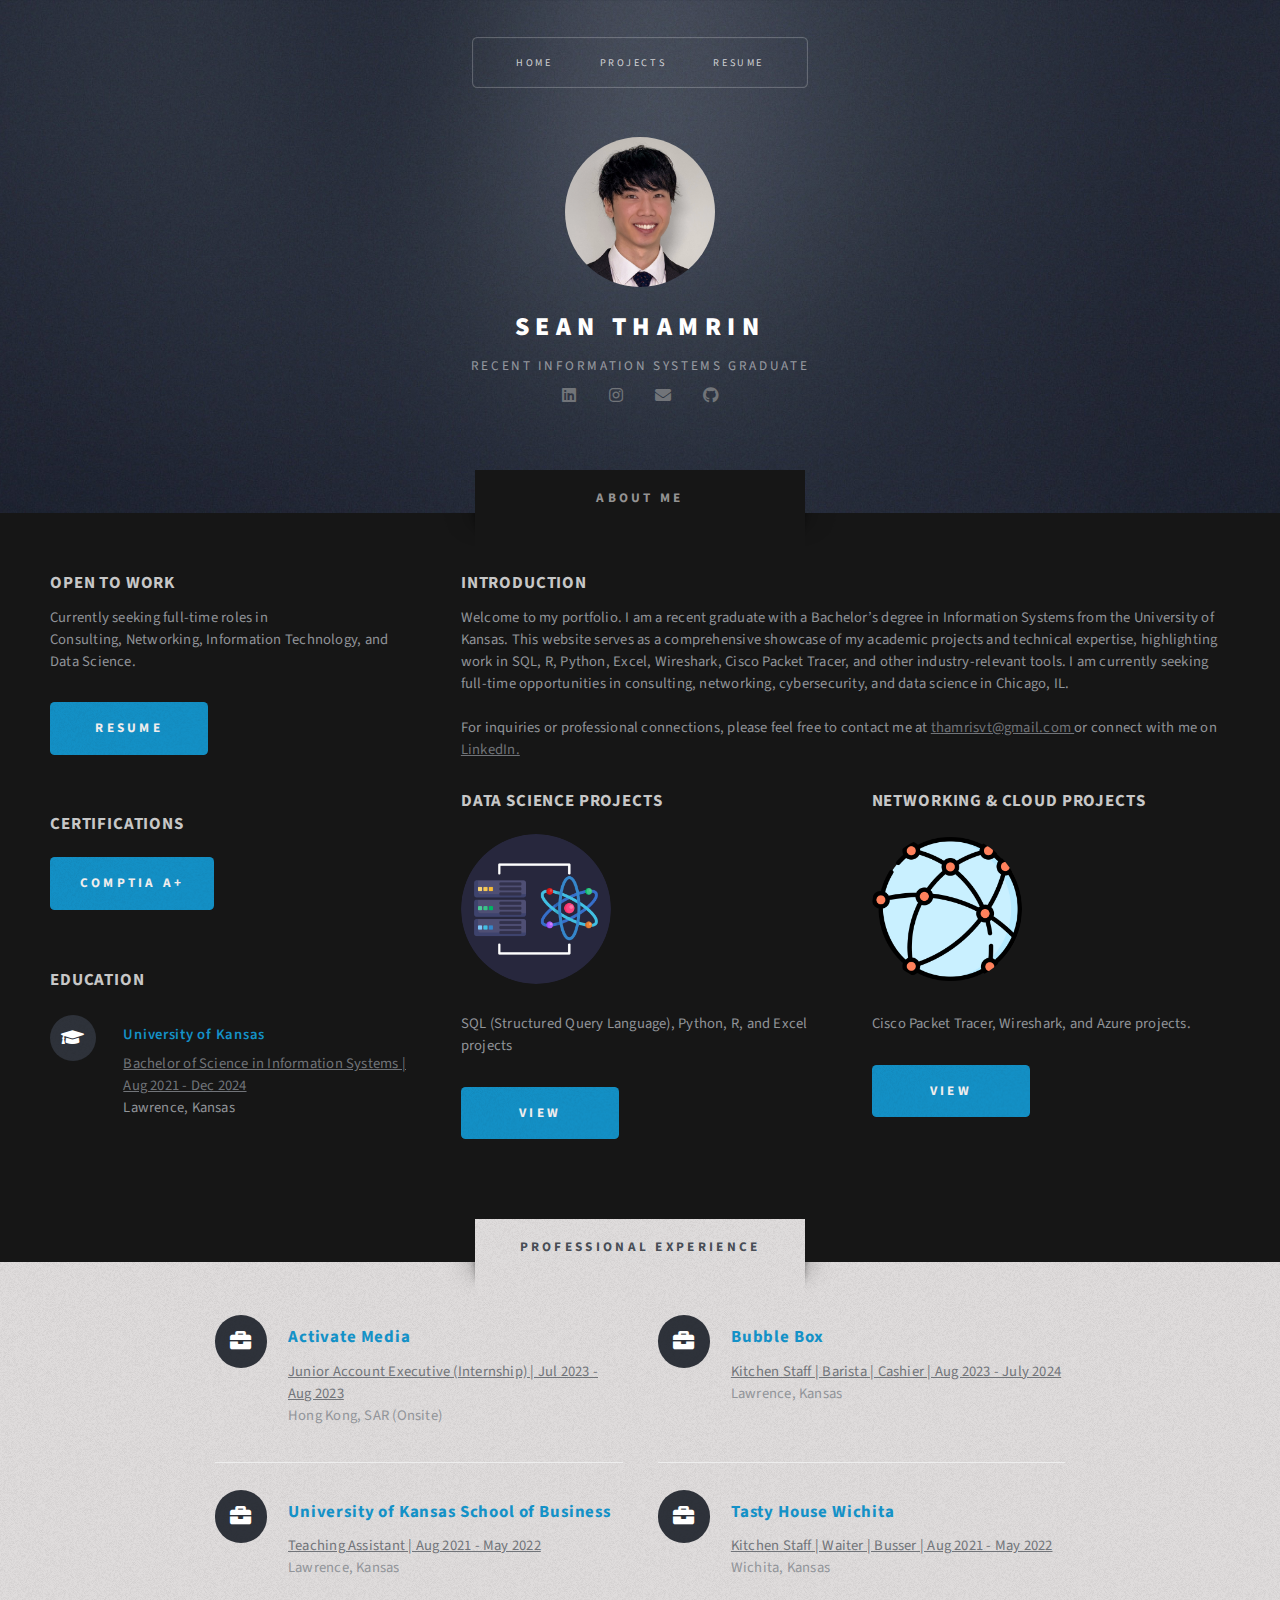
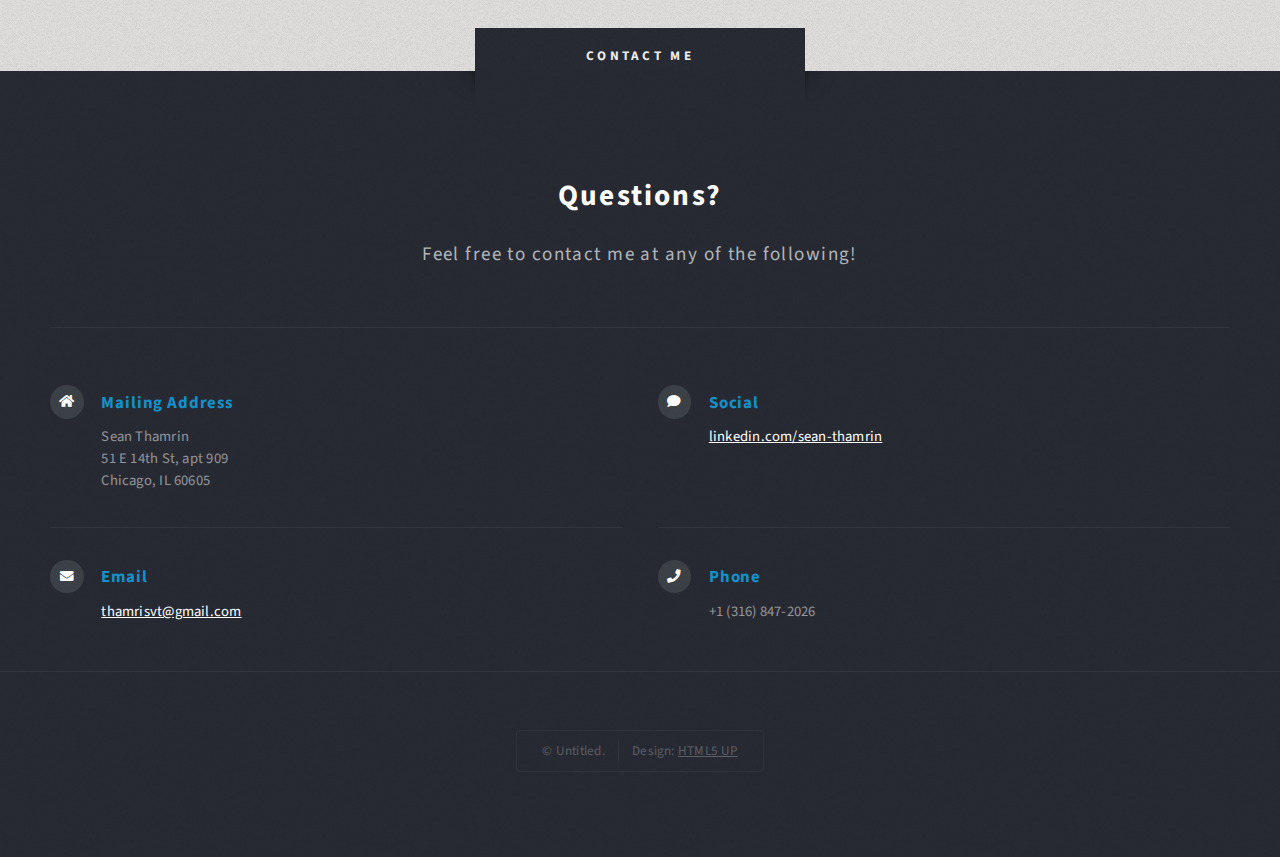
<file: index.html>
<!DOCTYPE HTML>
<!--
	Escape Velocity by HTML5 UP
	html5up.net | @ajlkn
	Free for personal and commercial use under the CCA 3.0 license (html5up.net/license)
-->
<html>
	<head>
		<title>Sean Thamrin</title>
		<meta charset="utf-8" />
		<meta name="viewport" content="width=device-width, initial-scale=1, user-scalable=no" />
		<link rel="stylesheet" href="assets/css/main.css" />
	</head>
	<body class="homepage is-preload">
		<div id="page-wrapper">

			<!-- Header -->
				<section id="header" class="wrapper">

					<!-- Logo -->
						<div id="logo">
							<a href="#" class="aln-center"> <img src="images/Headshot 2025 Closeup.jpeg" style=" width: 150px; height: 150px; border-radius: 100%;" alt="" /> </a>
							<br></br>
							<h1><a href="index.html">Sean Thamrin</a></h1>
							<p>Recent Information Systems Graduate</p>
				
							<section>
								<ul class="icons alt">
									<li><a target="_blank" href="https://www.linkedin.com/in/sean-thamrin/" class="icon brands alt fa-linkedin"><span class="label">Facebook</span></a></li>
									<li><a target="_blank" href="https://www.instagram.com/sean.v.thamrin/" class="icon brands alt fa-instagram"><span class="label">Instagram</span></a></li>
									<li><a target="_blank" href="mailto:thamrisvt@gmail.com" class="icon solid fa-envelope"></a><span class ="label"></span></a></li>
									<li><a target="_blank" href="https://github.com/thamrisv" class="icon brands alt fa-github"><span class="label">GitHub</span></a></li>
								</ul>
							</section>
						</div>

					<!-- Nav -->
						<nav id="nav">
							<ul>
								<li class="current"><a href="index.html">Home</a></li>
								<li>
									<a href="Projects.html">Projects</a>
									<ul>		
										<li>
												<a href="Data Science Projects.html">Data Science Projects </a>
											<ul>
											<li><a target="_blank" href="SQL Projects.html">SQL Projects</a><ul><li>Opens in a new tab</li></ul></li>
											<li><a target="_blank" href="R Projects.html">R Projects</a><ul><li>Opens in a new tab</li></ul></li>
											<li><a target="_blank" href="Excel Projects.html">Excel Projects</a><ul><li>Opens in a new tab</li></ul></li>
											</ul>
											</li>
										<li>
											<a href="Networking Projects.html">Networking Projects</a>
											<ul>
												<li><a target="_blank" href="Wireshark Projects.html">Wireshark Projects</a><ul><li>Opens in a new tab</li></ul></li>
												<li><a target="_blank" href="Cisco Packet Tracer Projects.html">Cisco Packet Tracer Projects</a><ul><li>Opens in a new tab</li></ul></li>
												<li><a target="_blank" href="Python Projects.html">Python Projects</a><ul><li>Opens in a new tab</li></ul></li>
												<li><a target="_blank" href="Azure Projects.html">Azure</a><ul><li>Opens in a new tab</li></ul></li>
											</ul> 	
										</li>
									</ul>
								</li>
								
								<!-- <li>
									<a href="#">About Me</a>
									<ul>
										<li><a href="index.html">Left Sidebar</a></li>
										<li><a href="#">Magna veroeros</a></li>
										Hover Nested in Hover 
										<li><a href="#">Etiam nisl</a></li>
										<li>
											<a href="#">Sed consequat</a>
											<ul>
												<li><a href="#">Lorem dolor</a></li>
												<li><a href="#">Amet consequat</a></li>
												<li><a href="#">Magna phasellus</a></li>
												<li><a href="#">Etiam nisl</a></li>
												<li><a href="#">Sed feugiat</a></li>
											</ul>
										</li>
									
										<li><a href="#">Nisl tempus</a></li>
									</ul>
								</li>-->
								<!-- <li><a href="left-sidebar.html">About Me</a></li> -->
								<li><a href="Resume.html">Resume</a></li>
								<!-- <li><a href="no-sidebar.html">Interests</a></li> -->
							</ul>
						</nav>

				</section>

			<!-- Main -->
				<section id="main" class="wrapper style2">
					<div class="title">About me</div>
					<div class="container">
						<div class="row gtr-150">
							<div class="col-4 col-12-medium">

								<!-- Sidebar -->
									<div id="sidebar">
										<section class="box">
											<header>
												<h2>OPEN TO WORK</h2>
												<p>Currently seeking full-time roles in <br> Consulting, Networking, Information Technology, and Data Science.</p>
											<a target=_blank href="Resume.html" class="button style1">Resume</a>
											</header>
											
										</section>
										<section class="box">
											<header>
												
												<h2>CERTIFICATIONS</h2>
											</header>
									
											<a target="_blank" href="https://drive.google.com/file/d/1q3nRRD6HvMtiEDX8z1vn4t_CSHFFZVYH/view" class="button style1">Comptia A+</a>
										</section>
										<section class="box">
											<!--
											<header>
												<h2>DATA SCIENCE PROJECTS</h2>
											</header>
											<ul class="style2">
												<li>
													<article class="box post-excerpt">
														<a href="#" class="image left"><img src="images/pic08.jpg" alt="" /></a>
														<h3><a target="_blank" href="https://www.notion.so/seanthamrin/SQL-Structured-Query-Language-1467ccc06ee9804ab4eaec6fa4f78d8e?pvs=4">SQL Projects</a></h3>
														<p>View all the projects that I have completed within SQL.</p>
													</article>
												</li>
												<li>
													<article class="box post-excerpt">
														<a href="#" class="image left"><img src="images/pic09.jpg" alt="" /></a>
														<h3><a target="_blank" href="https://www.notion.so/seanthamrin/R-1467ccc06ee980408003c80522b68ba4?pvs=4">R Projects</a></h3>
														<p>View all the projects that I have completed within R.</p>
													</article>
												</li>
												<li>
													<article class="box post-excerpt">
														<a href="#" class="image left"><img src="images/pic10.jpg" alt="" /></a>
														<h3><a target="_blank" href="https://www.notion.so/seanthamrin/Excel-1857ccc06ee9800b92bace32f6e788ff?pvs=4">Excel Projects</a></h3>
														<p>View all the projects that I have completed within Excel.</p>
													</article>
												</li>
											</ul>
											<header>
												<h2>CLOUD & NETWORKING PROJECTS/LABS</h2>
											</header>
											<ul class="style2">
												<li>
													<article class="box post-excerpt">
														<a href="#" class="image left"><img src="images/pic08.jpg" alt="" /></a>
														<h3><a target="_blank" href="https://www.notion.so/seanthamrin/CISCO-PACKET-TRACER-PROJECTS-1427ccc06ee9817ba1faee2de510c37f?pvs=4">Cisco Packet Tracer</a></h3>
														<p>View all the projects that I have completed within Cisco Packet Tracer.</p>
													</article>
												</li>
												<li>
													<article class="box post-excerpt">
														<a href="#" class="image left"><img src="images/pic09.jpg" alt="" /></a>
														<h3><a target="_blank" href="https://www.notion.so/seanthamrin/WIRESHARK-PROJECTS-1427ccc06ee98105bcd3d96b70a17a98?pvs=4">Wireshark</a></h3>
														<p>View all the projects that I have completed within Wireshark. </p>
													</article>
												</li>
												<li>
													<article class="box post-excerpt">
														<a href="#" class="image left"><img src="images/pic10.jpg" alt="" /></a>
														<h3><a target="_blank" href="https://www.notion.so/seanthamrin/Azure-1857ccc06ee9807ea307f6a3f87164a9?pvs=4">Azure</a></h3>
														<p>View all the projects that I have completed within Azure</p>
													</article>
												</li>
											</ul>
											
											<a target="_blank" href="https://www.notion.so/seanthamrin/1427ccc06ee981208156f6e5b492b71d?v=1427ccc06ee981dab121000ca6695b06&pvs=4" class="button style1">View all projects</a>
										-->
											<header class="style2">
												<h2>EDUCATION</h2>
											</header>
											<div class="feature-list">
												<div class="row">
													<div class = "col-6 col-12 medium">
														<section>
															<h3 class="icon solid fa-graduation-cap">University of Kansas</h3>
															<a href="https://www.ku.edu/" > Bachelor of Science in Information Systems | Aug 2021 - Dec 2024 </a>
															<p> Lawrence, Kansas</p>
															<br>
														</section>
													</div>
												</div>
											</div>


										</section>
										
										<!--
										<section class="box">
											<header>
												<h2>Magna diam vehicula</h2>
											</header>
											<ul class="style3">
												<li><a href="#">Nulla iaculis egestas varius</a></li>
												<li><a href="#">Augue massa feugiat quam pretium</a></li>
												<li><a href="#">Orci sem vel libero cras nisi odio</a></li>
												<li><a href="#">Sed hendrerit massa nam mattis</a></li>
												<li><a href="#">Turpis vel leo accumsan aliquet</a></li>
												<li><a href="#">Dapibus mi fermentum fusce non</a></li>
												<li><a href="#">Arcu laoreet sapien tempus</a></li>
												<li><a href="#">Nulla iaculis egestas varius</a></li>
												<li><a href="#">Augue massa feugiat quam pretium</a></li>
												<li><a href="#">Orci sem vel libero cras nisi odio</a></li>
												<li><a href="#">Sed hendrerit massa nam mattis</a></li>
											</ul>
										
										</section>
										-->
									</div>

							</div>
							<div class="col-8 col-12-medium imp-medium">

								<!-- Introduction, Education, & Projects -->
									<div id="content">
										<article class="box post">
											<header class="style2">
												<h2>INTRODUCTION</h2>
													<p>
														Welcome to my portfolio. I am a recent graduate with a Bachelor’s degree in Information Systems from the University of Kansas. This website serves as a comprehensive showcase of my academic projects and technical expertise, highlighting work in SQL, R, Python, Excel, Wireshark, Cisco Packet Tracer, and other industry-relevant tools.

I am currently seeking full-time opportunities in consulting, networking, cybersecurity, and data science in Chicago, IL.


														<br> <br> For inquiries or professional connections, please feel free to contact me at <a href="mailto:thamrisvt@gmail.com"> thamrisvt@gmail.com 
														</a> or connect with me on <a href="https://www.linkedin.com/in/sean-thamrin/"> LinkedIn. </a> </br> 
													</p>
											</header>
											
											<!--
											<header class="style2">
												<h2>EDUCATION</h2>
											</header>
											<div class="feature-list">
												<div class="row">
													<div class = "col-6 col-12 medium">
														<section>
															<h3 class="icon solid fa-graduation-cap">University of Kansas</h3>
															<a href="https://www.ku.edu/" > Bachelor of Science in Information Systems | 2021-2024 </a>
															<p> Lawrence, Kansas</p>
															<br>
														</section>
													</div>
												</div>
											</div>
										-->

											
											<!-- <br>
											<div class="feature-list">
												<div class="row">
													<div>
														<section>
															<h3 class="icon solid fa-graduation-cap">Andover High School</h3>
															<a href="https://ahs.usd385.org/" > 2019-2021 </a>
															<p>Andover, Kansas</p>
														</section>
													</div>
												</div>
											</div>
											<br>
											-->	
											<!-- <a href="#" class="image featured">
												<img src="images/pic01.jpg" alt="" />
											</a> -->
											
											
										
										<div class="row gtr-150">
											<div class="col-6 col-12-small">
												<section class="box">
													<header>
														<h2>DATA SCIENCE PROJECTS</h2>
													</header>
													<a href="Data Science Projects.html" class="image featured"><img src="images/datascienceicon.png" alt="" style=" width: 150px; height: 150px; border-radius: 100%;" /></a>
													<p>SQL (Structured Query Language), Python, R, and Excel projects
											
													</p>
													<a href="Data Science Projects.html" class="button style1">View</a>
												</section>
											</div>
											<div class="col-6 col-12-small">
												<section class="box">
													<header>
														<h2>NETWORKING & CLOUD PROJECTS</h2>
													</header>
													<a href="Networking Projects.html" class="image featured"><img src="images/global-network.png" alt="" style=" width: 150px; height: 150px; border-radius: 100%;"/></a>
													<p>Cisco Packet Tracer, Wireshark, and Azure projects.
													
													</p>
													<a href="Networking Projects.html" class="button style1">View</a>
												</section>
											
												</div>
											
										</div>
										
										
										
										<!--
										<div class="row gtr-150">
											<div class="col-4 col-12-medium">
												<section class="highlight">
													<a href="#" class="image featured"><img src="images/pic02.jpg" alt="" /></a>
													<h3><a href="#"></a></h3>
													
													<ul class="actions">
														<li><a href="#" class="button style1">Computers</a></li>
													</ul>
												</section>
											</div>
											<div class="col-4 col-12-medium">
												<section class="highlight">
													<a href="#" class="image featured"><img src="images/pic02.jpg" alt="" /></a>
													<h3><a href="#"> </a></h3>
													<ul class="actions">
														<li><a href="#" class="button style1">Photography</a></li>
													</ul>
												</section>
											</div>
											<div class="col-4 col-12-medium">
												<section class="highlight">
													<a href="#" class="image featured"><img src="images/pic02.jpg" alt="" /></a>
													<h3><a href="#"></a></h3>
													
													<ul class="actions">
														<li><a href="#" class="button style1">Books</a></li>
													</ul>
												</section>
											</div>

										</div>
											-->
										</article>
										
									</div>

							</div>
							
						</div>
						
					</div>
				</section>

			
				<section id="highlights" class="wrapper style3">
					<div class="title"> Professional Experience</div>
					<div class="container">
						<!--
						<div class="row aln-center">
							<div class="col-4 col-12-medium">
								<section class="highlight">
									<a href="#" class="image featured"><img src="images/pic02.jpg" alt="" /></a>
									<h3><a href="#">Aliquam diam consequat</a></h3>
									<p>Eget mattis at, laoreet vel amet sed velit aliquam diam ante, dolor aliquet sit amet vulputate mattis amet laoreet lorem.</p>
									<ul class="actions">
										<li><a href="#" class="button style1">Learn More</a></li>
									</ul>
								</section>
							</div>
							<div class="col-4 col-12-medium">
								<section class="highlight">
									<a href="#" class="image featured"><img src="images/pic03.jpg" alt="" /></a>
									<h3><a href="#">Nisl adipiscing sed lorem</a></h3>
									<p>Eget mattis at, laoreet vel amet sed velit aliquam diam ante, dolor aliquet sit amet vulputate mattis amet laoreet lorem.</p>
									<ul class="actions">
										<li><a href="#" class="button style1">Learn More</a></li>
									</ul>
								</section>
							</div>
							<div class="col-4 col-12-medium">
								<section class="highlight">
									<a href="#" class="image featured"><img src="images/pic04.jpg" alt="" /></a>
									<h3><a href="#">Mattis tempus lorem</a></h3>
									<p>Eget mattis at, laoreet vel amet sed velit aliquam diam ante, dolor aliquet sit amet vulputate mattis amet laoreet lorem.</p>
									<ul class="actions">
										<li><a href="#" class="button style1">Learn More</a></li>
									</ul>
								</section>
							</div>
						</div>
						-->
						<div class="feature-list">
							<div class="row">
								<div class="col-6 col-12-medium">
									<section>
										<h3 class="icon solid fa-briefcase"><a href="#">Activate Media</a></h3>
																<a href="#" > Junior Account Executive (Internship) | Jul 2023 - Aug 2023 </a>
																<p>Hong Kong, SAR (Onsite)</p>
										
									</section>
								</div>
								<div class="col-6 col-12-medium">
									<section>
										<h3 class="icon solid fa-briefcase"><a href="#">Bubble Box</a></h3>
																<a href="#" > Kitchen Staff | Barista | Cashier | Aug 2023 - July 2024</a>
																<p>Lawrence, Kansas</p>
									</section>
								</div>
								<div class="col-6 col-12-medium">
									<section>
										<h3 class="icon solid fa-briefcase">University of Kansas School of Business</h3>
																<a href="https://ku.edu" > Teaching Assistant | Aug 2021 - May 2022 </a>
																<p> Lawrence, Kansas</p>
									</section>
								</div>
								<div class="col-6 col-12-medium">
									<section>
										<h3 class="icon solid fa-briefcase">Tasty House Wichita</h3>
																<a href="#" > Kitchen Staff | Waiter | Busser | Aug 2021 - May 2022 </a>
																<p> Wichita, Kansas </p>
									</section>
								</div>
								
					</div>
				</section>
			
			<!-- Footer -->
			<section id="footer" class="wrapper">
				<div class="title">Contact Me</div>
				<!---->
				<div class="container">
					<header class="style1">
						<h2>Questions?</h2>
						<p>
							Feel free to contact me at any of the following!
						</p>
					</header>
					<!-- <div class="row">
						<div class="col-6 col-12-medium">

							    Contact Form
								<section>
									<form method="post" action="mailto:thamrisvt+websitemessages@gmail.com">
										<div class="row gtr-50">
											<div class="col-6 col-12-small">
												<input type="text" name="name" id="contact-name" placeholder="Name" />
											</div>
											<div class="col-6 col-12-small">
												<input type="text" name="email" id="contact-email" placeholder="Email" />
											</div>
											<div class="col-12">
												<textarea name="message" id="contact-message" placeholder="Message" rows="4"></textarea>
											</div>
											<div class="col-12">
												<ul class="actions">
													<li><input type="submit" class="style1" value="Send" /></li>
													<li><input type="reset" class="style2" value="Reset" /></li>
												</ul>
											</div>
										</div>
									</form>
								</section>
							

						</div> -->
						<div class="col-6 col-12-medium">

								<!-- Contact -->
								<section class="feature-list small">
									<div class="row">
										<div class="col-6 col-12-small">
											<section>
												<h3 class="icon solid fa-home">Mailing Address</h3>
												<p>
													Sean Thamrin<br />
													51 E 14th St, apt 909<br />
													Chicago, IL 60605
												</p>
											</section>
										</div>
										<div class="col-6 col-12-small">
											<section>
												<h3 class="icon solid fa-comment">Social</h3>
												<p>
													
													<a href="https://www.linkedin.com/in/sean-thamrin/">linkedin.com/sean-thamrin</a><br />
												</p>
											</section>
										</div>
										<div class="col-6 col-12-small">
											<section>
												<h3 class="icon solid fa-envelope">Email</h3>
												<p>
													<a href="mailto:thamrisvt@gmail.com">thamrisvt@gmail.com</a>
												</p>
											</section>
										</div>
										<div class="col-6 col-12-small">
											<section>
												<h3 class="icon solid fa-phone">Phone</h3>
												<p>
													+1 (316) 847-2026
												</p>
											</section>
										</div>
									</div>
								</section>

							</div>
						</div>
						<div id="copyright">
							<ul>
								<li>&copy; Untitled.</li><li>Design: <a href="http://html5up.net">HTML5 UP</a></li>
							</ul>
						</div>
					</div>
				</section>

		</div>

		<!-- Scripts -->
			<script src="assets/js/jquery.min.js"></script>
			<script src="assets/js/jquery.dropotron.min.js"></script>
			<script src="assets/js/browser.min.js"></script>
			<script src="assets/js/breakpoints.min.js"></script>
			<script src="assets/js/util.js"></script>
			<script src="assets/js/main.js"></script>

	</body>
</html>
</file>
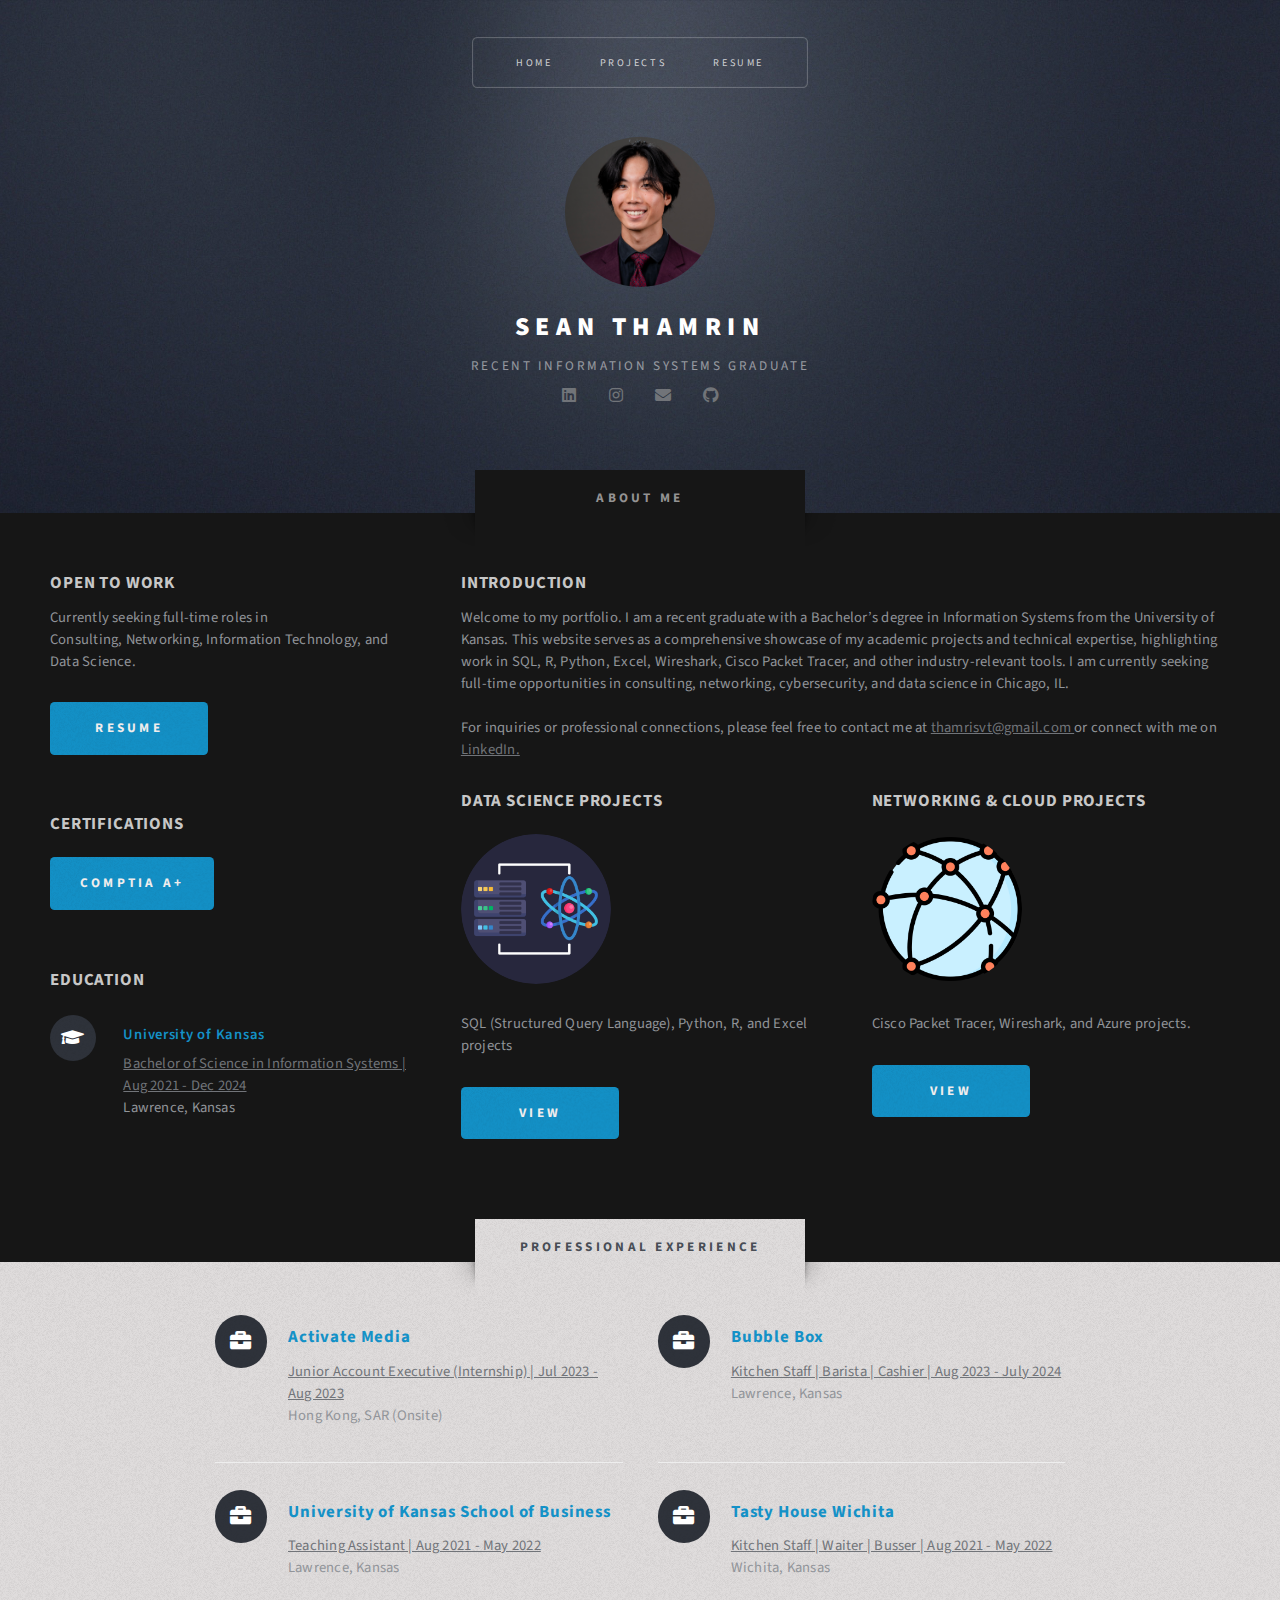
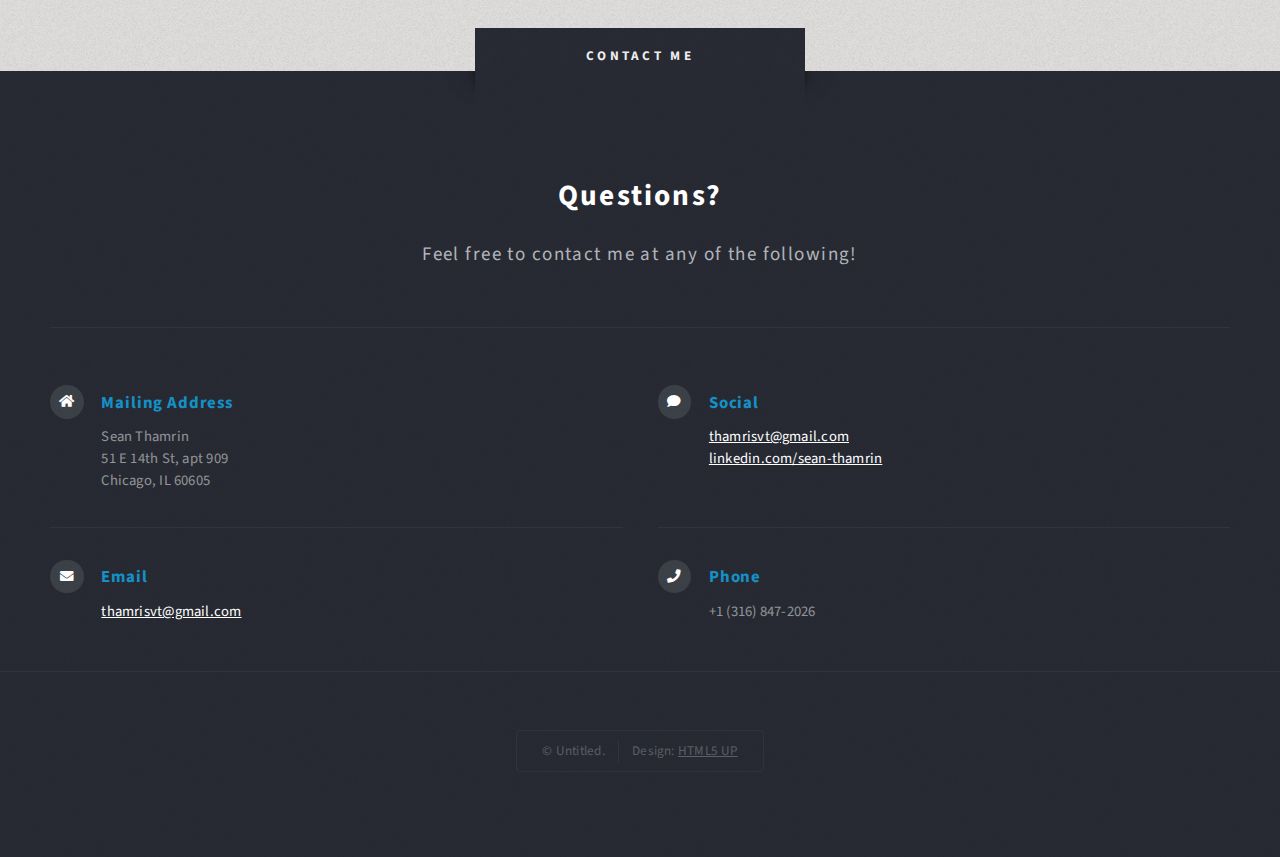
<file: website/index.html>
<!DOCTYPE HTML>
<!--
	Escape Velocity by HTML5 UP
	html5up.net | @ajlkn
	Free for personal and commercial use under the CCA 3.0 license (html5up.net/license)
-->
<html>
	<head>
		<title>Sean Thamrin</title>
		<meta charset="utf-8" />
		<meta name="viewport" content="width=device-width, initial-scale=1, user-scalable=no" />
		<link rel="stylesheet" href="assets/css/main.css" />
	</head>
	<body class="homepage is-preload">
		<div id="page-wrapper">

			<!-- Header -->
				<section id="header" class="wrapper">

					<!-- Logo -->
						<div id="logo">
							<a href="#" class="aln-center"> <img src="images/Headshot.JPG" style=" width: 150px; height: 150px; border-radius: 100%;" alt="" /> </a>
							<br></br>
							<h1><a href="index.html">Sean Thamrin</a></h1>
							<p>Recent Information Systems Graduate</p>
				
							<section>
								<ul class="icons alt">
									<li><a target="_blank" href="https://www.linkedin.com/in/sean-thamrin/" class="icon brands alt fa-linkedin"><span class="label">Facebook</span></a></li>
									<li><a target="_blank" href="https://www.instagram.com/sean.v.thamrin/" class="icon brands alt fa-instagram"><span class="label">Instagram</span></a></li>
									<li><a target="_blank" href="mailto:thamrisvt@gmail.com" class="icon solid fa-envelope"></a><span class ="label"></span></a></li>
									<li><a target="_blank" href="https://github.com/thamrisv" class="icon brands alt fa-github"><span class="label">GitHub</span></a></li>
								</ul>
							</section>
						</div>

					<!-- Nav -->
						<nav id="nav">
							<ul>
								<li class="current"><a href="index.html">Home</a></li>
								<li>
									<a href="Projects.html">Projects</a>
									<ul>		
										<li>
												<a href="Data Science Projects.html">Data Science Projects </a>
											<ul>
											<li><a target="_blank" href="SQL Projects.html">SQL Projects</a><ul><li>Opens in a new tab</li></ul></li>
											<li><a target="_blank" href="R Projects.html">R Projects</a><ul><li>Opens in a new tab</li></ul></li>
											<li><a target="_blank" href="Excel Projects.html">Excel Projects</a><ul><li>Opens in a new tab</li></ul></li>
											</ul>
											</li>
										<li>
											<a href="Networking Projects.html">Networking Projects</a>
											<ul>
												<li><a target="_blank" href="Wireshark Projects.html">Wireshark Projects</a><ul><li>Opens in a new tab</li></ul></li>
												<li><a target="_blank" href="Cisco Packet Tracer Projects.html">Cisco Packet Tracer Projects</a><ul><li>Opens in a new tab</li></ul></li>
												<li><a target="_blank" href="Python Projects.html">Python Projects</a><ul><li>Opens in a new tab</li></ul></li>
												<li><a target="_blank" href="Azure Projects.html">Azure</a><ul><li>Opens in a new tab</li></ul></li>
											</ul> 	
										</li>
									</ul>
								</li>
								
								<!-- <li>
									<a href="#">About Me</a>
									<ul>
										<li><a href="index.html">Left Sidebar</a></li>
										<li><a href="#">Magna veroeros</a></li>
										Hover Nested in Hover 
										<li><a href="#">Etiam nisl</a></li>
										<li>
											<a href="#">Sed consequat</a>
											<ul>
												<li><a href="#">Lorem dolor</a></li>
												<li><a href="#">Amet consequat</a></li>
												<li><a href="#">Magna phasellus</a></li>
												<li><a href="#">Etiam nisl</a></li>
												<li><a href="#">Sed feugiat</a></li>
											</ul>
										</li>
									
										<li><a href="#">Nisl tempus</a></li>
									</ul>
								</li>-->
								<!-- <li><a href="left-sidebar.html">About Me</a></li> -->
								<li><a href="Resume.html">Resume</a></li>
								<!-- <li><a href="no-sidebar.html">Interests</a></li> -->
							</ul>
						</nav>

				</section>

			<!-- Main -->
				<section id="main" class="wrapper style2">
					<div class="title">About me</div>
					<div class="container">
						<div class="row gtr-150">
							<div class="col-4 col-12-medium">

								<!-- Sidebar -->
									<div id="sidebar">
										<section class="box">
											<header>
												<h2>OPEN TO WORK</h2>
												<p>Currently seeking full-time roles in <br> Consulting, Networking, Information Technology, and Data Science.</p>
											<a target=_blank href="Resume.html" class="button style1">Resume</a>
											</header>
											
										</section>
										<section class="box">
											<header>
												
												<h2>CERTIFICATIONS</h2>
											</header>
									
											<a target="_blank" href="https://drive.google.com/file/d/1q3nRRD6HvMtiEDX8z1vn4t_CSHFFZVYH/view" class="button style1">Comptia A+</a>
										</section>
										<section class="box">
											<!--
											<header>
												<h2>DATA SCIENCE PROJECTS</h2>
											</header>
											<ul class="style2">
												<li>
													<article class="box post-excerpt">
														<a href="#" class="image left"><img src="images/pic08.jpg" alt="" /></a>
														<h3><a target="_blank" href="https://www.notion.so/seanthamrin/SQL-Structured-Query-Language-1467ccc06ee9804ab4eaec6fa4f78d8e?pvs=4">SQL Projects</a></h3>
														<p>View all the projects that I have completed within SQL.</p>
													</article>
												</li>
												<li>
													<article class="box post-excerpt">
														<a href="#" class="image left"><img src="images/pic09.jpg" alt="" /></a>
														<h3><a target="_blank" href="https://www.notion.so/seanthamrin/R-1467ccc06ee980408003c80522b68ba4?pvs=4">R Projects</a></h3>
														<p>View all the projects that I have completed within R.</p>
													</article>
												</li>
												<li>
													<article class="box post-excerpt">
														<a href="#" class="image left"><img src="images/pic10.jpg" alt="" /></a>
														<h3><a target="_blank" href="https://www.notion.so/seanthamrin/Excel-1857ccc06ee9800b92bace32f6e788ff?pvs=4">Excel Projects</a></h3>
														<p>View all the projects that I have completed within Excel.</p>
													</article>
												</li>
											</ul>
											<header>
												<h2>CLOUD & NETWORKING PROJECTS/LABS</h2>
											</header>
											<ul class="style2">
												<li>
													<article class="box post-excerpt">
														<a href="#" class="image left"><img src="images/pic08.jpg" alt="" /></a>
														<h3><a target="_blank" href="https://www.notion.so/seanthamrin/CISCO-PACKET-TRACER-PROJECTS-1427ccc06ee9817ba1faee2de510c37f?pvs=4">Cisco Packet Tracer</a></h3>
														<p>View all the projects that I have completed within Cisco Packet Tracer.</p>
													</article>
												</li>
												<li>
													<article class="box post-excerpt">
														<a href="#" class="image left"><img src="images/pic09.jpg" alt="" /></a>
														<h3><a target="_blank" href="https://www.notion.so/seanthamrin/WIRESHARK-PROJECTS-1427ccc06ee98105bcd3d96b70a17a98?pvs=4">Wireshark</a></h3>
														<p>View all the projects that I have completed within Wireshark. </p>
													</article>
												</li>
												<li>
													<article class="box post-excerpt">
														<a href="#" class="image left"><img src="images/pic10.jpg" alt="" /></a>
														<h3><a target="_blank" href="https://www.notion.so/seanthamrin/Azure-1857ccc06ee9807ea307f6a3f87164a9?pvs=4">Azure</a></h3>
														<p>View all the projects that I have completed within Azure</p>
													</article>
												</li>
											</ul>
											
											<a target="_blank" href="https://www.notion.so/seanthamrin/1427ccc06ee981208156f6e5b492b71d?v=1427ccc06ee981dab121000ca6695b06&pvs=4" class="button style1">View all projects</a>
										-->
											<header class="style2">
												<h2>EDUCATION</h2>
											</header>
											<div class="feature-list">
												<div class="row">
													<div class = "col-6 col-12 medium">
														<section>
															<h3 class="icon solid fa-graduation-cap">University of Kansas</h3>
															<a href="https://www.ku.edu/" > Bachelor of Science in Information Systems | Aug 2021 - Dec 2024 </a>
															<p> Lawrence, Kansas</p>
															<br>
														</section>
													</div>
												</div>
											</div>


										</section>
										
										<!--
										<section class="box">
											<header>
												<h2>Magna diam vehicula</h2>
											</header>
											<ul class="style3">
												<li><a href="#">Nulla iaculis egestas varius</a></li>
												<li><a href="#">Augue massa feugiat quam pretium</a></li>
												<li><a href="#">Orci sem vel libero cras nisi odio</a></li>
												<li><a href="#">Sed hendrerit massa nam mattis</a></li>
												<li><a href="#">Turpis vel leo accumsan aliquet</a></li>
												<li><a href="#">Dapibus mi fermentum fusce non</a></li>
												<li><a href="#">Arcu laoreet sapien tempus</a></li>
												<li><a href="#">Nulla iaculis egestas varius</a></li>
												<li><a href="#">Augue massa feugiat quam pretium</a></li>
												<li><a href="#">Orci sem vel libero cras nisi odio</a></li>
												<li><a href="#">Sed hendrerit massa nam mattis</a></li>
											</ul>
										
										</section>
										-->
									</div>

							</div>
							<div class="col-8 col-12-medium imp-medium">

								<!-- Introduction, Education, & Projects -->
									<div id="content">
										<article class="box post">
											<header class="style2">
												<h2>INTRODUCTION</h2>
													<p>
														Welcome to my portfolio. I am a recent graduate with a Bachelor’s degree in Information Systems from the University of Kansas. This website serves as a comprehensive showcase of my academic projects and technical expertise, highlighting work in SQL, R, Python, Excel, Wireshark, Cisco Packet Tracer, and other industry-relevant tools.

I am currently seeking full-time opportunities in consulting, networking, cybersecurity, and data science in Chicago, IL.


														<br> <br> For inquiries or professional connections, please feel free to contact me at <a href="mailto:thamrisvt@gmail.com"> thamrisvt@gmail.com 
														</a> or connect with me on <a href="https://www.linkedin.com/in/sean-thamrin/"> LinkedIn. </a> </br> 
													</p>
											</header>
											
											<!--
											<header class="style2">
												<h2>EDUCATION</h2>
											</header>
											<div class="feature-list">
												<div class="row">
													<div class = "col-6 col-12 medium">
														<section>
															<h3 class="icon solid fa-graduation-cap">University of Kansas</h3>
															<a href="https://www.ku.edu/" > Bachelor of Science in Information Systems | 2021-2024 </a>
															<p> Lawrence, Kansas</p>
															<br>
														</section>
													</div>
												</div>
											</div>
										-->

											
											<!-- <br>
											<div class="feature-list">
												<div class="row">
													<div>
														<section>
															<h3 class="icon solid fa-graduation-cap">Andover High School</h3>
															<a href="https://ahs.usd385.org/" > 2019-2021 </a>
															<p>Andover, Kansas</p>
														</section>
													</div>
												</div>
											</div>
											<br>
											-->	
											<!-- <a href="#" class="image featured">
												<img src="images/pic01.jpg" alt="" />
											</a> -->
											
											
										
										<div class="row gtr-150">
											<div class="col-6 col-12-small">
												<section class="box">
													<header>
														<h2>DATA SCIENCE PROJECTS</h2>
													</header>
													<a href="Data Science Projects.html" class="image featured"><img src="images/datascienceicon.png" alt="" style=" width: 150px; height: 150px; border-radius: 100%;" /></a>
													<p>SQL (Structured Query Language), Python, R, and Excel projects
											
													</p>
													<a href="Data Science Projects.html" class="button style1">View</a>
												</section>
											</div>
											<div class="col-6 col-12-small">
												<section class="box">
													<header>
														<h2>NETWORKING & CLOUD PROJECTS</h2>
													</header>
													<a href="Networking Projects.html" class="image featured"><img src="images/global-network.png" alt="" style=" width: 150px; height: 150px; border-radius: 100%;"/></a>
													<p>Cisco Packet Tracer, Wireshark, and Azure projects.
													
													</p>
													<a href="Networking Projects.html" class="button style1">View</a>
												</section>
											
												</div>
											
										</div>
										
										
										
										<!--
										<div class="row gtr-150">
											<div class="col-4 col-12-medium">
												<section class="highlight">
													<a href="#" class="image featured"><img src="images/pic02.jpg" alt="" /></a>
													<h3><a href="#"></a></h3>
													
													<ul class="actions">
														<li><a href="#" class="button style1">Computers</a></li>
													</ul>
												</section>
											</div>
											<div class="col-4 col-12-medium">
												<section class="highlight">
													<a href="#" class="image featured"><img src="images/pic02.jpg" alt="" /></a>
													<h3><a href="#"> </a></h3>
													<ul class="actions">
														<li><a href="#" class="button style1">Photography</a></li>
													</ul>
												</section>
											</div>
											<div class="col-4 col-12-medium">
												<section class="highlight">
													<a href="#" class="image featured"><img src="images/pic02.jpg" alt="" /></a>
													<h3><a href="#"></a></h3>
													
													<ul class="actions">
														<li><a href="#" class="button style1">Books</a></li>
													</ul>
												</section>
											</div>

										</div>
											-->
										</article>
										
									</div>

							</div>
							
						</div>
						
					</div>
				</section>

			
				<section id="highlights" class="wrapper style3">
					<div class="title"> Professional Experience</div>
					<div class="container">
						<!--
						<div class="row aln-center">
							<div class="col-4 col-12-medium">
								<section class="highlight">
									<a href="#" class="image featured"><img src="images/pic02.jpg" alt="" /></a>
									<h3><a href="#">Aliquam diam consequat</a></h3>
									<p>Eget mattis at, laoreet vel amet sed velit aliquam diam ante, dolor aliquet sit amet vulputate mattis amet laoreet lorem.</p>
									<ul class="actions">
										<li><a href="#" class="button style1">Learn More</a></li>
									</ul>
								</section>
							</div>
							<div class="col-4 col-12-medium">
								<section class="highlight">
									<a href="#" class="image featured"><img src="images/pic03.jpg" alt="" /></a>
									<h3><a href="#">Nisl adipiscing sed lorem</a></h3>
									<p>Eget mattis at, laoreet vel amet sed velit aliquam diam ante, dolor aliquet sit amet vulputate mattis amet laoreet lorem.</p>
									<ul class="actions">
										<li><a href="#" class="button style1">Learn More</a></li>
									</ul>
								</section>
							</div>
							<div class="col-4 col-12-medium">
								<section class="highlight">
									<a href="#" class="image featured"><img src="images/pic04.jpg" alt="" /></a>
									<h3><a href="#">Mattis tempus lorem</a></h3>
									<p>Eget mattis at, laoreet vel amet sed velit aliquam diam ante, dolor aliquet sit amet vulputate mattis amet laoreet lorem.</p>
									<ul class="actions">
										<li><a href="#" class="button style1">Learn More</a></li>
									</ul>
								</section>
							</div>
						</div>
						-->
						<div class="feature-list">
							<div class="row">
								<div class="col-6 col-12-medium">
									<section>
										<h3 class="icon solid fa-briefcase"><a href="#">Activate Media</a></h3>
																<a href="#" > Junior Account Executive (Internship) | Jul 2023 - Aug 2023 </a>
																<p>Hong Kong, SAR (Onsite)</p>
										
									</section>
								</div>
								<div class="col-6 col-12-medium">
									<section>
										<h3 class="icon solid fa-briefcase"><a href="#">Bubble Box</a></h3>
																<a href="#" > Kitchen Staff | Barista | Cashier | Aug 2023 - July 2024</a>
																<p>Lawrence, Kansas</p>
									</section>
								</div>
								<div class="col-6 col-12-medium">
									<section>
										<h3 class="icon solid fa-briefcase">University of Kansas School of Business</h3>
																<a href="https://ku.edu" > Teaching Assistant | Aug 2021 - May 2022 </a>
																<p> Lawrence, Kansas</p>
									</section>
								</div>
								<div class="col-6 col-12-medium">
									<section>
										<h3 class="icon solid fa-briefcase">Tasty House Wichita</h3>
																<a href="#" > Kitchen Staff | Waiter | Busser | Aug 2021 - May 2022 </a>
																<p> Wichita, Kansas </p>
									</section>
								</div>
								
					</div>
				</section>
			
			<!-- Footer -->
			<section id="footer" class="wrapper">
				<div class="title">Contact Me</div>
				<!---->
				<div class="container">
					<header class="style1">
						<h2>Questions?</h2>
						<p>
							Feel free to contact me at any of the following!
						</p>
					</header>
					<!-- <div class="row">
						<div class="col-6 col-12-medium">

							    Contact Form
								<section>
									<form method="post" action="mailto:thamrisvt+websitemessages@gmail.com">
										<div class="row gtr-50">
											<div class="col-6 col-12-small">
												<input type="text" name="name" id="contact-name" placeholder="Name" />
											</div>
											<div class="col-6 col-12-small">
												<input type="text" name="email" id="contact-email" placeholder="Email" />
											</div>
											<div class="col-12">
												<textarea name="message" id="contact-message" placeholder="Message" rows="4"></textarea>
											</div>
											<div class="col-12">
												<ul class="actions">
													<li><input type="submit" class="style1" value="Send" /></li>
													<li><input type="reset" class="style2" value="Reset" /></li>
												</ul>
											</div>
										</div>
									</form>
								</section>
							

						</div> -->
						<div class="col-6 col-12-medium">

								<!-- Contact -->
								<section class="feature-list small">
									<div class="row">
										<div class="col-6 col-12-small">
											<section>
												<h3 class="icon solid fa-home">Mailing Address</h3>
												<p>
													Sean Thamrin<br />
													51 E 14th St, apt 909<br />
													Chicago, IL 60605
												</p>
											</section>
										</div>
										<div class="col-6 col-12-small">
											<section>
												<h3 class="icon solid fa-comment">Social</h3>
												<p>
													<a href="mailto:thamrisvt@gmail.com">thamrisvt@gmail.com</a><br />
													<a href="https://www.linkedin.com/in/sean-thamrin/">linkedin.com/sean-thamrin</a><br />
												</p>
											</section>
										</div>
										<div class="col-6 col-12-small">
											<section>
												<h3 class="icon solid fa-envelope">Email</h3>
												<p>
													<a href="mailto:thamrisvt@gmail.com">thamrisvt@gmail.com</a>
												</p>
											</section>
										</div>
										<div class="col-6 col-12-small">
											<section>
												<h3 class="icon solid fa-phone">Phone</h3>
												<p>
													+1 (316) 847-2026
												</p>
											</section>
										</div>
									</div>
								</section>

							</div>
						</div>
						<div id="copyright">
							<ul>
								<li>&copy; Untitled.</li><li>Design: <a href="http://html5up.net">HTML5 UP</a></li>
							</ul>
						</div>
					</div>
				</section>

		</div>

		<!-- Scripts -->
			<script src="assets/js/jquery.min.js"></script>
			<script src="assets/js/jquery.dropotron.min.js"></script>
			<script src="assets/js/browser.min.js"></script>
			<script src="assets/js/breakpoints.min.js"></script>
			<script src="assets/js/util.js"></script>
			<script src="assets/js/main.js"></script>

	</body>
</html>
</file>
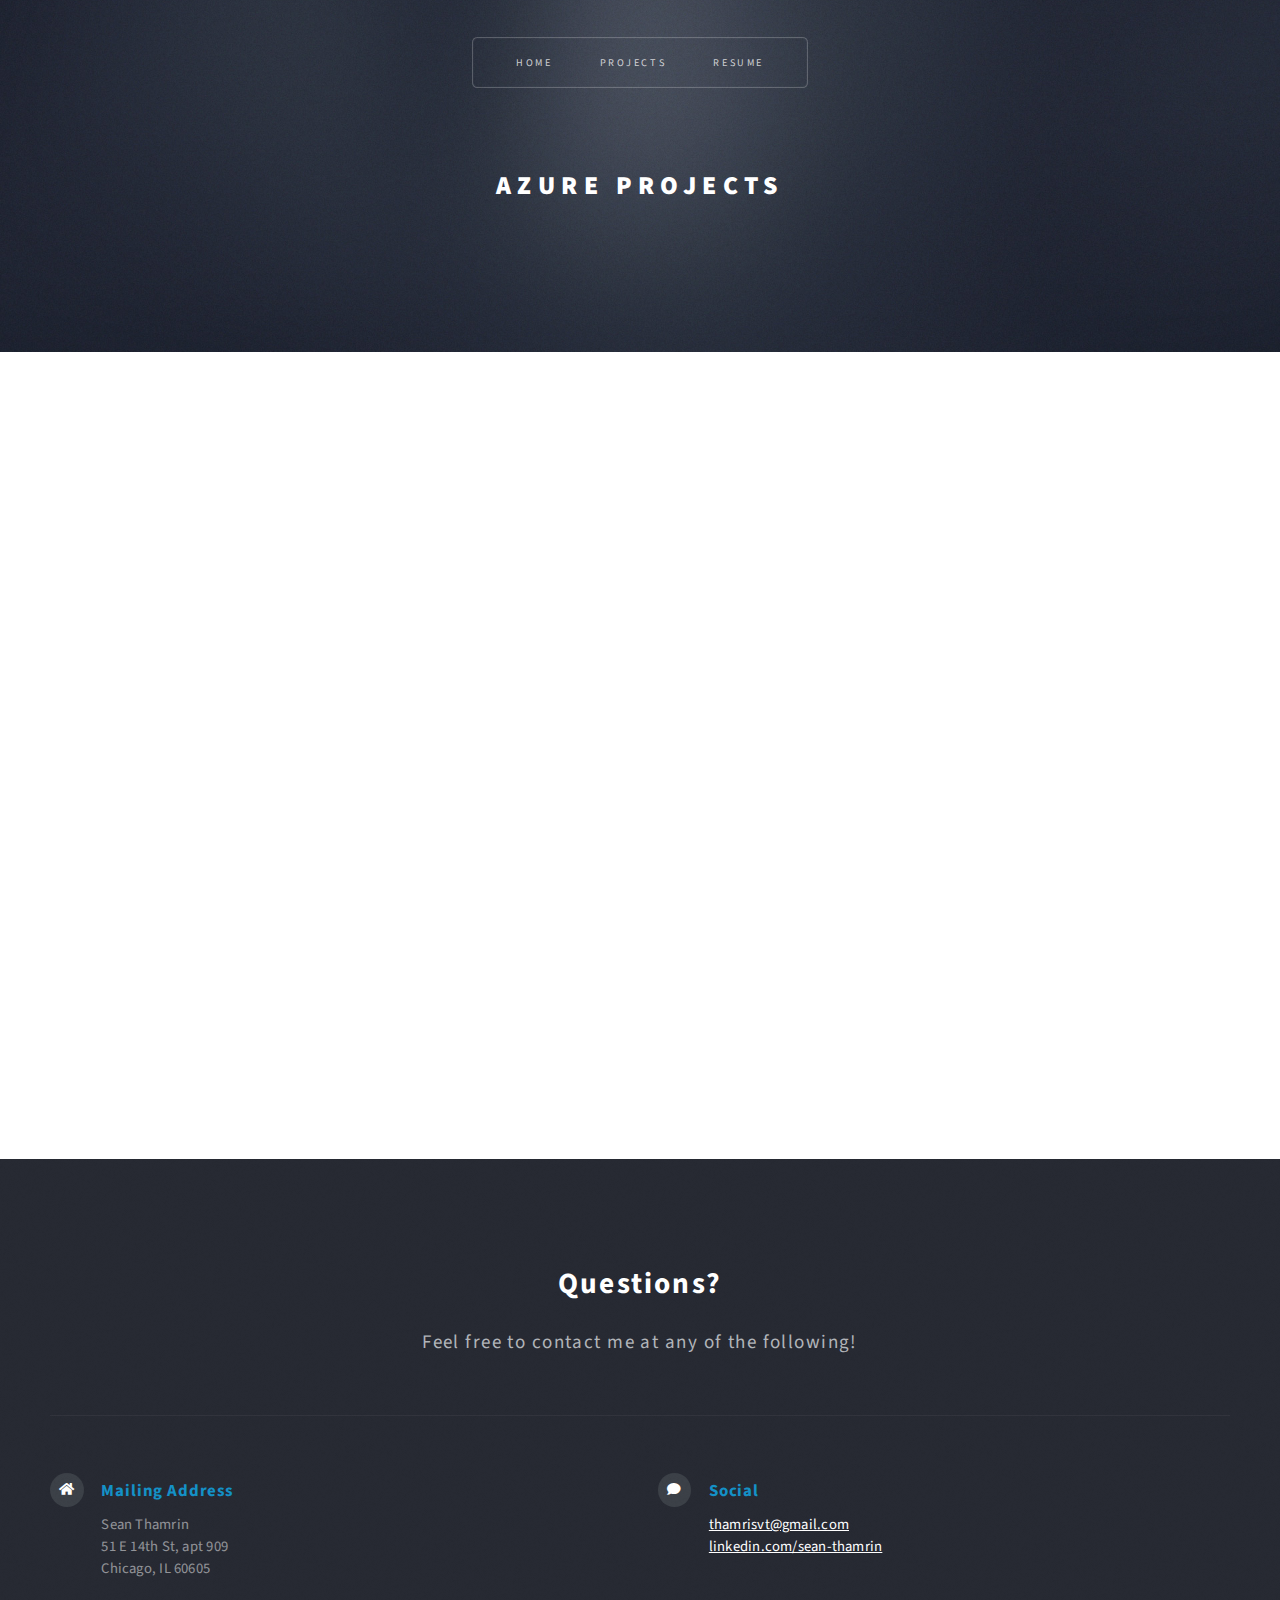
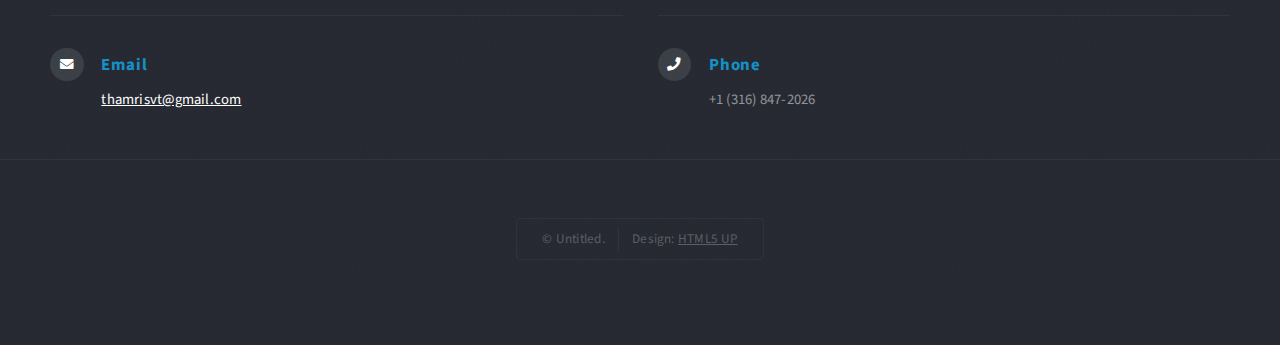
<file: Azure Projects.html>
<!DOCTYPE HTML>
<!--
	Escape Velocity by HTML5 UP
	html5up.net | @ajlkn
	Free for personal and commercial use under the CCA 3.0 license (html5up.net/license)
-->
<html>
	<head>
		<title>Projects</title>
		<meta charset="utf-8" />
		<meta name="viewport" content="width=device-width, initial-scale=1, user-scalable=no" />
		<link rel="stylesheet" href="assets/css/main.css" />
	</head>
	<body class="no-sidebar is-preload">
		<div id="page-wrapper">

			<!-- Header -->
				<section id="header" class="wrapper">

					<!-- Logo -->
						<div id="logo">
							<h1><a href="index.html">Azure Projects</a></h1>
							<p>
							</p>
						</div>

					<!-- Nav -->
					<nav id="nav">
						<ul>
							<li class="current"><a href="index.html">Home</a></li>
							<li>
								<a href="Projects.html">Projects</a>
								<ul>		
									<li>
											<a href="Data Science Projects.html">Data Science Projects </a>
										<ul>
										<li><a target="_blank" href="SQL Projects.html">SQL Projects</a><ul><li>Opens in a new tab</li></ul></li>
										<li><a target="_blank" href="R Projects.html">R Projects</a><ul><li>Opens in a new tab</li></ul></li>
										<li><a target="_blank" href="Excel Projects.html">Excel Projects</a><ul><li>Opens in a new tab</li></ul></li>
										</ul>
										</li>
									<li>
										<a href="Networking Projects.html">Networking Projects</a>
										<ul>
											<li><a target="_blank" href="Wireshark Projects.html">Wireshark Projects</a><ul><li>Opens in a new tab</li></ul></li>
											<li><a target="_blank" href="Cisco Packet Tracer Projects.html">Cisco Packet Tracer Projects</a><ul><li>Opens in a new tab</li></ul></li>
											<li><a target="_blank" href="Python Projects.html">Python Projects</a><ul><li>Opens in a new tab</li></ul></li>
											<li><a target="_blank" href="Azure Projects.html">Azure</a><ul><li>Opens in a new tab</li></ul></li>
										</ul> 	
									</li>
								</ul>
							</li>
							
							<!-- <li>
								<a href="#">About Me</a>
								<ul>
									<li><a href="index.html">Left Sidebar</a></li>
									<li><a href="#">Magna veroeros</a></li>
									Hover Nested in Hover 
									<li><a href="#">Etiam nisl</a></li>
									<li>
										<a href="#">Sed consequat</a>
										<ul>
											<li><a href="#">Lorem dolor</a></li>
											<li><a href="#">Amet consequat</a></li>
											<li><a href="#">Magna phasellus</a></li>
											<li><a href="#">Etiam nisl</a></li>
											<li><a href="#">Sed feugiat</a></li>
										</ul>
									</li>
								
									<li><a href="#">Nisl tempus</a></li>
								</ul>
							</li>-->
							<!-- <li><a href="left-sidebar.html">About Me</a></li> -->
							<li><a href="Resume.html">Resume</a></li>
							<!-- <li><a href="no-sidebar.html">Interests</a></li> -->
						</ul>
					</nav>
				</section>
				
				
				
				
				
				
				 <iframe src="https://seanthamrin.notion.site/ebd/1857ccc06ee9807ea307f6a3f87164a9" 
				 width="100%" height="800" frameborder="0" allowfullscreen></iframe>
			
			<!-- Footer -->
				<section id="footer" class="wrapper">
					
					<div class="container">
						<header class="style1">
							<h2>Questions?</h2>
							<p>
								Feel free to contact me at any of the following!
							</p>
						</header>
						
						<!-- <div class="row">
						<div class="col-6 col-12-medium">

							    Contact Form
								<section>
									<form method="post" action="mailto:thamrisvt+websitemessages@gmail.com">
										<div class="row gtr-50">
											<div class="col-6 col-12-small">
												<input type="text" name="name" id="contact-name" placeholder="Name" />
											</div>
											<div class="col-6 col-12-small">
												<input type="text" name="email" id="contact-email" placeholder="Email" />
											</div>
											<div class="col-12">
												<textarea name="message" id="contact-message" placeholder="Message" rows="4"></textarea>
											</div>
											<div class="col-12">
												<ul class="actions">
													<li><input type="submit" class="style1" value="Send" /></li>
													<li><input type="reset" class="style2" value="Reset" /></li>
												</ul>
											</div>
										</div>
									</form>
								</section>
							

						</div> -->
						<div class="col-6 col-12-medium">

								<!-- Contact -->
								<section class="feature-list small">
									<div class="row">
										<div class="col-6 col-12-small">
											<section>
												<h3 class="icon solid fa-home">Mailing Address</h3>
												<p>
													Sean Thamrin<br />
													51 E 14th St, apt 909<br />
													Chicago, IL 60605
												</p>
											</section>
										</div>
										<div class="col-6 col-12-small">
											<section>
												<h3 class="icon solid fa-comment">Social</h3>
												<p>
													<a href="mailto:thamrisvt@gmail.com">thamrisvt@gmail.com</a><br />
													<a href="https://www.linkedin.com/in/sean-thamrin/">linkedin.com/sean-thamrin</a><br />
												</p>
											</section>
										</div>
										<div class="col-6 col-12-small">
											<section>
												<h3 class="icon solid fa-envelope">Email</h3>
												<p>
													<a href="mailto:thamrisvt@gmail.com">thamrisvt@gmail.com</a>
												</p>
											</section>
										</div>
										<div class="col-6 col-12-small">
											<section>
												<h3 class="icon solid fa-phone">Phone</h3>
												<p>
													+1 (316) 847-2026
												</p>
											</section>
										</div>
									</div>
								</section>

							</div>
						</div>
						<div id="copyright">
							<ul>
								<li>&copy; Untitled.</li><li>Design: <a href="http://html5up.net">HTML5 UP</a></li>
							</ul>
						</div>
					</div>
				</section>

		</div>

		<!-- Scripts -->
			<script src="assets/js/jquery.min.js"></script>
			<script src="assets/js/jquery.dropotron.min.js"></script>
			<script src="assets/js/browser.min.js"></script>
			<script src="assets/js/breakpoints.min.js"></script>
			<script src="assets/js/util.js"></script>
			<script src="assets/js/main.js"></script>

	</body>
</html>
</file>
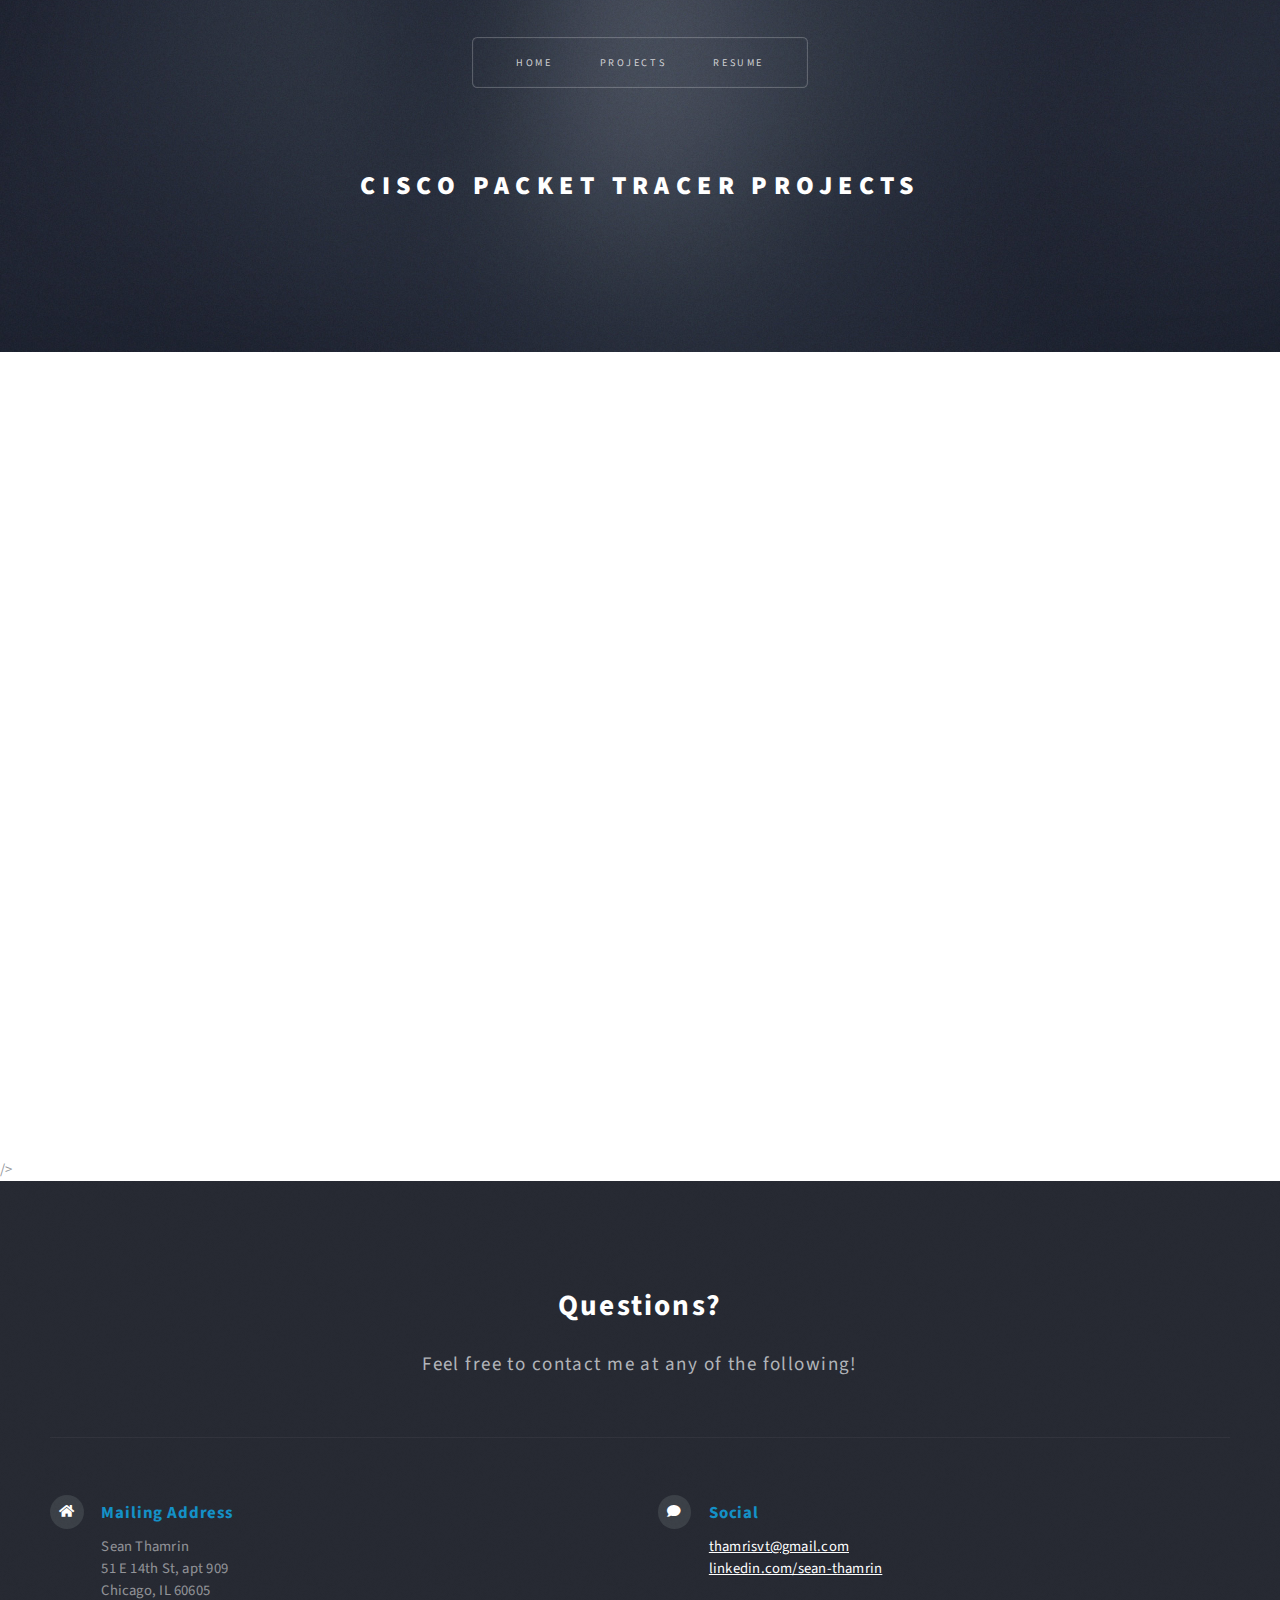
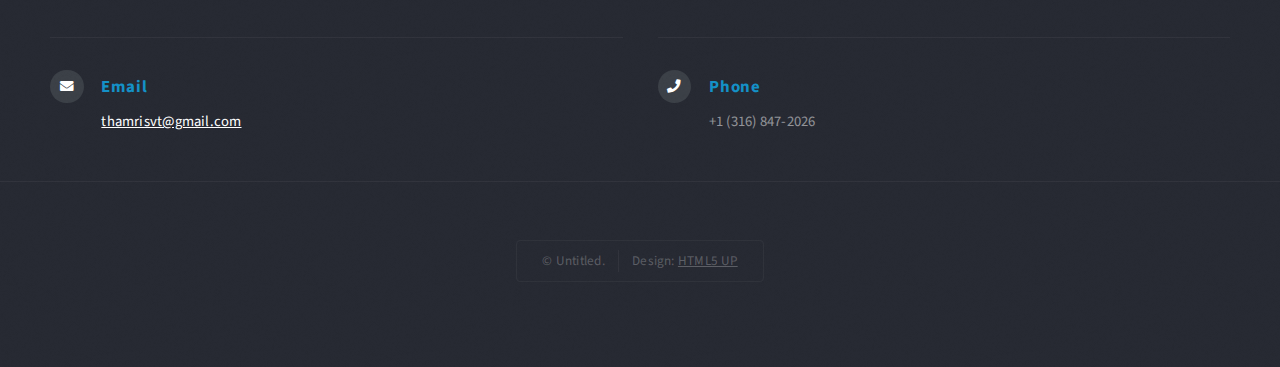
<file: Cisco Packet Tracer Projects.html>
<!DOCTYPE HTML>
<!--
	Escape Velocity by HTML5 UP
	html5up.net | @ajlkn
	Free for personal and commercial use under the CCA 3.0 license (html5up.net/license)
-->
<html>
	<head>
		<title>Projects</title>
		<meta charset="utf-8" />
		<meta name="viewport" content="width=device-width, initial-scale=1, user-scalable=no" />
		<link rel="stylesheet" href="assets/css/main.css" />
	</head>
	<body class="no-sidebar is-preload">
		<div id="page-wrapper">

			<!-- Header -->
				<section id="header" class="wrapper">

					<!-- Logo -->
						<div id="logo">
							<h1><a href="index.html">Cisco Packet Tracer Projects</a></h1>
							<p>
							</p>
						</div>

					<!-- Nav -->
					<nav id="nav">
						<ul>
							<li class="current"><a href="index.html">Home</a></li>
							<li>
								<a href="Projects.html">Projects</a>
								<ul>		
									<li>
											<a href="Data Science Projects.html">Data Science Projects </a>
										<ul>
										<li><a target="_blank" href="SQL Projects.html">SQL Projects</a><ul><li>Opens in a new tab</li></ul></li>
										<li><a target="_blank" href="R Projects.html">R Projects</a><ul><li>Opens in a new tab</li></ul></li>
										<li><a target="_blank" href="Excel Projects.html">Excel Projects</a><ul><li>Opens in a new tab</li></ul></li>
										</ul>
										</li>
									<li>
										<a href="Networking Projects.html">Networking Projects</a>
										<ul>
											<li><a target="_blank" href="Wireshark Projects.html">Wireshark Projects</a><ul><li>Opens in a new tab</li></ul></li>
											<li><a target="_blank" href="Cisco Packet Tracer Projects.html">Cisco Packet Tracer Projects</a><ul><li>Opens in a new tab</li></ul></li>
											<li><a target="_blank" href="Python Projects.html">Python Projects</a><ul><li>Opens in a new tab</li></ul></li>
											<li><a target="_blank" href="Azure Projects.html">Azure</a><ul><li>Opens in a new tab</li></ul></li>
										</ul> 	
									</li>
								</ul>
							</li>
							
							<!-- <li>
								<a href="#">About Me</a>
								<ul>
									<li><a href="index.html">Left Sidebar</a></li>
									<li><a href="#">Magna veroeros</a></li>
									Hover Nested in Hover 
									<li><a href="#">Etiam nisl</a></li>
									<li>
										<a href="#">Sed consequat</a>
										<ul>
											<li><a href="#">Lorem dolor</a></li>
											<li><a href="#">Amet consequat</a></li>
											<li><a href="#">Magna phasellus</a></li>
											<li><a href="#">Etiam nisl</a></li>
											<li><a href="#">Sed feugiat</a></li>
										</ul>
									</li>
								
									<li><a href="#">Nisl tempus</a></li>
								</ul>
							</li>-->
							<!-- <li><a href="left-sidebar.html">About Me</a></li> -->
							<li><a href="Resume.html">Resume</a></li>
							<!-- <li><a href="no-sidebar.html">Interests</a></li> -->
						</ul>
					</nav>

				</section>
				
				
				
				
				
				 <iframe src="https://seanthamrin.notion.site/ebd/1427ccc06ee9817ba1faee2de510c37f" 
				 width="100%" height="800" frameborder="0" allowfullscreen></iframe> />
				
			
			<!-- Footer -->
				<section id="footer" class="wrapper">
					
					<div class="container">
						<header class="style1">
							<h2>Questions?</h2>
							<p>
								Feel free to contact me at any of the following!
							</p>
						</header>
						
						<!-- <div class="row">
						<div class="col-6 col-12-medium">

							    Contact Form
								<section>
									<form method="post" action="mailto:thamrisvt+websitemessages@gmail.com">
										<div class="row gtr-50">
											<div class="col-6 col-12-small">
												<input type="text" name="name" id="contact-name" placeholder="Name" />
											</div>
											<div class="col-6 col-12-small">
												<input type="text" name="email" id="contact-email" placeholder="Email" />
											</div>
											<div class="col-12">
												<textarea name="message" id="contact-message" placeholder="Message" rows="4"></textarea>
											</div>
											<div class="col-12">
												<ul class="actions">
													<li><input type="submit" class="style1" value="Send" /></li>
													<li><input type="reset" class="style2" value="Reset" /></li>
												</ul>
											</div>
										</div>
									</form>
								</section>
							

						</div> -->
						<div class="col-6 col-12-medium">

								<!-- Contact -->
								<section class="feature-list small">
									<div class="row">
										<div class="col-6 col-12-small">
											<section>
												<h3 class="icon solid fa-home">Mailing Address</h3>
												<p>
													Sean Thamrin<br />
													51 E 14th St, apt 909<br />
													Chicago, IL 60605
												</p>
											</section>
										</div>
										<div class="col-6 col-12-small">
											<section>
												<h3 class="icon solid fa-comment">Social</h3>
												<p>
													<a href="mailto:thamrisvt@gmail.com">thamrisvt@gmail.com</a><br />
													<a href="https://www.linkedin.com/in/sean-thamrin/">linkedin.com/sean-thamrin</a><br />
												</p>
											</section>
										</div>
										<div class="col-6 col-12-small">
											<section>
												<h3 class="icon solid fa-envelope">Email</h3>
												<p>
													<a href="mailto:thamrisvt@gmail.com">thamrisvt@gmail.com</a>
												</p>
											</section>
										</div>
										<div class="col-6 col-12-small">
											<section>
												<h3 class="icon solid fa-phone">Phone</h3>
												<p>
													+1 (316) 847-2026
												</p>
											</section>
										</div>
									</div>
								</section>

							</div>
						</div>
						<div id="copyright">
							<ul>
								<li>&copy; Untitled.</li><li>Design: <a href="http://html5up.net">HTML5 UP</a></li>
							</ul>
						</div>
					</div>
				</section>

		</div>

		<!-- Scripts -->
			<script src="assets/js/jquery.min.js"></script>
			<script src="assets/js/jquery.dropotron.min.js"></script>
			<script src="assets/js/browser.min.js"></script>
			<script src="assets/js/breakpoints.min.js"></script>
			<script src="assets/js/util.js"></script>
			<script src="assets/js/main.js"></script>

	</body>
</html>
</file>
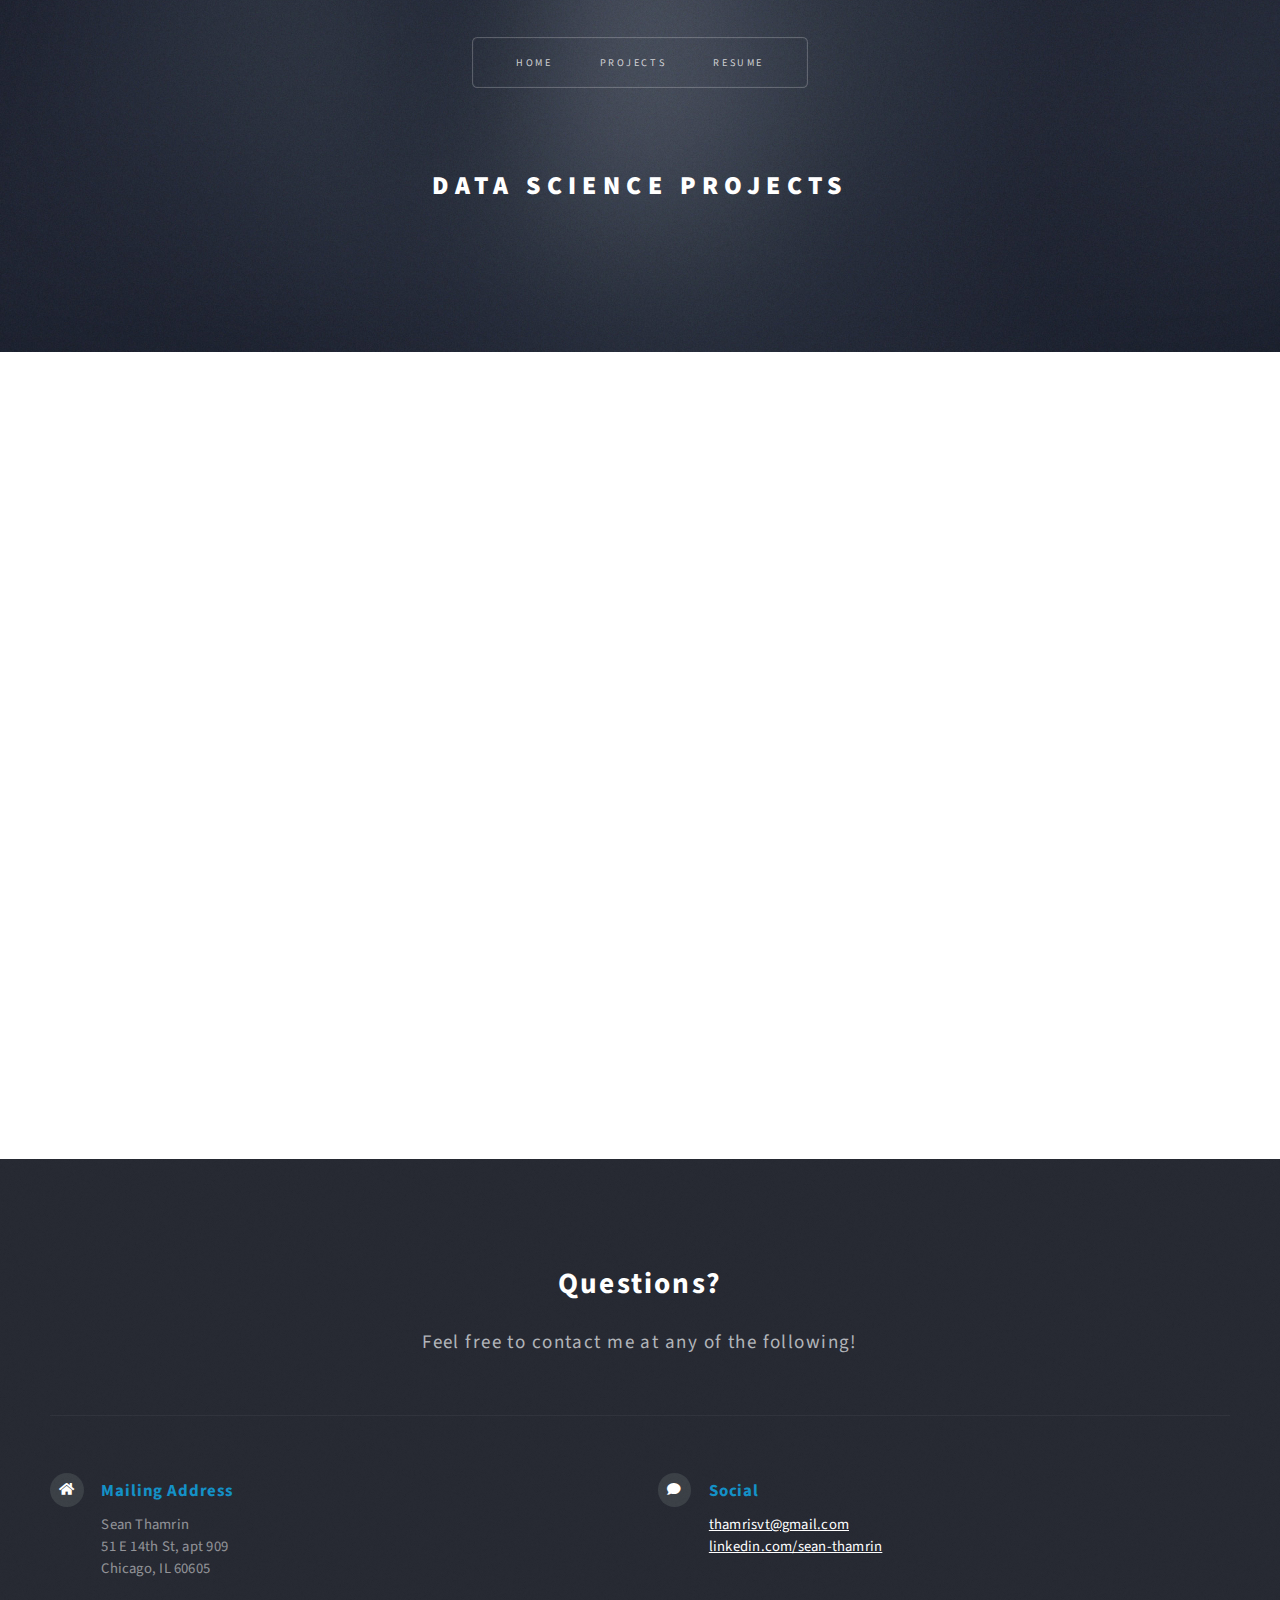
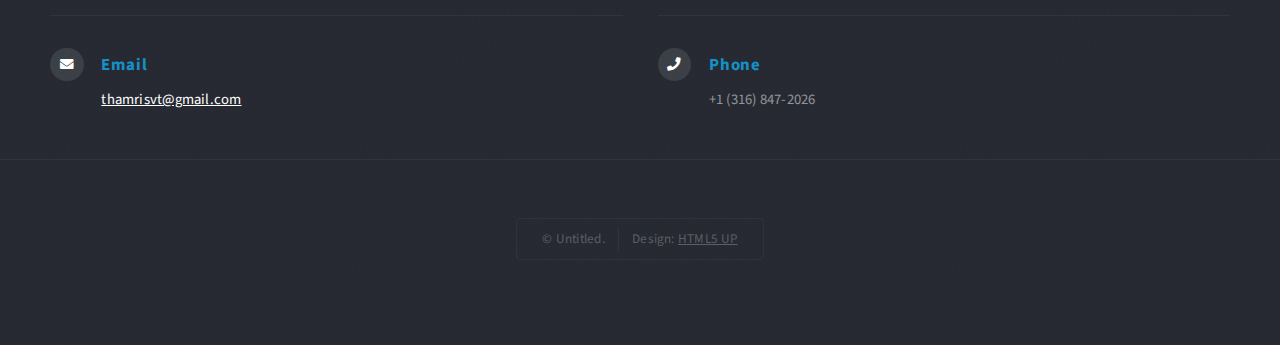
<file: Data Science Projects.html>
<!DOCTYPE HTML>
<!--
	Escape Velocity by HTML5 UP
	html5up.net | @ajlkn
	Free for personal and commercial use under the CCA 3.0 license (html5up.net/license)
-->
<html>
	<head>
		<title>Projects</title>
		<meta charset="utf-8" />
		<meta name="viewport" content="width=device-width, initial-scale=1, user-scalable=no" />
		<link rel="stylesheet" href="assets/css/main.css" />
	</head>
	<body class="no-sidebar is-preload">
		<div id="page-wrapper">

			<!-- Header -->
				<section id="header" class="wrapper">

					<!-- Logo -->
						<div id="logo">
							<h1><a href="index.html">Data Science Projects</a></h1>
							<p>
							</p>
						</div>

					<!-- Nav -->
					<nav id="nav">
						<ul>
							<li class="current"><a href="index.html">Home</a></li>
							<li>
								<a href="Projects.html">Projects</a>
								<ul>		
									<li>
											<a href="Data Science Projects.html">Data Science Projects </a>
										<ul>
										<li><a target="_blank" href="SQL Projects.html">SQL Projects</a><ul><li>Opens in a new tab</li></ul></li>
										<li><a target="_blank" href="R Projects.html">R Projects</a><ul><li>Opens in a new tab</li></ul></li>
										<li><a target="_blank" href="Excel Projects.html">Excel Projects</a><ul><li>Opens in a new tab</li></ul></li>
										</ul>
										</li>
									<li>
										<a href="Networking Projects.html">Networking Projects</a>
										<ul>
											<li><a target="_blank" href="Wireshark Projects.html">Wireshark Projects</a><ul><li>Opens in a new tab</li></ul></li>
											<li><a target="_blank" href="Cisco Packet Tracer Projects.html">Cisco Packet Tracer Projects</a><ul><li>Opens in a new tab</li></ul></li>
											<li><a target="_blank" href="Python Projects.html">Python Projects</a><ul><li>Opens in a new tab</li></ul></li>
											<li><a target="_blank" href="Azure Projects.html">Azure</a><ul><li>Opens in a new tab</li></ul></li>
										</ul> 	
									</li>
								</ul>
							</li>
							
							<!-- <li>
								<a href="#">About Me</a>
								<ul>
									<li><a href="index.html">Left Sidebar</a></li>
									<li><a href="#">Magna veroeros</a></li>
									Hover Nested in Hover 
									<li><a href="#">Etiam nisl</a></li>
									<li>
										<a href="#">Sed consequat</a>
										<ul>
											<li><a href="#">Lorem dolor</a></li>
											<li><a href="#">Amet consequat</a></li>
											<li><a href="#">Magna phasellus</a></li>
											<li><a href="#">Etiam nisl</a></li>
											<li><a href="#">Sed feugiat</a></li>
										</ul>
									</li>
								
									<li><a href="#">Nisl tempus</a></li>
								</ul>
							</li>-->
							<!-- <li><a href="left-sidebar.html">About Me</a></li> -->
							<li><a href="Resume.html">Resume</a></li>
							<!-- <li><a href="no-sidebar.html">Interests</a></li> -->
						</ul>
					</nav>
				</section>
				
				
				<iframe src="https://seanthamrin.notion.site/ebd/1427ccc06ee981208156f6e5b492b71d?v=1467ccc06ee980b285f9000c7fef0e92" 
				width="100%" height="800" frameborder="0" allowfullscreen></iframe>
			
			<!-- Footer -->
				<section id="footer" class="wrapper">
					
					<div class="container">
						<header class="style1">
							<h2>Questions?</h2>
							<p>
								Feel free to contact me at any of the following!
							</p>
						</header>
						
						<!-- <div class="row">
						<div class="col-6 col-12-medium">

							    Contact Form
								<section>
									<form method="post" action="mailto:thamrisvt+websitemessages@gmail.com">
										<div class="row gtr-50">
											<div class="col-6 col-12-small">
												<input type="text" name="name" id="contact-name" placeholder="Name" />
											</div>
											<div class="col-6 col-12-small">
												<input type="text" name="email" id="contact-email" placeholder="Email" />
											</div>
											<div class="col-12">
												<textarea name="message" id="contact-message" placeholder="Message" rows="4"></textarea>
											</div>
											<div class="col-12">
												<ul class="actions">
													<li><input type="submit" class="style1" value="Send" /></li>
													<li><input type="reset" class="style2" value="Reset" /></li>
												</ul>
											</div>
										</div>
									</form>
								</section>
							

						</div> -->
						<div class="col-6 col-12-medium">

								<!-- Contact -->
								<section class="feature-list small">
									<div class="row">
										<div class="col-6 col-12-small">
											<section>
												<h3 class="icon solid fa-home">Mailing Address</h3>
												<p>
													Sean Thamrin<br />
													51 E 14th St, apt 909<br />
													Chicago, IL 60605
												</p>
											</section>
										</div>
										<div class="col-6 col-12-small">
											<section>
												<h3 class="icon solid fa-comment">Social</h3>
												<p>
													<a href="mailto:thamrisvt@gmail.com">thamrisvt@gmail.com</a><br />
													<a href="https://www.linkedin.com/in/sean-thamrin/">linkedin.com/sean-thamrin</a><br />
												</p>
											</section>
										</div>
										<div class="col-6 col-12-small">
											<section>
												<h3 class="icon solid fa-envelope">Email</h3>
												<p>
													<a href="mailto:thamrisvt@gmail.com">thamrisvt@gmail.com</a>
												</p>
											</section>
										</div>
										<div class="col-6 col-12-small">
											<section>
												<h3 class="icon solid fa-phone">Phone</h3>
												<p>
													+1 (316) 847-2026
												</p>
											</section>
										</div>
									</div>
								</section>

							</div>
						</div>
						<div id="copyright">
							<ul>
								<li>&copy; Untitled.</li><li>Design: <a href="http://html5up.net">HTML5 UP</a></li>
							</ul>
						</div>
					</div>
				</section>

		</div>

		<!-- Scripts -->
			<script src="assets/js/jquery.min.js"></script>
			<script src="assets/js/jquery.dropotron.min.js"></script>
			<script src="assets/js/browser.min.js"></script>
			<script src="assets/js/breakpoints.min.js"></script>
			<script src="assets/js/util.js"></script>
			<script src="assets/js/main.js"></script>

	</body>
</html>
</file>
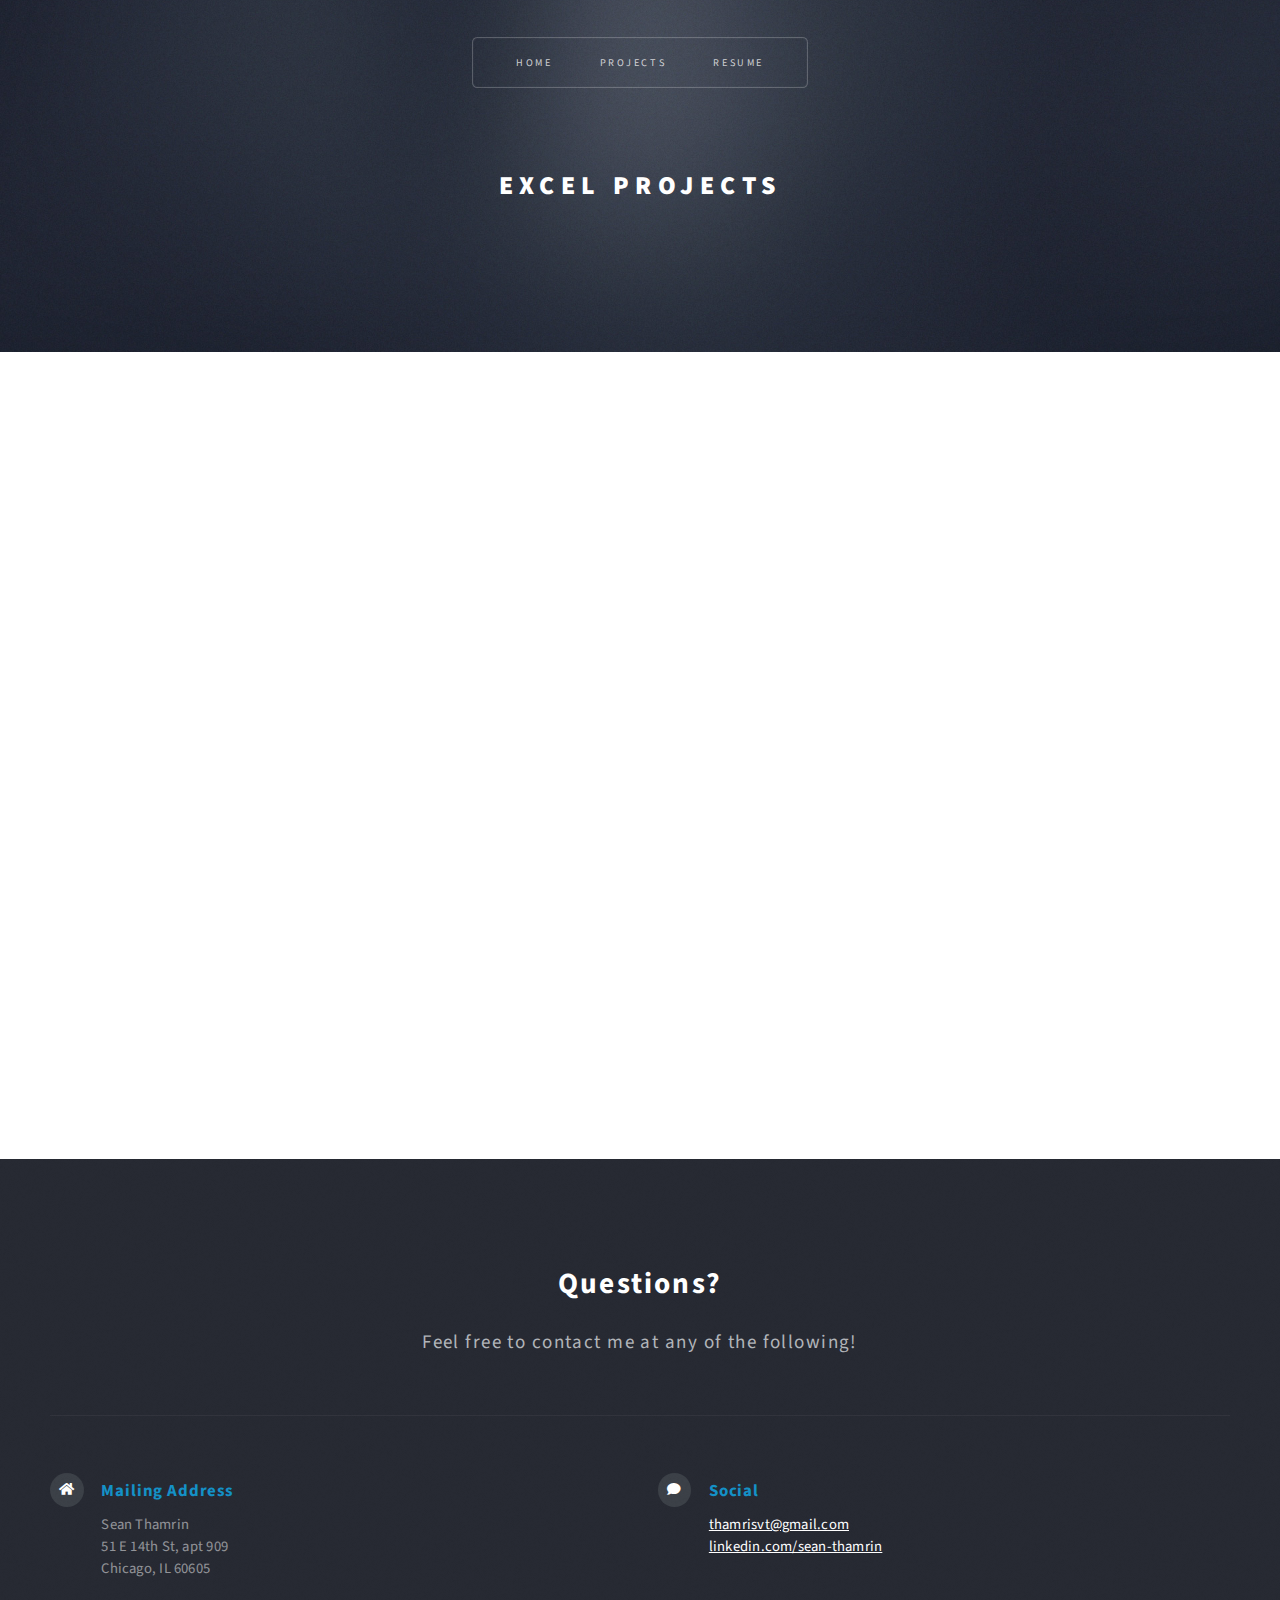
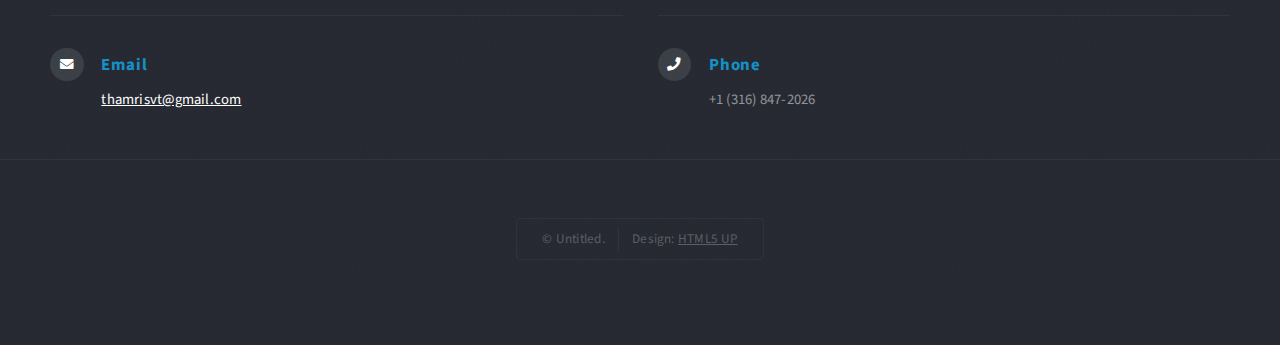
<file: Excel Projects.html>
<!DOCTYPE HTML>
<!--
	Escape Velocity by HTML5 UP
	html5up.net | @ajlkn
	Free for personal and commercial use under the CCA 3.0 license (html5up.net/license)
-->
<html>
	<head>
		<title>Projects</title>
		<meta charset="utf-8" />
		<meta name="viewport" content="width=device-width, initial-scale=1, user-scalable=no" />
		<link rel="stylesheet" href="assets/css/main.css" />
	</head>
	<body class="no-sidebar is-preload">
		<div id="page-wrapper">

			<!-- Header -->
				<section id="header" class="wrapper">

					<!-- Logo -->
						<div id="logo">
							<h1><a href="index.html">Excel Projects</a></h1>
							<p>
							</p>
						</div>

					<!-- Nav -->
					<nav id="nav">
						<ul>
							<li class="current"><a href="index.html">Home</a></li>
							<li>
								<a href="Projects.html">Projects</a>
								<ul>		
									<li>
											<a href="Data Science Projects.html">Data Science Projects </a>
										<ul>
										<li><a target="_blank" href="SQL Projects.html">SQL Projects</a><ul><li>Opens in a new tab</li></ul></li>
										<li><a target="_blank" href="R Projects.html">R Projects</a><ul><li>Opens in a new tab</li></ul></li>
										<li><a target="_blank" href="Excel Projects.html">Excel Projects</a><ul><li>Opens in a new tab</li></ul></li>
										</ul>
										</li>
									<li>
										<a href="Networking Projects.html">Networking Projects</a>
										<ul>
											<li><a target="_blank" href="Wireshark Projects.html">Wireshark Projects</a><ul><li>Opens in a new tab</li></ul></li>
											<li><a target="_blank" href="Cisco Packet Tracer Projects.html">Cisco Packet Tracer Projects</a><ul><li>Opens in a new tab</li></ul></li>
											<li><a target="_blank" href="Python Projects.html">Python Projects</a><ul><li>Opens in a new tab</li></ul></li>
											<li><a target="_blank" href="Azure Projects.html">Azure</a><ul><li>Opens in a new tab</li></ul></li>
										</ul> 	
									</li>
								</ul>
							</li>
							
							<!-- <li>
								<a href="#">About Me</a>
								<ul>
									<li><a href="index.html">Left Sidebar</a></li>
									<li><a href="#">Magna veroeros</a></li>
									Hover Nested in Hover 
									<li><a href="#">Etiam nisl</a></li>
									<li>
										<a href="#">Sed consequat</a>
										<ul>
											<li><a href="#">Lorem dolor</a></li>
											<li><a href="#">Amet consequat</a></li>
											<li><a href="#">Magna phasellus</a></li>
											<li><a href="#">Etiam nisl</a></li>
											<li><a href="#">Sed feugiat</a></li>
										</ul>
									</li>
								
									<li><a href="#">Nisl tempus</a></li>
								</ul>
							</li>-->
							<!-- <li><a href="left-sidebar.html">About Me</a></li> -->
							<li><a href="Resume.html">Resume</a></li>
							<!-- <li><a href="no-sidebar.html">Interests</a></li> -->
						</ul>
					</nav>

				</section>
				
				
				
				<iframe src="https://seanthamrin.notion.site/ebd/1857ccc06ee9800b92bace32f6e788ff" 
				width="100%" height="800" frameborder="0" allowfullscreen></iframe>
			
			<!-- Footer -->
				<section id="footer" class="wrapper">
					
					<div class="container">
						<header class="style1">
							<h2>Questions?</h2>
							<p>
								Feel free to contact me at any of the following!
							</p>
						</header>
						
						<!-- <div class="row">
						<div class="col-6 col-12-medium">

							    Contact Form
								<section>
									<form method="post" action="mailto:thamrisvt+websitemessages@gmail.com">
										<div class="row gtr-50">
											<div class="col-6 col-12-small">
												<input type="text" name="name" id="contact-name" placeholder="Name" />
											</div>
											<div class="col-6 col-12-small">
												<input type="text" name="email" id="contact-email" placeholder="Email" />
											</div>
											<div class="col-12">
												<textarea name="message" id="contact-message" placeholder="Message" rows="4"></textarea>
											</div>
											<div class="col-12">
												<ul class="actions">
													<li><input type="submit" class="style1" value="Send" /></li>
													<li><input type="reset" class="style2" value="Reset" /></li>
												</ul>
											</div>
										</div>
									</form>
								</section>
							

						</div> -->
						<div class="col-6 col-12-medium">

								<!-- Contact -->
								<section class="feature-list small">
									<div class="row">
										<div class="col-6 col-12-small">
											<section>
												<h3 class="icon solid fa-home">Mailing Address</h3>
												<p>
													Sean Thamrin<br />
													51 E 14th St, apt 909<br />
													Chicago, IL 60605
												</p>
											</section>
										</div>
										<div class="col-6 col-12-small">
											<section>
												<h3 class="icon solid fa-comment">Social</h3>
												<p>
													<a href="mailto:thamrisvt@gmail.com">thamrisvt@gmail.com</a><br />
													<a href="https://www.linkedin.com/in/sean-thamrin/">linkedin.com/sean-thamrin</a><br />
												</p>
											</section>
										</div>
										<div class="col-6 col-12-small">
											<section>
												<h3 class="icon solid fa-envelope">Email</h3>
												<p>
													<a href="mailto:thamrisvt@gmail.com">thamrisvt@gmail.com</a>
												</p>
											</section>
										</div>
										<div class="col-6 col-12-small">
											<section>
												<h3 class="icon solid fa-phone">Phone</h3>
												<p>
													+1 (316) 847-2026
												</p>
											</section>
										</div>
									</div>
								</section>

							</div>
						</div>
						<div id="copyright">
							<ul>
								<li>&copy; Untitled.</li><li>Design: <a href="http://html5up.net">HTML5 UP</a></li>
							</ul>
						</div>
					</div>
				</section>

		</div>

		<!-- Scripts -->
			<script src="assets/js/jquery.min.js"></script>
			<script src="assets/js/jquery.dropotron.min.js"></script>
			<script src="assets/js/browser.min.js"></script>
			<script src="assets/js/breakpoints.min.js"></script>
			<script src="assets/js/util.js"></script>
			<script src="assets/js/main.js"></script>

	</body>
</html>
</file>
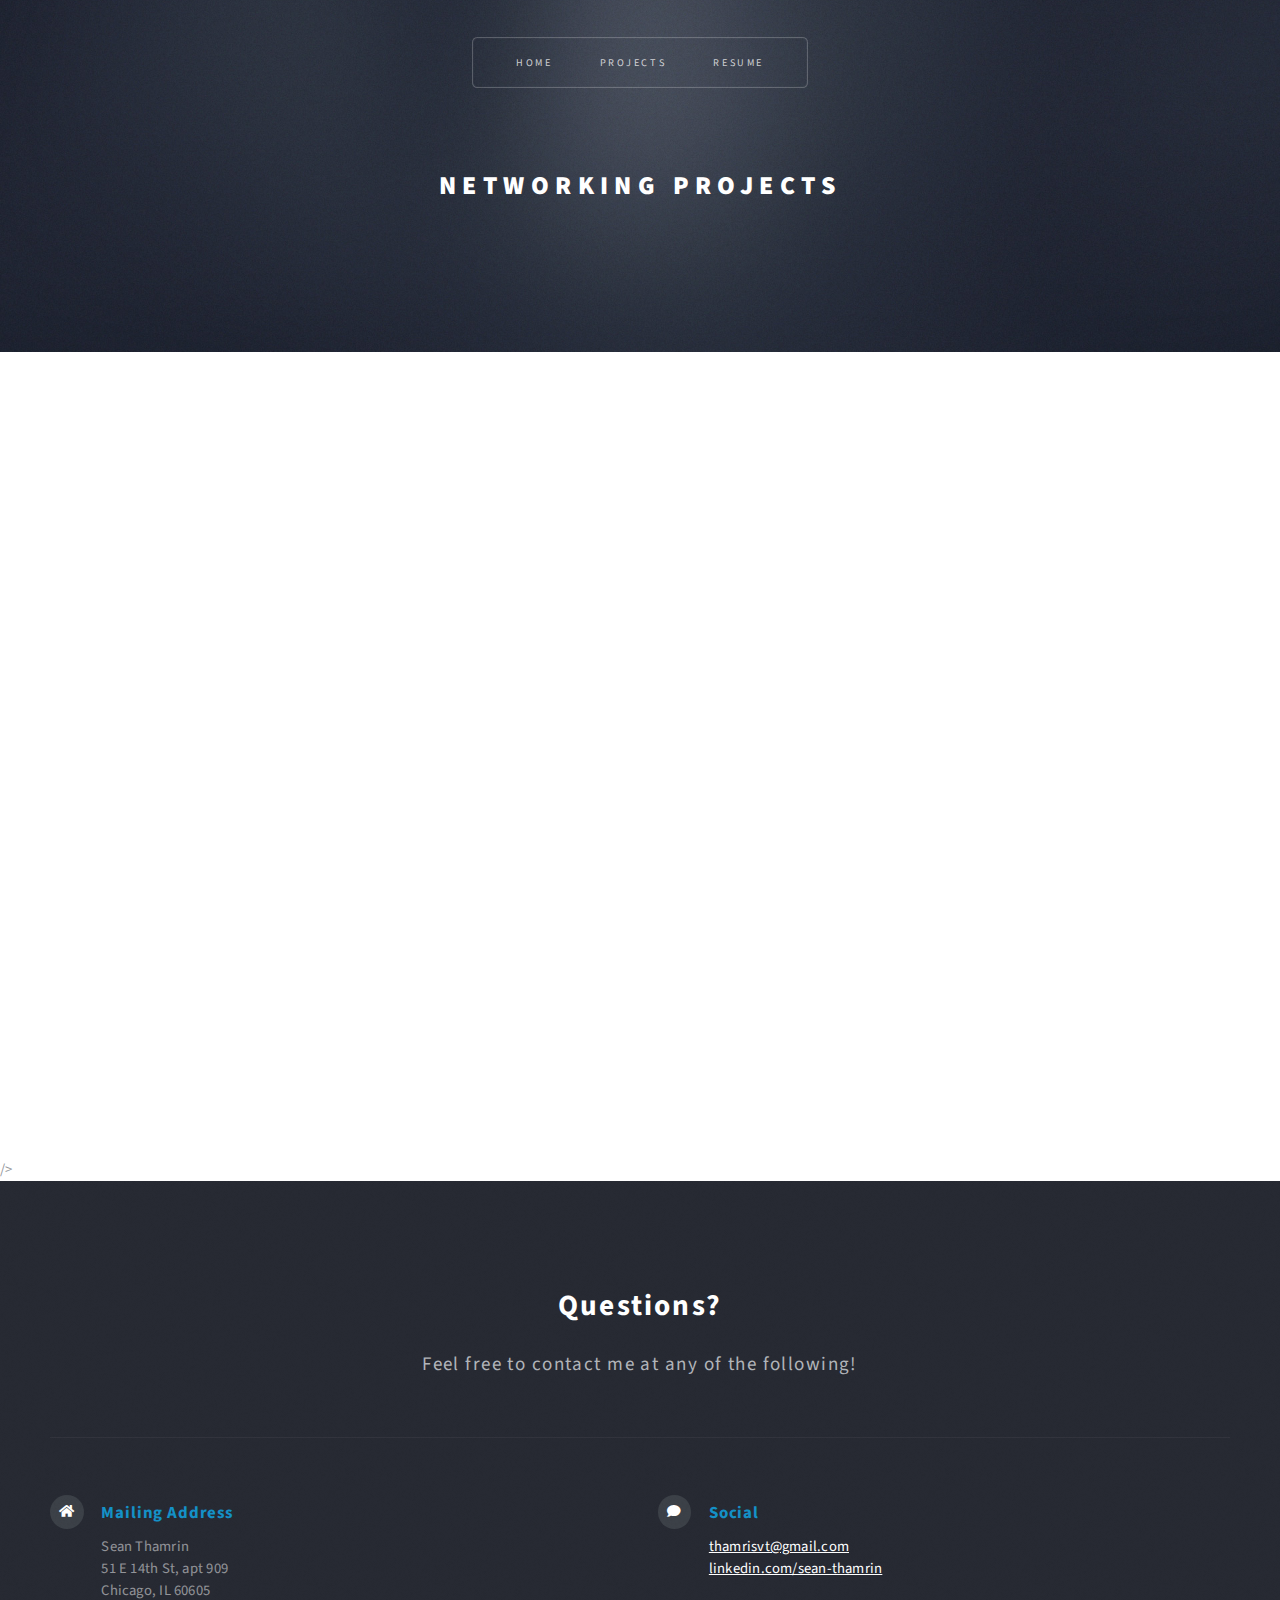
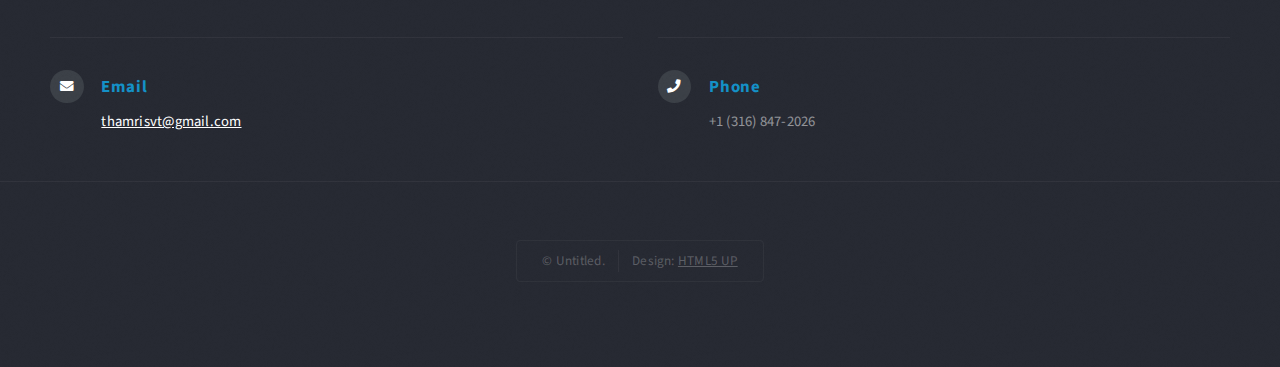
<file: Networking Projects.html>
<!DOCTYPE HTML>
<!--
	Escape Velocity by HTML5 UP
	html5up.net | @ajlkn
	Free for personal and commercial use under the CCA 3.0 license (html5up.net/license)
-->
<html>
	<head>
		<title>Projects</title>
		<meta charset="utf-8" />
		<meta name="viewport" content="width=device-width, initial-scale=1, user-scalable=no" />
		<link rel="stylesheet" href="assets/css/main.css" />
	</head>
	<body class="no-sidebar is-preload">
		<div id="page-wrapper">

			<!-- Header -->
				<section id="header" class="wrapper">

					<!-- Logo -->
						<div id="logo">
							<h1><a href="index.html">Networking Projects</a></h1>
							<p>
							</p>
						</div>

					<!-- Nav -->
					<nav id="nav">
						<ul>
							<li class="current"><a href="index.html">Home</a></li>
							<li>
								<a href="Projects.html">Projects</a>
								<ul>		
									<li>
											<a href="Data Science Projects.html">Data Science Projects </a>
										<ul>
										<li><a target="_blank" href="SQL Projects.html">SQL Projects</a><ul><li>Opens in a new tab</li></ul></li>
										<li><a target="_blank" href="R Projects.html">R Projects</a><ul><li>Opens in a new tab</li></ul></li>
										<li><a target="_blank" href="Excel Projects.html">Excel Projects</a><ul><li>Opens in a new tab</li></ul></li>
										</ul>
										</li>
									<li>
										<a href="Networking Projects.html">Networking Projects</a>
										<ul>
											<li><a target="_blank" href="Wireshark Projects.html">Wireshark Projects</a><ul><li>Opens in a new tab</li></ul></li>
											<li><a target="_blank" href="Cisco Packet Tracer Projects.html">Cisco Packet Tracer Projects</a><ul><li>Opens in a new tab</li></ul></li>
											<li><a target="_blank" href="Python Projects.html">Python Projects</a><ul><li>Opens in a new tab</li></ul></li>
											<li><a target="_blank" href="Azure Projects.html">Azure</a><ul><li>Opens in a new tab</li></ul></li>
										</ul> 	
									</li>
								</ul>
							</li>
							
							<!-- <li>
								<a href="#">About Me</a>
								<ul>
									<li><a href="index.html">Left Sidebar</a></li>
									<li><a href="#">Magna veroeros</a></li>
									Hover Nested in Hover 
									<li><a href="#">Etiam nisl</a></li>
									<li>
										<a href="#">Sed consequat</a>
										<ul>
											<li><a href="#">Lorem dolor</a></li>
											<li><a href="#">Amet consequat</a></li>
											<li><a href="#">Magna phasellus</a></li>
											<li><a href="#">Etiam nisl</a></li>
											<li><a href="#">Sed feugiat</a></li>
										</ul>
									</li>
								
									<li><a href="#">Nisl tempus</a></li>
								</ul>
							</li>-->
							<!-- <li><a href="left-sidebar.html">About Me</a></li> -->
							<li><a href="Resume.html">Resume</a></li>
							<!-- <li><a href="no-sidebar.html">Interests</a></li> -->
						</ul>
					</nav>
				</section>
				
				
				
				<iframe src="https://seanthamrin.notion.site/ebd/1427ccc06ee981208156f6e5b492b71d?v=1467ccc06ee9806abcd0000cbd574a49" 
				width="100%" height="800" frameborder="0" allowfullscreen></iframe>/>
			
			<!-- Footer -->
				<section id="footer" class="wrapper">
					
					<div class="container">
						<header class="style1">
							<h2>Questions?</h2>
							<p>
								Feel free to contact me at any of the following!
							</p>
						</header>
						
						<!-- <div class="row">
						<div class="col-6 col-12-medium">

							    Contact Form
								<section>
									<form method="post" action="mailto:thamrisvt+websitemessages@gmail.com">
										<div class="row gtr-50">
											<div class="col-6 col-12-small">
												<input type="text" name="name" id="contact-name" placeholder="Name" />
											</div>
											<div class="col-6 col-12-small">
												<input type="text" name="email" id="contact-email" placeholder="Email" />
											</div>
											<div class="col-12">
												<textarea name="message" id="contact-message" placeholder="Message" rows="4"></textarea>
											</div>
											<div class="col-12">
												<ul class="actions">
													<li><input type="submit" class="style1" value="Send" /></li>
													<li><input type="reset" class="style2" value="Reset" /></li>
												</ul>
											</div>
										</div>
									</form>
								</section>
							

						</div> -->
						<div class="col-6 col-12-medium">

								<!-- Contact -->
								<section class="feature-list small">
									<div class="row">
										<div class="col-6 col-12-small">
											<section>
												<h3 class="icon solid fa-home">Mailing Address</h3>
												<p>
													Sean Thamrin<br />
													51 E 14th St, apt 909<br />
													Chicago, IL 60605
												</p>
											</section>
										</div>
										<div class="col-6 col-12-small">
											<section>
												<h3 class="icon solid fa-comment">Social</h3>
												<p>
													<a href="mailto:thamrisvt@gmail.com">thamrisvt@gmail.com</a><br />
													<a href="https://www.linkedin.com/in/sean-thamrin/">linkedin.com/sean-thamrin</a><br />
												</p>
											</section>
										</div>
										<div class="col-6 col-12-small">
											<section>
												<h3 class="icon solid fa-envelope">Email</h3>
												<p>
													<a href="mailto:thamrisvt@gmail.com">thamrisvt@gmail.com</a>
												</p>
											</section>
										</div>
										<div class="col-6 col-12-small">
											<section>
												<h3 class="icon solid fa-phone">Phone</h3>
												<p>
													+1 (316) 847-2026
												</p>
											</section>
										</div>
									</div>
								</section>

							</div>
						</div>
						<div id="copyright">
							<ul>
								<li>&copy; Untitled.</li><li>Design: <a href="http://html5up.net">HTML5 UP</a></li>
							</ul>
						</div>
					</div>
				</section>

		</div>

		<!-- Scripts -->
			<script src="assets/js/jquery.min.js"></script>
			<script src="assets/js/jquery.dropotron.min.js"></script>
			<script src="assets/js/browser.min.js"></script>
			<script src="assets/js/breakpoints.min.js"></script>
			<script src="assets/js/util.js"></script>
			<script src="assets/js/main.js"></script>

	</body>
</html>
</file>
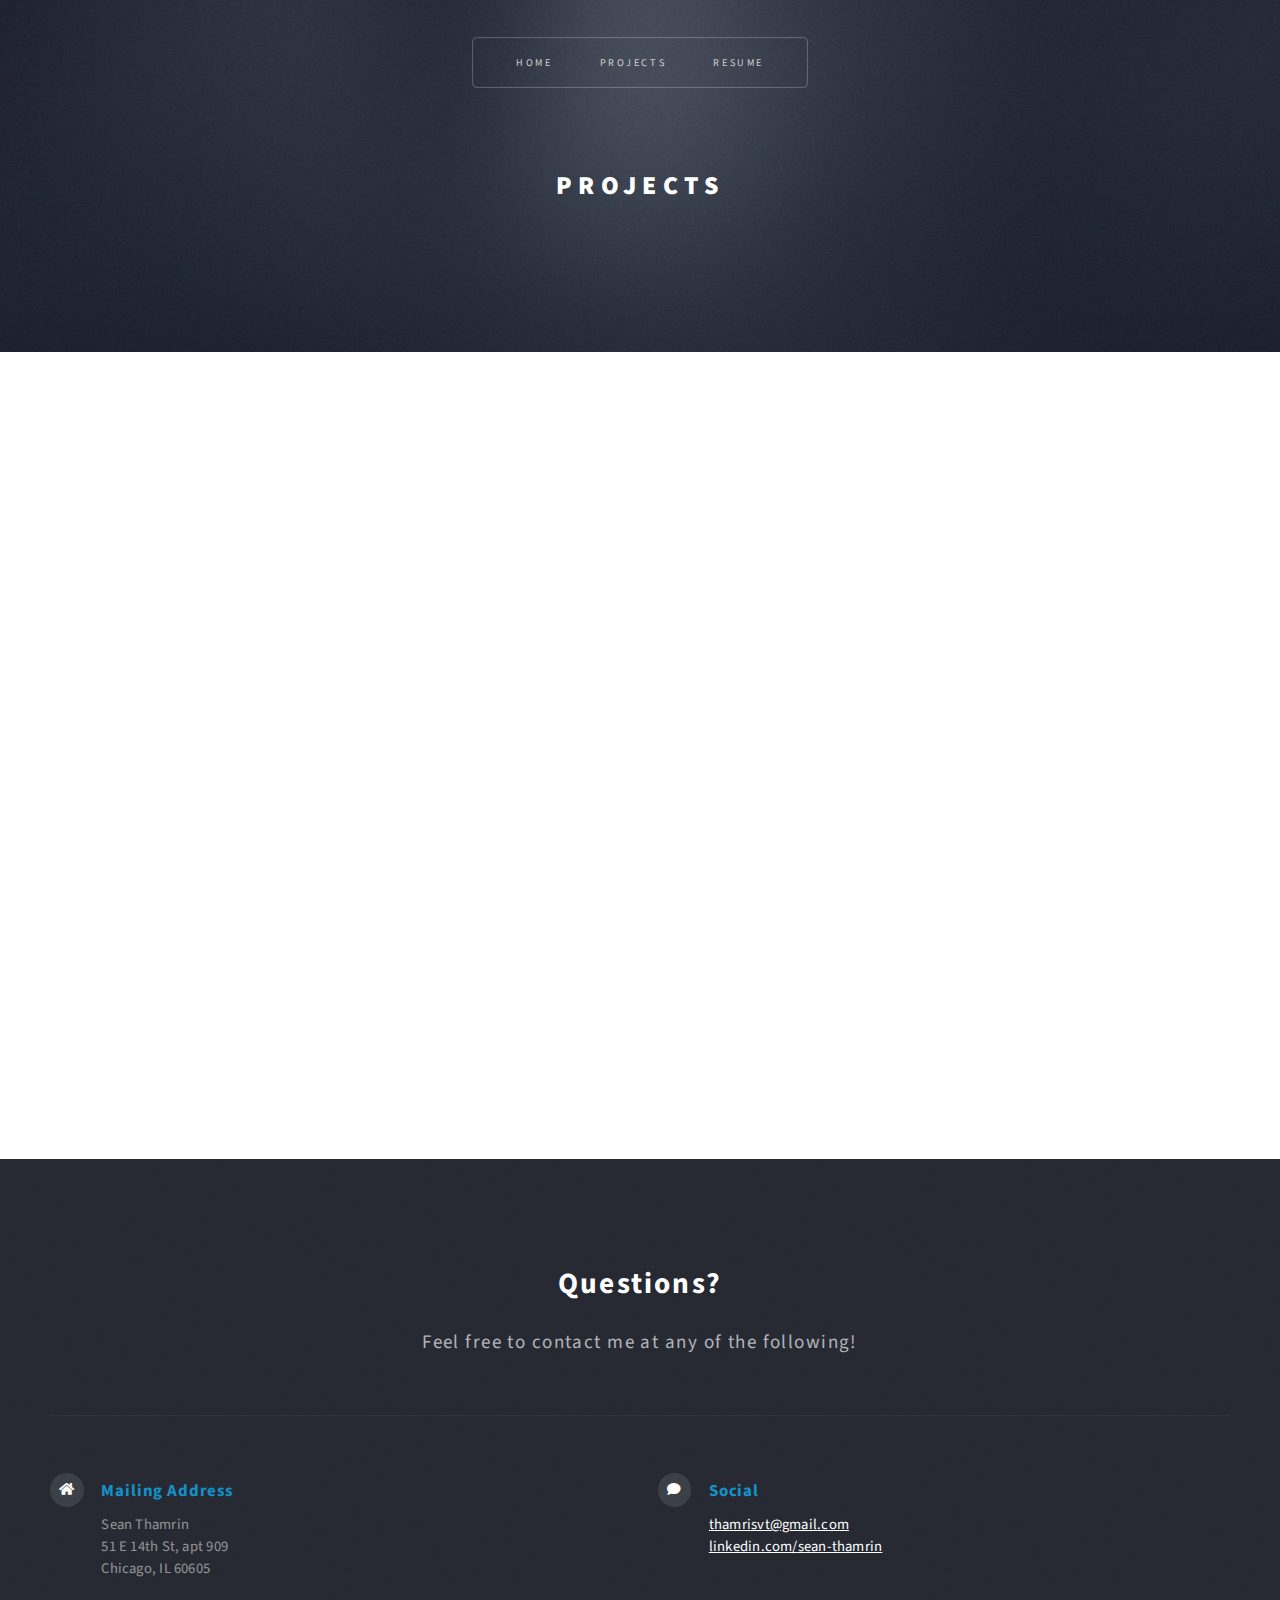
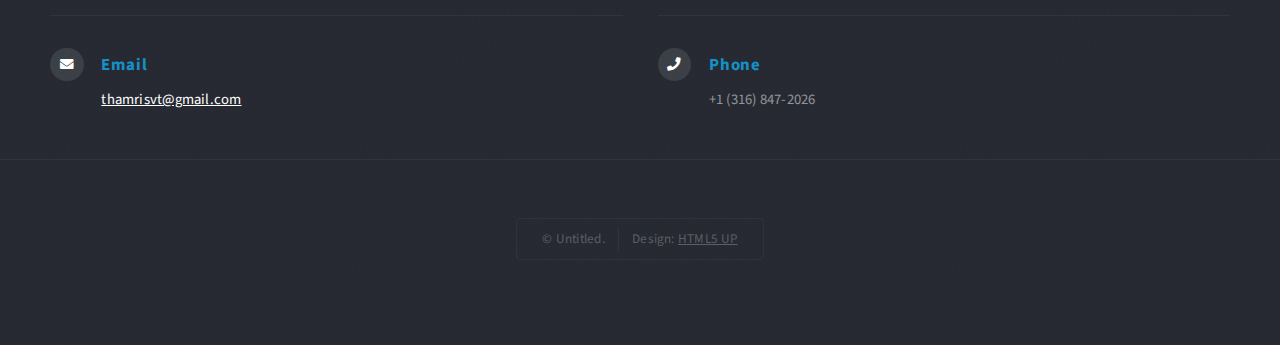
<file: Projects.html>
<!DOCTYPE HTML>
<!--
	Escape Velocity by HTML5 UP
	html5up.net | @ajlkn
	Free for personal and commercial use under the CCA 3.0 license (html5up.net/license)
-->
<html>
	<head>
		<title>Projects</title>
		<meta charset="utf-8" />
		<meta name="viewport" content="width=device-width, initial-scale=1, user-scalable=no" />
		<link rel="stylesheet" href="assets/css/main.css" />
	</head>
	<body class="no-sidebar is-preload">
		<div id="page-wrapper">

			<!-- Header -->
				<section id="header" class="wrapper">

					<!-- Logo -->
						<div id="logo">
							<h1><a href="index.html">Projects</a></h1>
							<p>
							</p>
						</div>

					<!-- Nav -->
					<nav id="nav">
						<ul>
							<li class="current"><a href="index.html">Home</a></li>
							<li>
								<a href="Projects.html">Projects</a>
								<ul>		
									<li>
											<a href="Data Science Projects.html">Data Science Projects </a>
										<ul>
										<li><a target="_blank" href="SQL Projects.html">SQL Projects</a><ul><li>Opens in a new tab</li></ul></li>
										<li><a target="_blank" href="R Projects.html">R Projects</a><ul><li>Opens in a new tab</li></ul></li>
										<li><a target="_blank" href="Excel Projects.html">Excel Projects</a><ul><li>Opens in a new tab</li></ul></li>
										</ul>
										</li>
									<li>
										<a href="Networking Projects.html">Networking Projects</a>
										<ul>
											<li><a target="_blank" href="Wireshark Projects.html">Wireshark Projects</a><ul><li>Opens in a new tab</li></ul></li>
											<li><a target="_blank" href="Cisco Packet Tracer Projects.html">Cisco Packet Tracer Projects</a><ul><li>Opens in a new tab</li></ul></li>
											<li><a target="_blank" href="Python Projects.html">Python Projects</a><ul><li>Opens in a new tab</li></ul></li>
											<li><a target="_blank" href="Azure Projects.html">Azure</a><ul><li>Opens in a new tab</li></ul></li>
										</ul> 	
									</li>
								</ul>
							</li>
							
							<!-- <li>
								<a href="#">About Me</a>
								<ul>
									<li><a href="index.html">Left Sidebar</a></li>
									<li><a href="#">Magna veroeros</a></li>
									Hover Nested in Hover 
									<li><a href="#">Etiam nisl</a></li>
									<li>
										<a href="#">Sed consequat</a>
										<ul>
											<li><a href="#">Lorem dolor</a></li>
											<li><a href="#">Amet consequat</a></li>
											<li><a href="#">Magna phasellus</a></li>
											<li><a href="#">Etiam nisl</a></li>
											<li><a href="#">Sed feugiat</a></li>
										</ul>
									</li>
								
									<li><a href="#">Nisl tempus</a></li>
								</ul>
							</li>-->
							<!-- <li><a href="left-sidebar.html">About Me</a></li> -->
							<li><a href="Resume.html">Resume</a></li>
							<!-- <li><a href="no-sidebar.html">Interests</a></li> -->
						</ul>
					</nav>

				</section>
				
				
				<iframe src="https://seanthamrin.notion.site/ebd/1427ccc06ee981208156f6e5b492b71d?v=1427ccc06ee981dab121000ca6695b06"
				 width="100%" height="800" frameborder="0" allowfullscreen></iframe>
			
			<!-- Footer -->
				<section id="footer" class="wrapper">
					
					<div class="container">
						<header class="style1">
							<h2>Questions?</h2>
							<p>
								Feel free to contact me at any of the following!
							</p>
						</header>
						
						<!-- <div class="row">
						<div class="col-6 col-12-medium">

							    Contact Form
								<section>
									<form method="post" action="mailto:thamrisvt+websitemessages@gmail.com">
										<div class="row gtr-50">
											<div class="col-6 col-12-small">
												<input type="text" name="name" id="contact-name" placeholder="Name" />
											</div>
											<div class="col-6 col-12-small">
												<input type="text" name="email" id="contact-email" placeholder="Email" />
											</div>
											<div class="col-12">
												<textarea name="message" id="contact-message" placeholder="Message" rows="4"></textarea>
											</div>
											<div class="col-12">
												<ul class="actions">
													<li><input type="submit" class="style1" value="Send" /></li>
													<li><input type="reset" class="style2" value="Reset" /></li>
												</ul>
											</div>
										</div>
									</form>
								</section>
							

						</div> -->
						<div class="col-6 col-12-medium">

								<!-- Contact -->
								<section class="feature-list small">
									<div class="row">
										<div class="col-6 col-12-small">
											<section>
												<h3 class="icon solid fa-home">Mailing Address</h3>
												<p>
													Sean Thamrin<br />
													51 E 14th St, apt 909<br />
													Chicago, IL 60605
												</p>
											</section>
										</div>
										<div class="col-6 col-12-small">
											<section>
												<h3 class="icon solid fa-comment">Social</h3>
												<p>
													<a href="mailto:thamrisvt@gmail.com">thamrisvt@gmail.com</a><br />
													<a href="https://www.linkedin.com/in/sean-thamrin/">linkedin.com/sean-thamrin</a><br />
												</p>
											</section>
										</div>
										<div class="col-6 col-12-small">
											<section>
												<h3 class="icon solid fa-envelope">Email</h3>
												<p>
													<a href="mailto:thamrisvt@gmail.com">thamrisvt@gmail.com</a>
												</p>
											</section>
										</div>
										<div class="col-6 col-12-small">
											<section>
												<h3 class="icon solid fa-phone">Phone</h3>
												<p>
													+1 (316) 847-2026
												</p>
											</section>
										</div>
									</div>
								</section>

							</div>
						</div>
						<div id="copyright">
							<ul>
								<li>&copy; Untitled.</li><li>Design: <a href="http://html5up.net">HTML5 UP</a></li>
							</ul>
						</div>
					</div>
				</section>

		</div>

		<!-- Scripts -->
			<script src="assets/js/jquery.min.js"></script>
			<script src="assets/js/jquery.dropotron.min.js"></script>
			<script src="assets/js/browser.min.js"></script>
			<script src="assets/js/breakpoints.min.js"></script>
			<script src="assets/js/util.js"></script>
			<script src="assets/js/main.js"></script>

	</body>
</html>
</file>
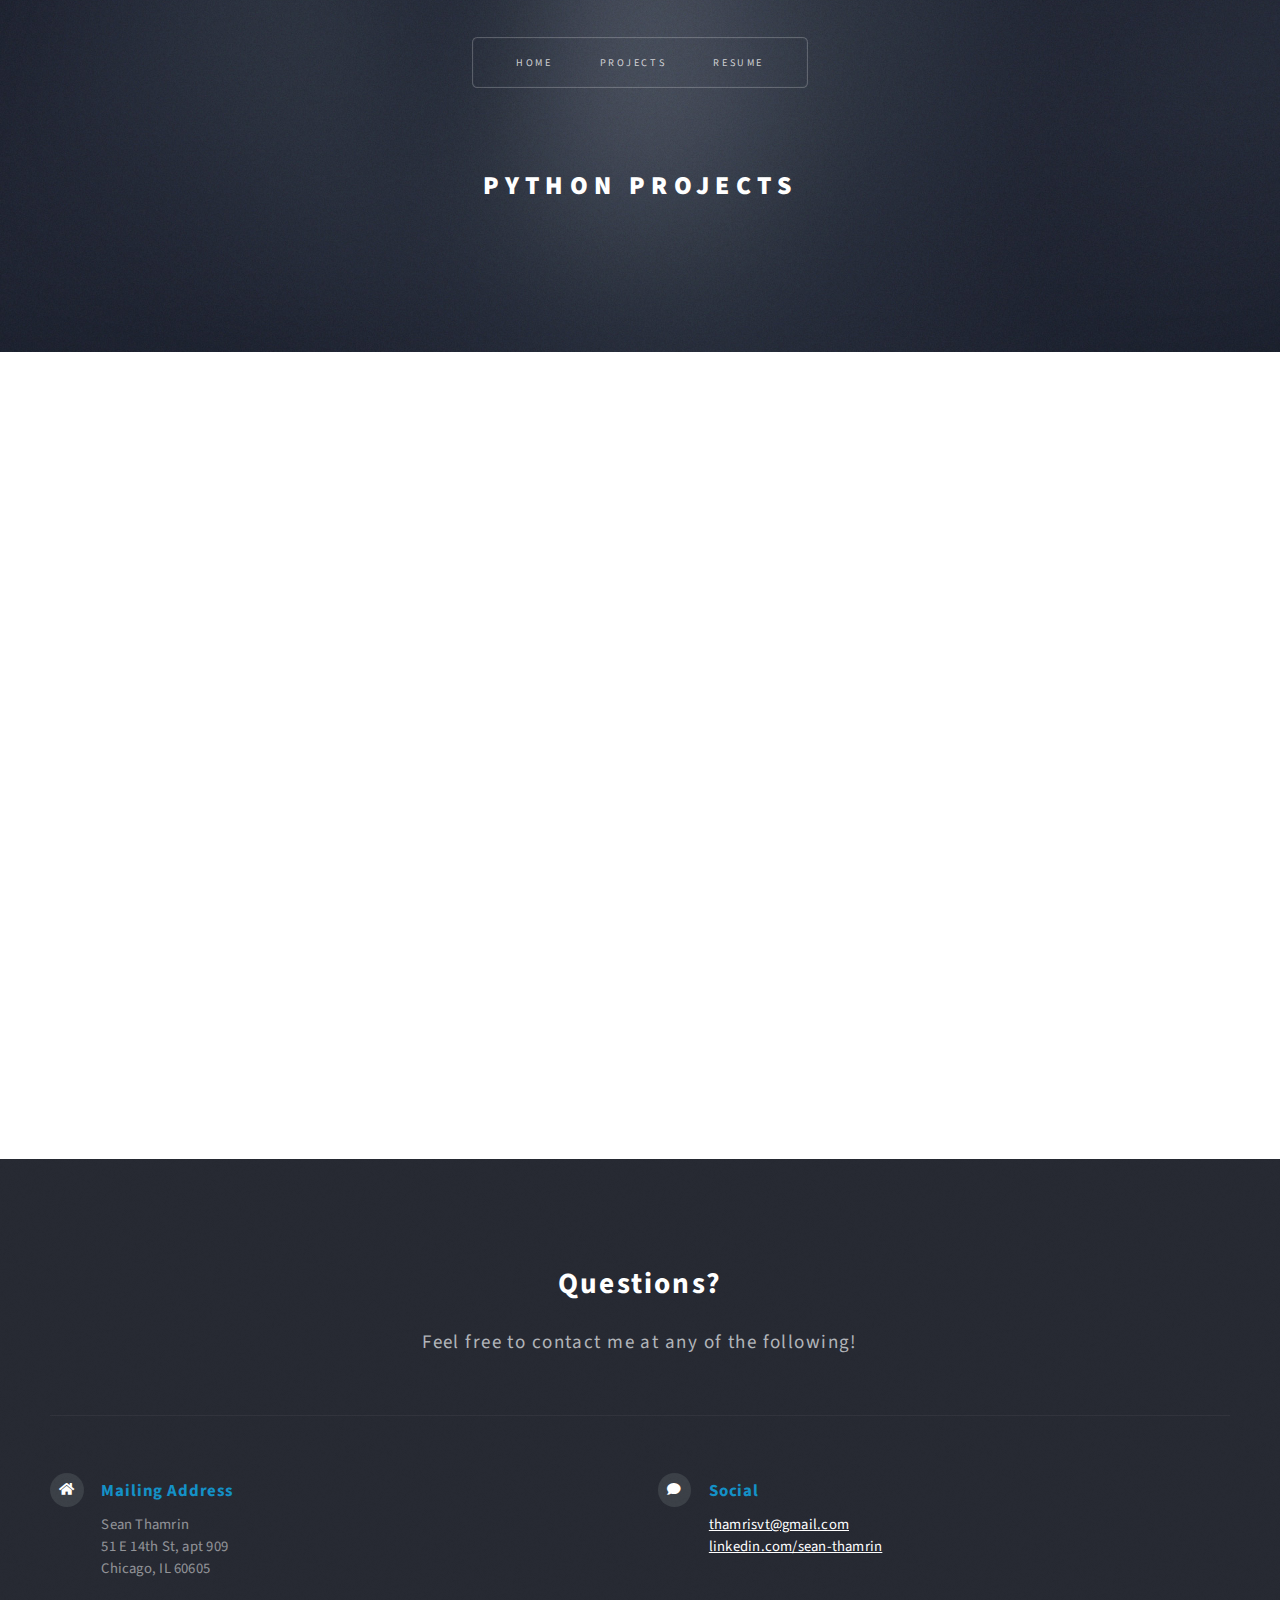
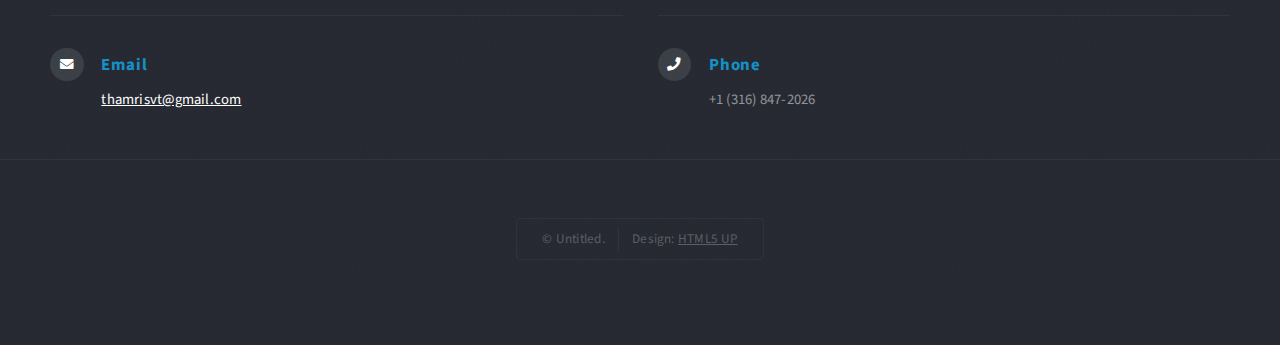
<file: Python Projects.html>
<!DOCTYPE HTML>
<!--
	Escape Velocity by HTML5 UP
	html5up.net | @ajlkn
	Free for personal and commercial use under the CCA 3.0 license (html5up.net/license)
-->
<html>
	<head>
		<title>Projects</title>
		<meta charset="utf-8" />
		<meta name="viewport" content="width=device-width, initial-scale=1, user-scalable=no" />
		<link rel="stylesheet" href="assets/css/main.css" />
	</head>
	<body class="no-sidebar is-preload">
		<div id="page-wrapper">

			<!-- Header -->
				<section id="header" class="wrapper">

					<!-- Logo -->
						<div id="logo">
							<h1><a href="index.html">Python Projects</a></h1>
							<p>
							</p>
						</div>

					<!-- Nav -->
					<nav id="nav">
						<ul>
							<li class="current"><a href="index.html">Home</a></li>
							<li>
								<a href="Projects.html">Projects</a>
								<ul>		
									<li>
											<a href="Data Science Projects.html">Data Science Projects </a>
										<ul>
										<li><a target="_blank" href="SQL Projects.html">SQL Projects</a><ul><li>Opens in a new tab</li></ul></li>
										<li><a target="_blank" href="R Projects.html">R Projects</a><ul><li>Opens in a new tab</li></ul></li>
										<li><a target="_blank" href="Excel Projects.html">Excel Projects</a><ul><li>Opens in a new tab</li></ul></li>
										</ul>
										</li>
									<li>
										<a href="Networking Projects.html">Networking Projects</a>
										<ul>
											<li><a target="_blank" href="Wireshark Projects.html">Wireshark Projects</a><ul><li>Opens in a new tab</li></ul></li>
											<li><a target="_blank" href="Cisco Packet Tracer Projects.html">Cisco Packet Tracer Projects</a><ul><li>Opens in a new tab</li></ul></li>
											<li><a target="_blank" href="Python Projects.html">Python Projects</a><ul><li>Opens in a new tab</li></ul></li>
											<li><a target="_blank" href="Azure Projects.html">Azure</a><ul><li>Opens in a new tab</li></ul></li>
										</ul> 	
									</li>
								</ul>
							</li>
							
							<!-- <li>
								<a href="#">About Me</a>
								<ul>
									<li><a href="index.html">Left Sidebar</a></li>
									<li><a href="#">Magna veroeros</a></li>
									Hover Nested in Hover 
									<li><a href="#">Etiam nisl</a></li>
									<li>
										<a href="#">Sed consequat</a>
										<ul>
											<li><a href="#">Lorem dolor</a></li>
											<li><a href="#">Amet consequat</a></li>
											<li><a href="#">Magna phasellus</a></li>
											<li><a href="#">Etiam nisl</a></li>
											<li><a href="#">Sed feugiat</a></li>
										</ul>
									</li>
								
									<li><a href="#">Nisl tempus</a></li>
								</ul>
							</li>-->
							<!-- <li><a href="left-sidebar.html">About Me</a></li> -->
							<li><a href="Resume.html">Resume</a></li>
							<!-- <li><a href="no-sidebar.html">Interests</a></li> -->
						</ul>
					</nav>

				</section>
				
				
				
				
				
				 <iframe src="https://seanthamrin.notion.site/ebd/1467ccc06ee980eb9a00fe30f4dc48ee" 
				 width="100%" height="800" frameborder="0" allowfullscreen></iframe>
			
			<!-- Footer -->
				<section id="footer" class="wrapper">
					
					<div class="container">
						<header class="style1">
							<h2>Questions?</h2>
							<p>
								Feel free to contact me at any of the following!
							</p>
						</header>
						
						<!-- <div class="row">
						<div class="col-6 col-12-medium">

							    Contact Form
								<section>
									<form method="post" action="mailto:thamrisvt+websitemessages@gmail.com">
										<div class="row gtr-50">
											<div class="col-6 col-12-small">
												<input type="text" name="name" id="contact-name" placeholder="Name" />
											</div>
											<div class="col-6 col-12-small">
												<input type="text" name="email" id="contact-email" placeholder="Email" />
											</div>
											<div class="col-12">
												<textarea name="message" id="contact-message" placeholder="Message" rows="4"></textarea>
											</div>
											<div class="col-12">
												<ul class="actions">
													<li><input type="submit" class="style1" value="Send" /></li>
													<li><input type="reset" class="style2" value="Reset" /></li>
												</ul>
											</div>
										</div>
									</form>
								</section>
							

						</div> -->
						<div class="col-6 col-12-medium">

								<!-- Contact -->
								<section class="feature-list small">
									<div class="row">
										<div class="col-6 col-12-small">
											<section>
												<h3 class="icon solid fa-home">Mailing Address</h3>
												<p>
													Sean Thamrin<br />
													51 E 14th St, apt 909<br />
													Chicago, IL 60605
												</p>
											</section>
										</div>
										<div class="col-6 col-12-small">
											<section>
												<h3 class="icon solid fa-comment">Social</h3>
												<p>
													<a href="mailto:thamrisvt@gmail.com">thamrisvt@gmail.com</a><br />
													<a href="https://www.linkedin.com/in/sean-thamrin/">linkedin.com/sean-thamrin</a><br />
												</p>
											</section>
										</div>
										<div class="col-6 col-12-small">
											<section>
												<h3 class="icon solid fa-envelope">Email</h3>
												<p>
													<a href="mailto:thamrisvt@gmail.com">thamrisvt@gmail.com</a>
												</p>
											</section>
										</div>
										<div class="col-6 col-12-small">
											<section>
												<h3 class="icon solid fa-phone">Phone</h3>
												<p>
													+1 (316) 847-2026
												</p>
											</section>
										</div>
									</div>
								</section>

							</div>
						</div>
						<div id="copyright">
							<ul>
								<li>&copy; Untitled.</li><li>Design: <a href="http://html5up.net">HTML5 UP</a></li>
							</ul>
						</div>
					</div>
				</section>

		</div>

		<!-- Scripts -->
			<script src="assets/js/jquery.min.js"></script>
			<script src="assets/js/jquery.dropotron.min.js"></script>
			<script src="assets/js/browser.min.js"></script>
			<script src="assets/js/breakpoints.min.js"></script>
			<script src="assets/js/util.js"></script>
			<script src="assets/js/main.js"></script>

	</body>
</html>
</file>
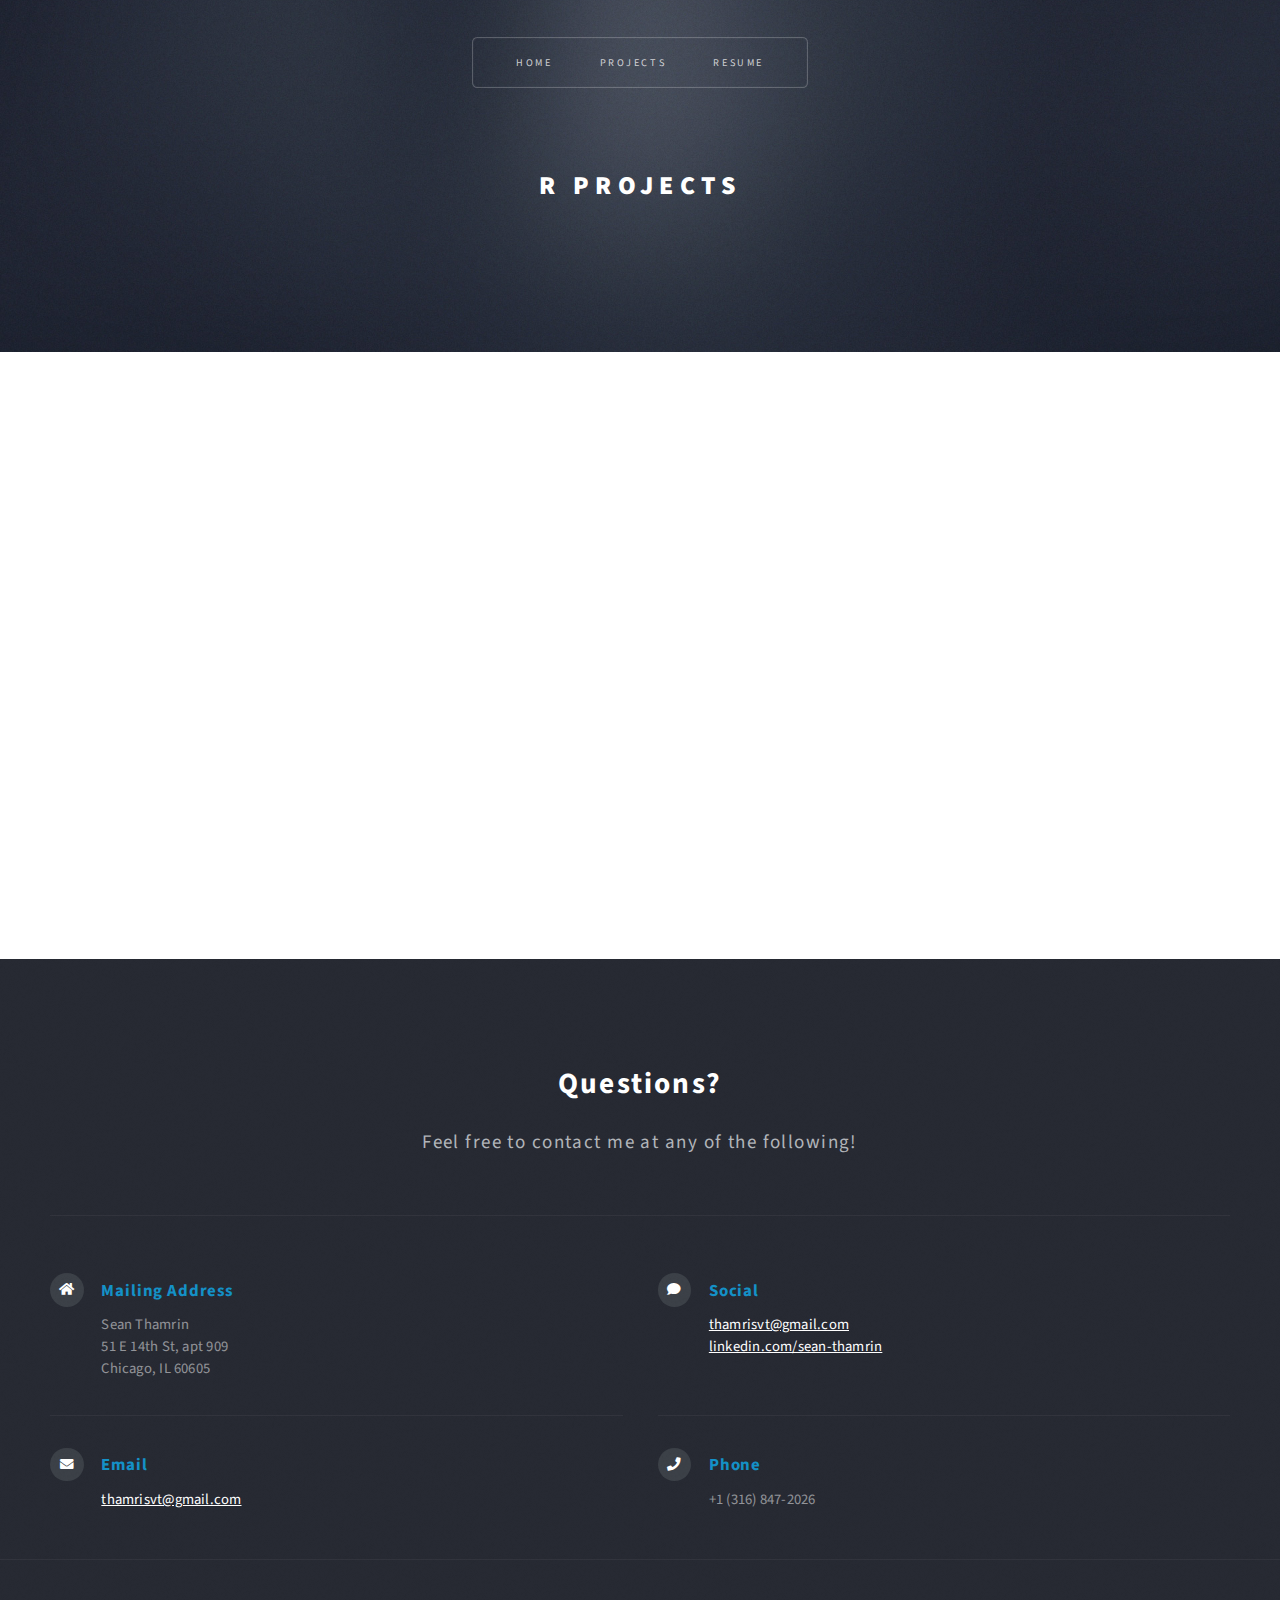
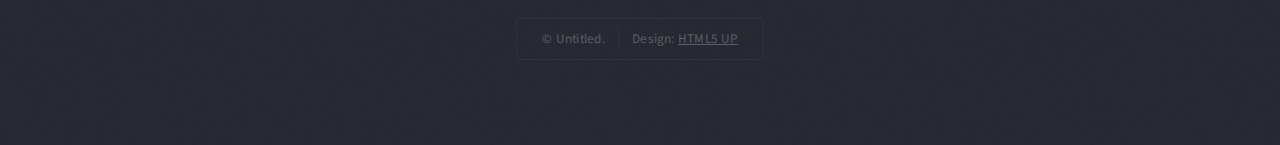
<file: R Projects.html>
<!DOCTYPE HTML>
<!--
	Escape Velocity by HTML5 UP
	html5up.net | @ajlkn
	Free for personal and commercial use under the CCA 3.0 license (html5up.net/license)
-->
<html>
	<head>
		<title>Projects</title>
		<meta charset="utf-8" />
		<meta name="viewport" content="width=device-width, initial-scale=1, user-scalable=no" />
		<link rel="stylesheet" href="assets/css/main.css" />
	</head>
	<body class="no-sidebar is-preload">
		<div id="page-wrapper">

			<!-- Header -->
				<section id="header" class="wrapper">

					<!-- Logo -->
						<div id="logo">
							<h1><a href="index.html">R Projects</a></h1>
							<p>
							</p>
						</div>

					<!-- Nav -->
					<nav id="nav">
						<ul>
							<li class="current"><a href="index.html">Home</a></li>
							<li>
								<a href="Projects.html">Projects</a>
								<ul>		
									<li>
											<a href="Data Science Projects.html">Data Science Projects </a>
										<ul>
										<li><a target="_blank" href="SQL Projects.html">SQL Projects</a><ul><li>Opens in a new tab</li></ul></li>
										<li><a target="_blank" href="R Projects.html">R Projects</a><ul><li>Opens in a new tab</li></ul></li>
										<li><a target="_blank" href="Excel Projects.html">Excel Projects</a><ul><li>Opens in a new tab</li></ul></li>
										</ul>
										</li>
									<li>
										<a href="Networking Projects.html">Networking Projects</a>
										<ul>
											<li><a target="_blank" href="Wireshark Projects.html">Wireshark Projects</a><ul><li>Opens in a new tab</li></ul></li>
											<li><a target="_blank" href="Cisco Packet Tracer Projects.html">Cisco Packet Tracer Projects</a><ul><li>Opens in a new tab</li></ul></li>
											<li><a target="_blank" href="Python Projects.html">Python Projects</a><ul><li>Opens in a new tab</li></ul></li>
											<li><a target="_blank" href="Azure Projects.html">Azure</a><ul><li>Opens in a new tab</li></ul></li>
										</ul> 	
									</li>
								</ul>
							</li>
							
							<!-- <li>
								<a href="#">About Me</a>
								<ul>
									<li><a href="index.html">Left Sidebar</a></li>
									<li><a href="#">Magna veroeros</a></li>
									Hover Nested in Hover 
									<li><a href="#">Etiam nisl</a></li>
									<li>
										<a href="#">Sed consequat</a>
										<ul>
											<li><a href="#">Lorem dolor</a></li>
											<li><a href="#">Amet consequat</a></li>
											<li><a href="#">Magna phasellus</a></li>
											<li><a href="#">Etiam nisl</a></li>
											<li><a href="#">Sed feugiat</a></li>
										</ul>
									</li>
								
									<li><a href="#">Nisl tempus</a></li>
								</ul>
							</li>-->
							<!-- <li><a href="left-sidebar.html">About Me</a></li> -->
							<li><a href="Resume.html">Resume</a></li>
							<!-- <li><a href="no-sidebar.html">Interests</a></li> -->
						</ul>
					</nav>

				</section>
				
				
				
				<iframe src="https://seanthamrin.notion.site/ebd/1467ccc06ee980408003c80522b68ba4" 
				width="100%" height="600" frameborder="0" allowfullscreen></iframe>
			
			<!-- Footer -->
				<section id="footer" class="wrapper">
					
					<div class="container">
						<header class="style1">
							<h2>Questions?</h2>
							<p>
								Feel free to contact me at any of the following!
							</p>
						</header>
						
						<!-- <div class="row">
						<div class="col-6 col-12-medium">

							    Contact Form
								<section>
									<form method="post" action="mailto:thamrisvt+websitemessages@gmail.com">
										<div class="row gtr-50">
											<div class="col-6 col-12-small">
												<input type="text" name="name" id="contact-name" placeholder="Name" />
											</div>
											<div class="col-6 col-12-small">
												<input type="text" name="email" id="contact-email" placeholder="Email" />
											</div>
											<div class="col-12">
												<textarea name="message" id="contact-message" placeholder="Message" rows="4"></textarea>
											</div>
											<div class="col-12">
												<ul class="actions">
													<li><input type="submit" class="style1" value="Send" /></li>
													<li><input type="reset" class="style2" value="Reset" /></li>
												</ul>
											</div>
										</div>
									</form>
								</section>
							

						</div> -->
						<div class="col-6 col-12-medium">

								<!-- Contact -->
								<section class="feature-list small">
									<div class="row">
										<div class="col-6 col-12-small">
											<section>
												<h3 class="icon solid fa-home">Mailing Address</h3>
												<p>
													Sean Thamrin<br />
													51 E 14th St, apt 909<br />
													Chicago, IL 60605
												</p>
											</section>
										</div>
										<div class="col-6 col-12-small">
											<section>
												<h3 class="icon solid fa-comment">Social</h3>
												<p>
													<a href="mailto:thamrisvt@gmail.com">thamrisvt@gmail.com</a><br />
													<a href="https://www.linkedin.com/in/sean-thamrin/">linkedin.com/sean-thamrin</a><br />
												</p>
											</section>
										</div>
										<div class="col-6 col-12-small">
											<section>
												<h3 class="icon solid fa-envelope">Email</h3>
												<p>
													<a href="mailto:thamrisvt@gmail.com">thamrisvt@gmail.com</a>
												</p>
											</section>
										</div>
										<div class="col-6 col-12-small">
											<section>
												<h3 class="icon solid fa-phone">Phone</h3>
												<p>
													+1 (316) 847-2026
												</p>
											</section>
										</div>
									</div>
								</section>

							</div>
						</div>
						<div id="copyright">
							<ul>
								<li>&copy; Untitled.</li><li>Design: <a href="http://html5up.net">HTML5 UP</a></li>
							</ul>
						</div>
					</div>
				</section>

		</div>

		<!-- Scripts -->
			<script src="assets/js/jquery.min.js"></script>
			<script src="assets/js/jquery.dropotron.min.js"></script>
			<script src="assets/js/browser.min.js"></script>
			<script src="assets/js/breakpoints.min.js"></script>
			<script src="assets/js/util.js"></script>
			<script src="assets/js/main.js"></script>

	</body>
</html>
</file>
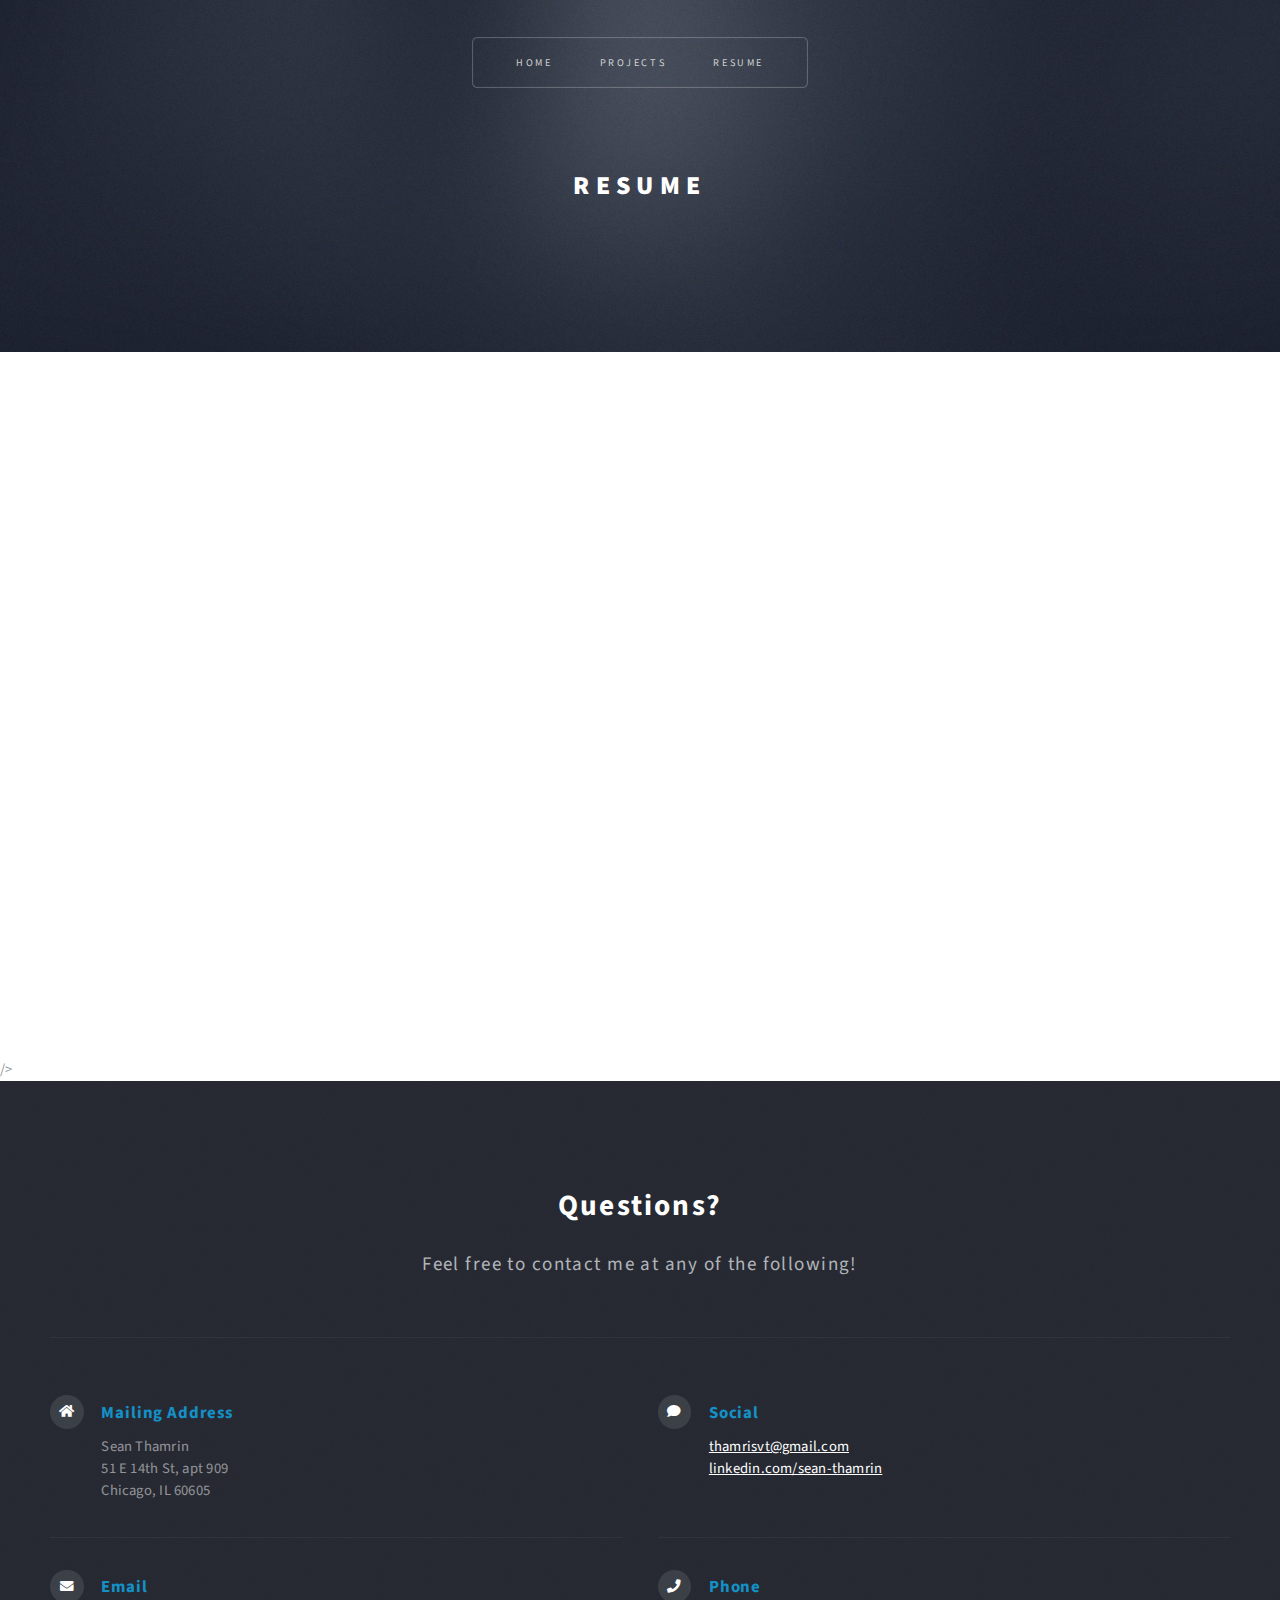
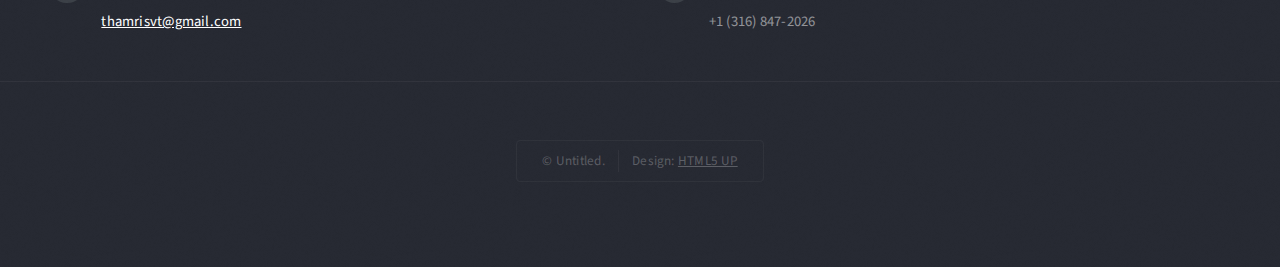
<file: Resume.html>
<!DOCTYPE HTML>
<!--
	Escape Velocity by HTML5 UP
	html5up.net | @ajlkn
	Free for personal and commercial use under the CCA 3.0 license (html5up.net/license)
-->
<html>
	<head>
		<title>Projects</title>
		<meta charset="utf-8" />
		<meta name="viewport" content="width=device-width, initial-scale=1, user-scalable=no" />
		<link rel="stylesheet" href="assets/css/main.css" />
	</head>
	<body class="no-sidebar is-preload">
		<div id="page-wrapper">

			<!-- Header -->
				<section id="header" class="wrapper">

					<!-- Logo -->
						<div id="logo">
							<h1><a href="index.html">Resume</a></h1>
							<p>
							</p>
						</div>

					<!-- Nav -->
					<nav id="nav">
						<ul>
							<li class="current"><a href="index.html">Home</a></li>
							<li>
								<a href="Projects.html">Projects</a>
								<ul>		
									<li>
											<a href="Data Science Projects.html">Data Science Projects </a>
										<ul>
										<li><a target="_blank" href="SQL Projects.html">SQL Projects</a><ul><li>Opens in a new tab</li></ul></li>
										<li><a target="_blank" href="R Projects.html">R Projects</a><ul><li>Opens in a new tab</li></ul></li>
										<li><a target="_blank" href="Excel Projects.html">Excel Projects</a><ul><li>Opens in a new tab</li></ul></li>
										</ul>
										</li>
									<li>
										<a href="Networking Projects.html">Networking Projects</a>
										<ul>
											<li><a target="_blank" href="Wireshark Projects.html">Wireshark Projects</a><ul><li>Opens in a new tab</li></ul></li>
											<li><a target="_blank" href="Cisco Packet Tracer Projects.html">Cisco Packet Tracer Projects</a><ul><li>Opens in a new tab</li></ul></li>
											<li><a target="_blank" href="Python Projects.html">Python Projects</a><ul><li>Opens in a new tab</li></ul></li>
											<li><a target="_blank" href="Azure Projects.html">Azure</a><ul><li>Opens in a new tab</li></ul></li>
										</ul> 	
									</li>
								</ul>
							</li>
							
							<!-- <li>
								<a href="#">About Me</a>
								<ul>
									<li><a href="index.html">Left Sidebar</a></li>
									<li><a href="#">Magna veroeros</a></li>
									Hover Nested in Hover 
									<li><a href="#">Etiam nisl</a></li>
									<li>
										<a href="#">Sed consequat</a>
										<ul>
											<li><a href="#">Lorem dolor</a></li>
											<li><a href="#">Amet consequat</a></li>
											<li><a href="#">Magna phasellus</a></li>
											<li><a href="#">Etiam nisl</a></li>
											<li><a href="#">Sed feugiat</a></li>
										</ul>
									</li>
								
									<li><a href="#">Nisl tempus</a></li>
								</ul>
							</li>-->
							<!-- <li><a href="left-sidebar.html">About Me</a></li> -->
							<li><a href="Resume.html">Resume</a></li>
							<!-- <li><a href="no-sidebar.html">Interests</a></li> -->
						</ul>
					</nav>

				</section>
				
				
				
				<iframe src="files/Sean Thamrin Resume 2025.pdf"
				width="100%" height="700" frameborder="" allowfullscreen></iframe>/>
			
			<!-- Footer -->
				<section id="footer" class="wrapper">
					
					<div class="container">
						<header class="style1">
							<h2>Questions?</h2>
							<p>
								Feel free to contact me at any of the following!
							</p>
						</header>
						
						<!-- <div class="row">
						<div class="col-6 col-12-medium">

							    Contact Form
								<section>
									<form method="post" action="mailto:thamrisvt+websitemessages@gmail.com">
										<div class="row gtr-50">
											<div class="col-6 col-12-small">
												<input type="text" name="name" id="contact-name" placeholder="Name" />
											</div>
											<div class="col-6 col-12-small">
												<input type="text" name="email" id="contact-email" placeholder="Email" />
											</div>
											<div class="col-12">
												<textarea name="message" id="contact-message" placeholder="Message" rows="4"></textarea>
											</div>
											<div class="col-12">
												<ul class="actions">
													<li><input type="submit" class="style1" value="Send" /></li>
													<li><input type="reset" class="style2" value="Reset" /></li>
												</ul>
											</div>
										</div>
									</form>
								</section>
							

						</div> -->
						<div class="col-6 col-12-medium">

								<!-- Contact -->
								<section class="feature-list small">
									<div class="row">
										<div class="col-6 col-12-small">
											<section>
												<h3 class="icon solid fa-home">Mailing Address</h3>
												<p>
													Sean Thamrin<br />
													51 E 14th St, apt 909<br />
													Chicago, IL 60605
												</p>
											</section>
										</div>
										<div class="col-6 col-12-small">
											<section>
												<h3 class="icon solid fa-comment">Social</h3>
												<p>
													<a href="mailto:thamrisvt@gmail.com">thamrisvt@gmail.com</a><br />
													<a href="https://www.linkedin.com/in/sean-thamrin/">linkedin.com/sean-thamrin</a><br />
												</p>
											</section>
										</div>
										<div class="col-6 col-12-small">
											<section>
												<h3 class="icon solid fa-envelope">Email</h3>
												<p>
													<a href="mailto:thamrisvt@gmail.com">thamrisvt@gmail.com</a>
												</p>
											</section>
										</div>
										<div class="col-6 col-12-small">
											<section>
												<h3 class="icon solid fa-phone">Phone</h3>
												<p>
													+1 (316) 847-2026
												</p>
											</section>
										</div>
									</div>
								</section>

							</div>
						</div>
						<div id="copyright">
							<ul>
								<li>&copy; Untitled.</li><li>Design: <a href="http://html5up.net">HTML5 UP</a></li>
							</ul>
						</div>
					</div>
				</section>

		</div>

		<!-- Scripts -->
			<script src="assets/js/jquery.min.js"></script>
			<script src="assets/js/jquery.dropotron.min.js"></script>
			<script src="assets/js/browser.min.js"></script>
			<script src="assets/js/breakpoints.min.js"></script>
			<script src="assets/js/util.js"></script>
			<script src="assets/js/main.js"></script>

	</body>
</html>
</file>
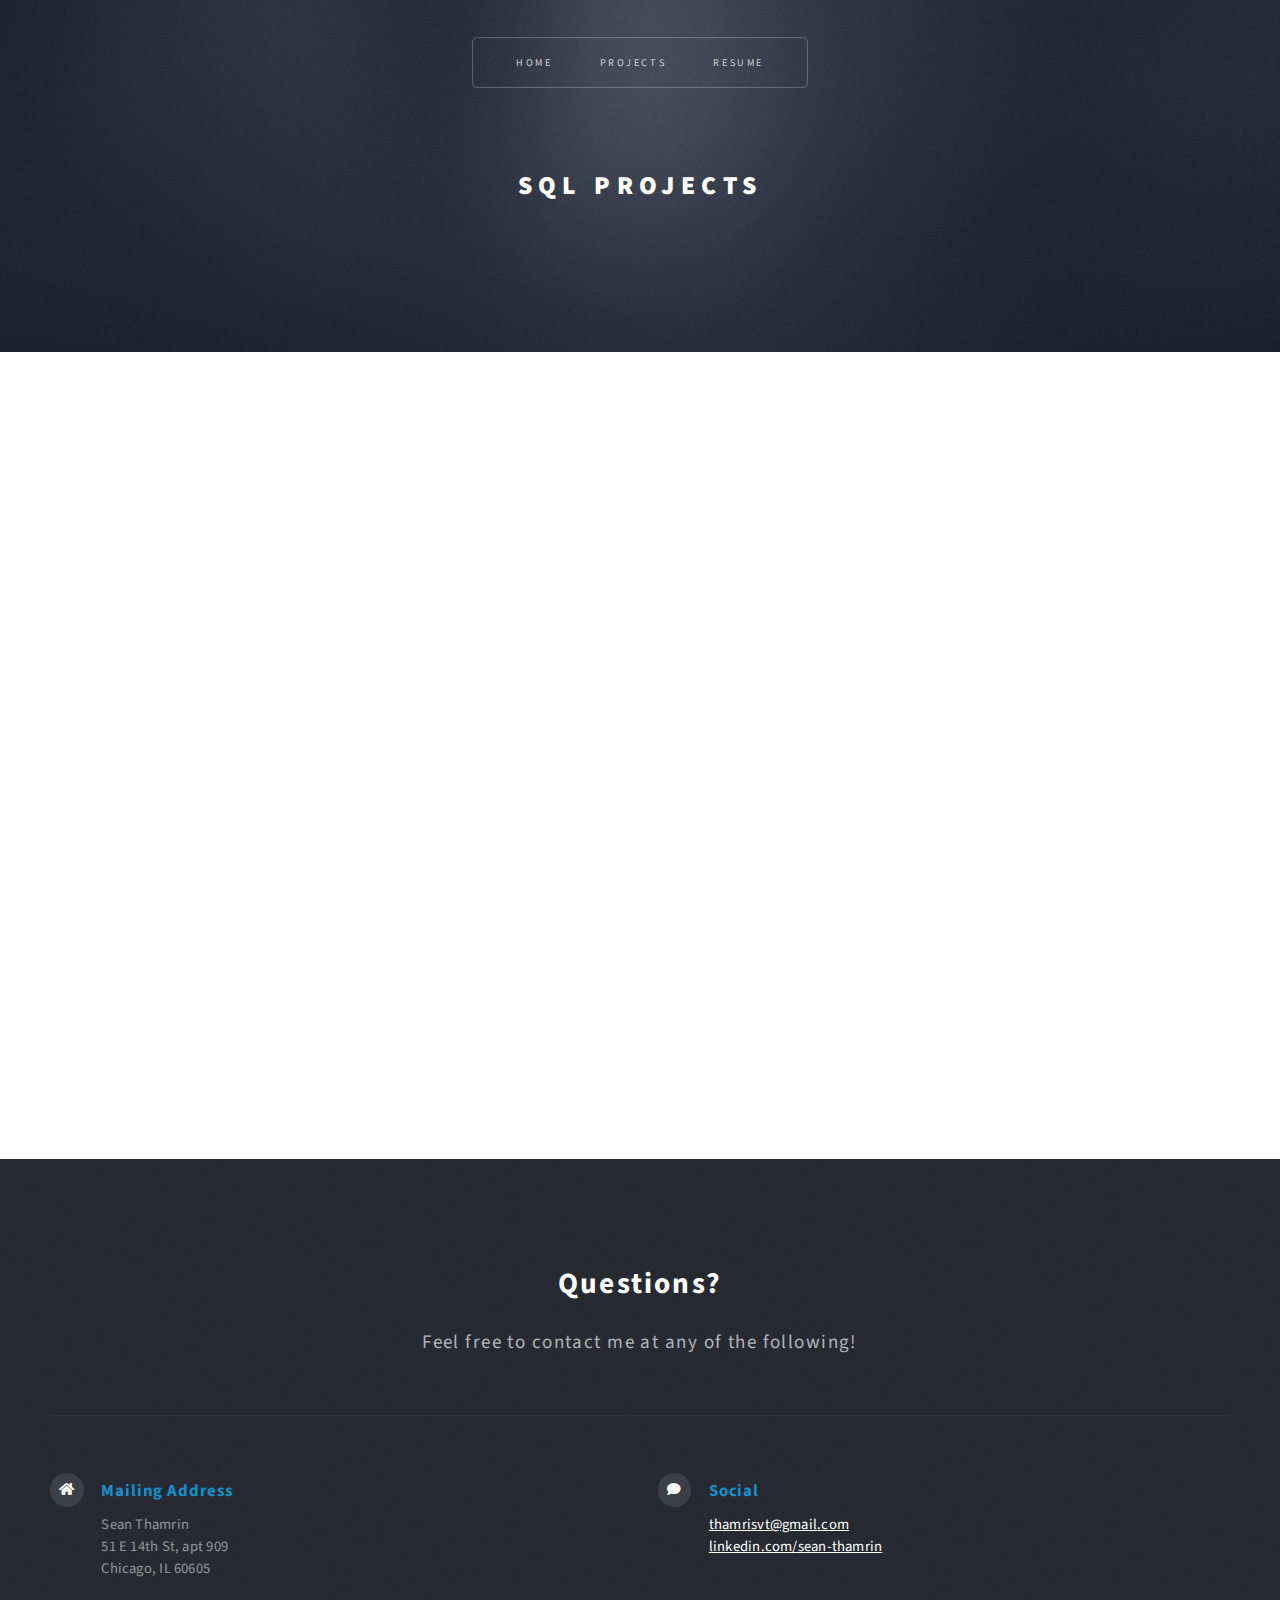
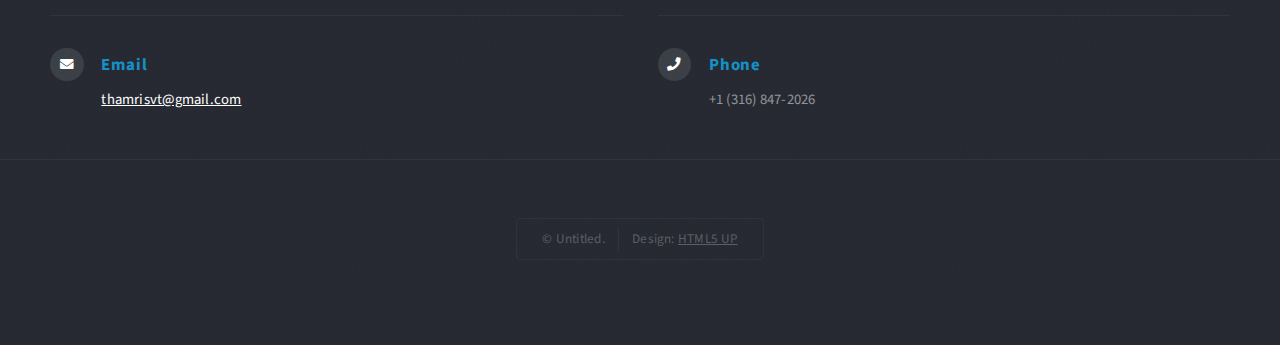
<file: SQL Projects.html>
<!DOCTYPE HTML>
<!--
	Escape Velocity by HTML5 UP
	html5up.net | @ajlkn
	Free for personal and commercial use under the CCA 3.0 license (html5up.net/license)
-->
<html>
	<head>
		<title>Projects</title>
		<meta charset="utf-8" />
		<meta name="viewport" content="width=device-width, initial-scale=1, user-scalable=no" />
		<link rel="stylesheet" href="assets/css/main.css" />
	</head>
	<body class="no-sidebar is-preload">
		<div id="page-wrapper">

			<!-- Header -->
				<section id="header" class="wrapper">

					<!-- Logo -->
						<div id="logo">
							<h1><a href="index.html">SQL Projects</a></h1>
							<p>
							</p>
						</div>

					<!-- Nav -->
					<nav id="nav">
						<ul>
							<li class="current"><a href="index.html">Home</a></li>
							<li>
								<a href="Projects.html">Projects</a>
								<ul>		
									<li>
											<a href="Data Science Projects.html">Data Science Projects </a>
										<ul>
										<li><a target="_blank" href="SQL Projects.html">SQL Projects</a><ul><li>Opens in a new tab</li></ul></li>
										<li><a target="_blank" href="R Projects.html">R Projects</a><ul><li>Opens in a new tab</li></ul></li>
										<li><a target="_blank" href="Excel Projects.html">Excel Projects</a><ul><li>Opens in a new tab</li></ul></li>
										</ul>
										</li>
									<li>
										<a href="Networking Projects.html">Networking Projects</a>
										<ul>
											<li><a target="_blank" href="Wireshark Projects.html">Wireshark Projects</a><ul><li>Opens in a new tab</li></ul></li>
											<li><a target="_blank" href="Cisco Packet Tracer Projects.html">Cisco Packet Tracer Projects</a><ul><li>Opens in a new tab</li></ul></li>
											<li><a target="_blank" href="Python Projects.html">Python Projects</a><ul><li>Opens in a new tab</li></ul></li>
											<li><a target="_blank" href="Azure Projects.html">Azure</a><ul><li>Opens in a new tab</li></ul></li>
										</ul> 	
									</li>
								</ul>
							</li>
							
							<!-- <li>
								<a href="#">About Me</a>
								<ul>
									<li><a href="index.html">Left Sidebar</a></li>
									<li><a href="#">Magna veroeros</a></li>
									Hover Nested in Hover 
									<li><a href="#">Etiam nisl</a></li>
									<li>
										<a href="#">Sed consequat</a>
										<ul>
											<li><a href="#">Lorem dolor</a></li>
											<li><a href="#">Amet consequat</a></li>
											<li><a href="#">Magna phasellus</a></li>
											<li><a href="#">Etiam nisl</a></li>
											<li><a href="#">Sed feugiat</a></li>
										</ul>
									</li>
								
									<li><a href="#">Nisl tempus</a></li>
								</ul>
							</li>-->
							<!-- <li><a href="left-sidebar.html">About Me</a></li> -->
							<li><a href="Resume.html">Resume</a></li>
							<!-- <li><a href="no-sidebar.html">Interests</a></li> -->
						</ul>
					</nav>

				</section>
				
				
				
				<iframe src="https://seanthamrin.notion.site/ebd/1467ccc06ee9804ab4eaec6fa4f78d8e" 
				width="100%" height="800" frameborder="0" allowfullscreen></iframe>
			
			<!-- Footer -->
				<section id="footer" class="wrapper">
					
					<div class="container">
						<header class="style1">
							<h2>Questions?</h2>
							<p>
								Feel free to contact me at any of the following!
							</p>
						</header>
						
						<!-- <div class="row">
						<div class="col-6 col-12-medium">

							    Contact Form
								<section>
									<form method="post" action="mailto:thamrisvt+websitemessages@gmail.com">
										<div class="row gtr-50">
											<div class="col-6 col-12-small">
												<input type="text" name="name" id="contact-name" placeholder="Name" />
											</div>
											<div class="col-6 col-12-small">
												<input type="text" name="email" id="contact-email" placeholder="Email" />
											</div>
											<div class="col-12">
												<textarea name="message" id="contact-message" placeholder="Message" rows="4"></textarea>
											</div>
											<div class="col-12">
												<ul class="actions">
													<li><input type="submit" class="style1" value="Send" /></li>
													<li><input type="reset" class="style2" value="Reset" /></li>
												</ul>
											</div>
										</div>
									</form>
								</section>
							

						</div> -->
						<div class="col-6 col-12-medium">

								<!-- Contact -->
								<section class="feature-list small">
									<div class="row">
										<div class="col-6 col-12-small">
											<section>
												<h3 class="icon solid fa-home">Mailing Address</h3>
												<p>
													Sean Thamrin<br />
													51 E 14th St, apt 909<br />
													Chicago, IL 60605
												</p>
											</section>
										</div>
										<div class="col-6 col-12-small">
											<section>
												<h3 class="icon solid fa-comment">Social</h3>
												<p>
													<a href="mailto:thamrisvt@gmail.com">thamrisvt@gmail.com</a><br />
													<a href="https://www.linkedin.com/in/sean-thamrin/">linkedin.com/sean-thamrin</a><br />
												</p>
											</section>
										</div>
										<div class="col-6 col-12-small">
											<section>
												<h3 class="icon solid fa-envelope">Email</h3>
												<p>
													<a href="mailto:thamrisvt@gmail.com">thamrisvt@gmail.com</a>
												</p>
											</section>
										</div>
										<div class="col-6 col-12-small">
											<section>
												<h3 class="icon solid fa-phone">Phone</h3>
												<p>
													+1 (316) 847-2026
												</p>
											</section>
										</div>
									</div>
								</section>

							</div>
						</div>
						<div id="copyright">
							<ul>
								<li>&copy; Untitled.</li><li>Design: <a href="http://html5up.net">HTML5 UP</a></li>
							</ul>
						</div>
					</div>
				</section>

		</div>

		<!-- Scripts -->
			<script src="assets/js/jquery.min.js"></script>
			<script src="assets/js/jquery.dropotron.min.js"></script>
			<script src="assets/js/browser.min.js"></script>
			<script src="assets/js/breakpoints.min.js"></script>
			<script src="assets/js/util.js"></script>
			<script src="assets/js/main.js"></script>

	</body>
</html>
</file>
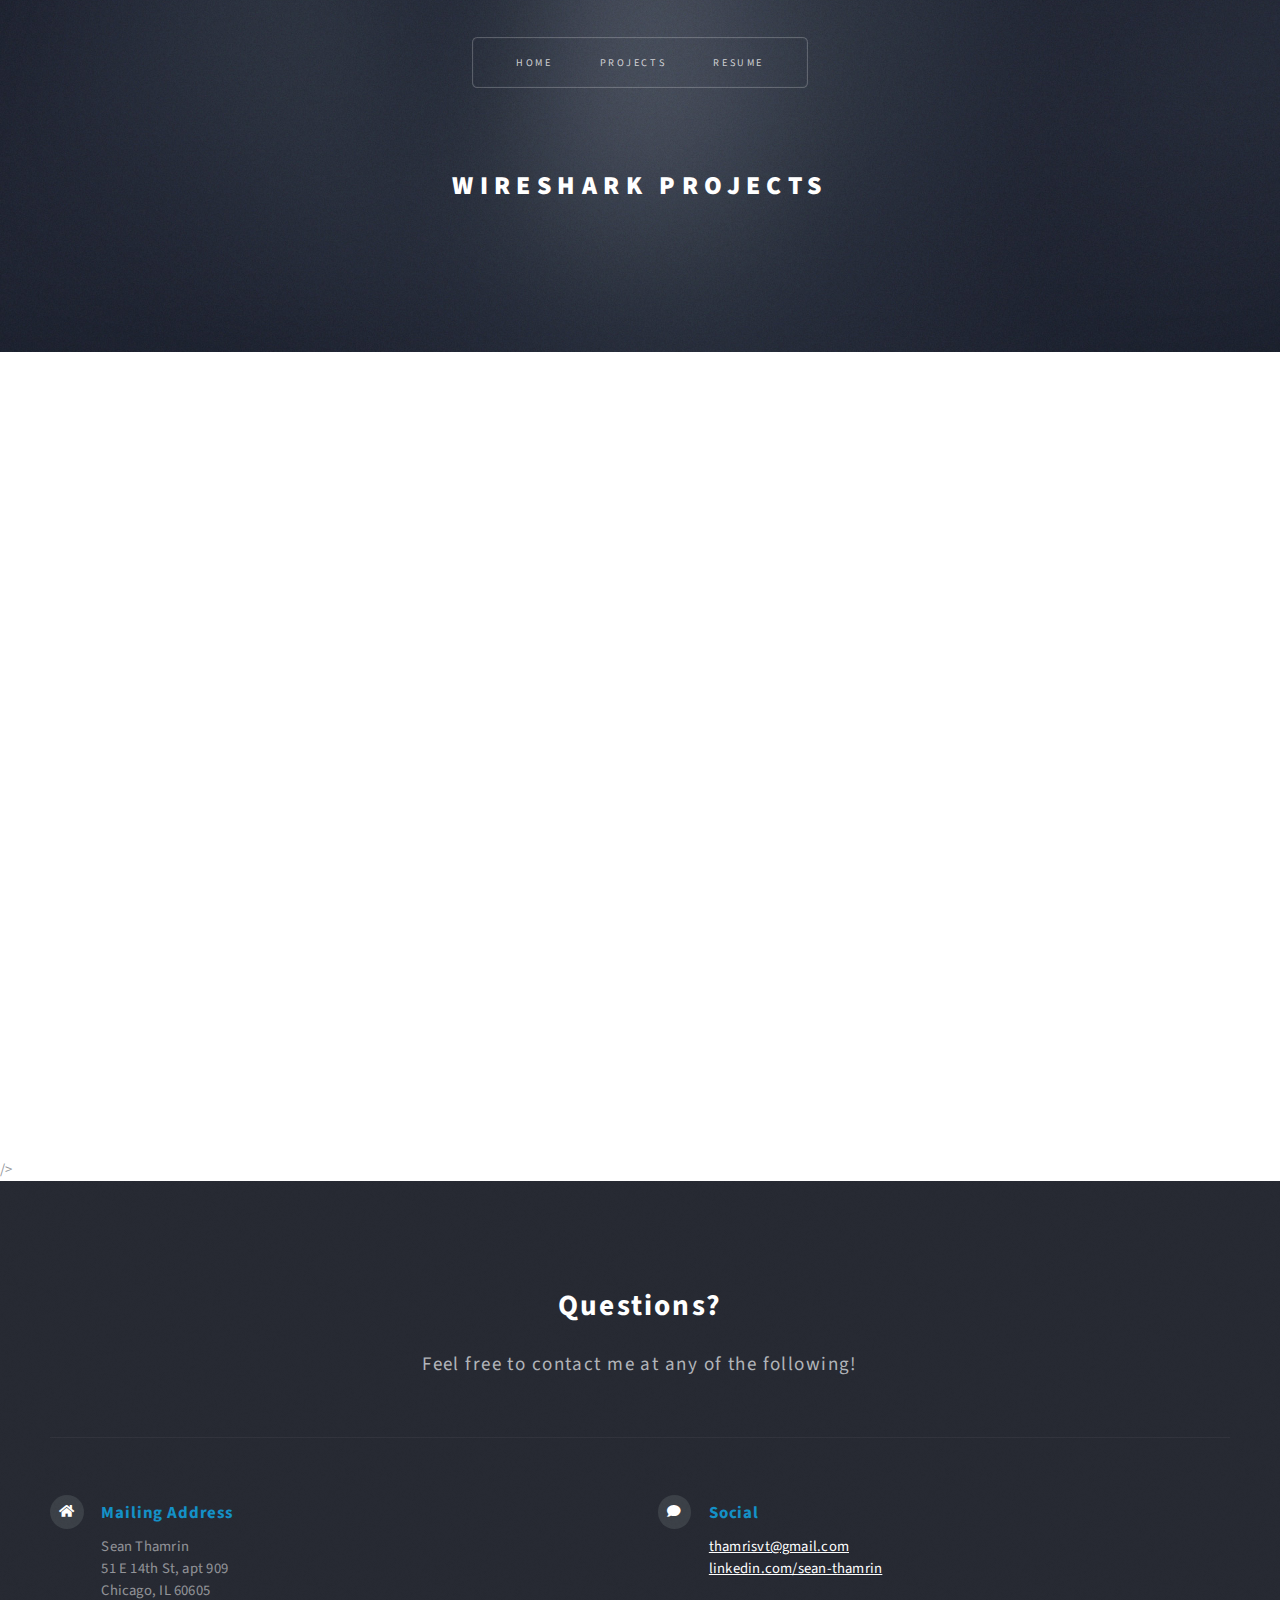
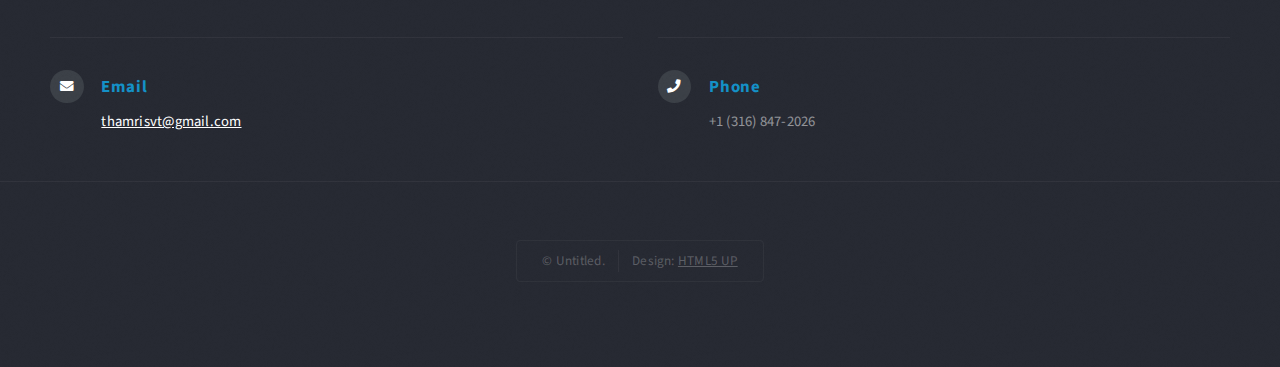
<file: Wireshark Projects.html>
<!DOCTYPE HTML>
<!--
	Escape Velocity by HTML5 UP
	html5up.net | @ajlkn
	Free for personal and commercial use under the CCA 3.0 license (html5up.net/license)
-->
<html>
	<head>
		<title>Projects</title>
		<meta charset="utf-8" />
		<meta name="viewport" content="width=device-width, initial-scale=1, user-scalable=no" />
		<link rel="stylesheet" href="assets/css/main.css" />
	</head>
	<body class="no-sidebar is-preload">
		<div id="page-wrapper">

			<!-- Header -->
				<section id="header" class="wrapper">

					<!-- Logo -->
						<div id="logo">
							<h1><a href="index.html">Wireshark Projects</a></h1>
							<p>
							</p>
						</div>

					<!-- Nav -->
					<nav id="nav">
						<ul>
							<li class="current"><a href="index.html">Home</a></li>
							<li>
								<a href="Projects.html">Projects</a>
								<ul>		
									<li>
											<a href="Data Science Projects.html">Data Science Projects </a>
										<ul>
										<li><a target="_blank" href="SQL Projects.html">SQL Projects</a><ul><li>Opens in a new tab</li></ul></li>
										<li><a target="_blank" href="R Projects.html">R Projects</a><ul><li>Opens in a new tab</li></ul></li>
										<li><a target="_blank" href="Excel Projects.html">Excel Projects</a><ul><li>Opens in a new tab</li></ul></li>
										</ul>
										</li>
									<li>
										<a href="Networking Projects.html">Networking Projects</a>
										<ul>
											<li><a target="_blank" href="Wireshark Projects.html">Wireshark Projects</a><ul><li>Opens in a new tab</li></ul></li>
											<li><a target="_blank" href="Cisco Packet Tracer Projects.html">Cisco Packet Tracer Projects</a><ul><li>Opens in a new tab</li></ul></li>
											<li><a target="_blank" href="Python Projects.html">Python Projects</a><ul><li>Opens in a new tab</li></ul></li>
											<li><a target="_blank" href="Azure Projects.html">Azure</a><ul><li>Opens in a new tab</li></ul></li>
										</ul> 	
									</li>
								</ul>
							</li>
							
							<!-- <li>
								<a href="#">About Me</a>
								<ul>
									<li><a href="index.html">Left Sidebar</a></li>
									<li><a href="#">Magna veroeros</a></li>
									Hover Nested in Hover 
									<li><a href="#">Etiam nisl</a></li>
									<li>
										<a href="#">Sed consequat</a>
										<ul>
											<li><a href="#">Lorem dolor</a></li>
											<li><a href="#">Amet consequat</a></li>
											<li><a href="#">Magna phasellus</a></li>
											<li><a href="#">Etiam nisl</a></li>
											<li><a href="#">Sed feugiat</a></li>
										</ul>
									</li>
								
									<li><a href="#">Nisl tempus</a></li>
								</ul>
							</li>-->
							<!-- <li><a href="left-sidebar.html">About Me</a></li> -->
							<li><a href="Resume.html">Resume</a></li>
							<!-- <li><a href="no-sidebar.html">Interests</a></li> -->
						</ul>
					</nav>

				</section>
				
				
				
				
				<iframe src="https://seanthamrin.notion.site/ebd/1427ccc06ee98105bcd3d96b70a17a98"
				 width="100%" height="800" frameborder="0" allowfullscreen></iframe> />
			
			<!-- Footer -->
				<section id="footer" class="wrapper">
					
					<div class="container">
						<header class="style1">
							<h2>Questions?</h2>
							<p>
								Feel free to contact me at any of the following!
							</p>
						</header>
						
						<!-- <div class="row">
						<div class="col-6 col-12-medium">

							    Contact Form
								<section>
									<form method="post" action="mailto:thamrisvt+websitemessages@gmail.com">
										<div class="row gtr-50">
											<div class="col-6 col-12-small">
												<input type="text" name="name" id="contact-name" placeholder="Name" />
											</div>
											<div class="col-6 col-12-small">
												<input type="text" name="email" id="contact-email" placeholder="Email" />
											</div>
											<div class="col-12">
												<textarea name="message" id="contact-message" placeholder="Message" rows="4"></textarea>
											</div>
											<div class="col-12">
												<ul class="actions">
													<li><input type="submit" class="style1" value="Send" /></li>
													<li><input type="reset" class="style2" value="Reset" /></li>
												</ul>
											</div>
										</div>
									</form>
								</section>
							

						</div> -->
						<div class="col-6 col-12-medium">

								<!-- Contact -->
								<section class="feature-list small">
									<div class="row">
										<div class="col-6 col-12-small">
											<section>
												<h3 class="icon solid fa-home">Mailing Address</h3>
												<p>
													Sean Thamrin<br />
													51 E 14th St, apt 909<br />
													Chicago, IL 60605
												</p>
											</section>
										</div>
										<div class="col-6 col-12-small">
											<section>
												<h3 class="icon solid fa-comment">Social</h3>
												<p>
													<a href="mailto:thamrisvt@gmail.com">thamrisvt@gmail.com</a><br />
													<a href="https://www.linkedin.com/in/sean-thamrin/">linkedin.com/sean-thamrin</a><br />
												</p>
											</section>
										</div>
										<div class="col-6 col-12-small">
											<section>
												<h3 class="icon solid fa-envelope">Email</h3>
												<p>
													<a href="mailto:thamrisvt@gmail.com">thamrisvt@gmail.com</a>
												</p>
											</section>
										</div>
										<div class="col-6 col-12-small">
											<section>
												<h3 class="icon solid fa-phone">Phone</h3>
												<p>
													+1 (316) 847-2026
												</p>
											</section>
										</div>
									</div>
								</section>

							</div>
						</div>
						<div id="copyright">
							<ul>
								<li>&copy; Untitled.</li><li>Design: <a href="http://html5up.net">HTML5 UP</a></li>
							</ul>
						</div>
					</div>
				</section>

		</div>

		<!-- Scripts -->
			<script src="assets/js/jquery.min.js"></script>
			<script src="assets/js/jquery.dropotron.min.js"></script>
			<script src="assets/js/browser.min.js"></script>
			<script src="assets/js/breakpoints.min.js"></script>
			<script src="assets/js/util.js"></script>
			<script src="assets/js/main.js"></script>

	</body>
</html>
</file>
<file: assets/css/main.css>
@import url("fontawesome-all.min.css");
@import url("https://fonts.googleapis.com/css?family=Source+Sans+Pro:400,400italic,700,900");

/*
	Escape Velocity by HTML5 UP
	html5up.net | @ajlkn
	Free for personal and commercial use under the CCA 3.0 license (html5up.net/license)
*/

html, body, div, span, applet, object,
iframe, h1, h2, h3, h4, h5, h6, p, blockquote,
pre, a, abbr, acronym, address, big, cite,
code, del, dfn, em, img, ins, kbd, q, s, samp,
small, strike, strong, sub, sup, tt, var, b,
u, i, center, dl, dt, dd, ol, ul, li, fieldset,
form, label, legend, table, caption, tbody,
tfoot, thead, tr, th, td, article, aside,
canvas, details, embed, figure, figcaption,
footer, header, hgroup, menu, nav, output, ruby,
section, summary, time, mark, audio, video {
	margin: 0;
	padding: 0;
	border: 0;
	font-size: 100%;
	font: inherit;
	vertical-align: baseline;}

article, aside, details, figcaption, figure,
footer, header, hgroup, menu, nav, section {
	display: block;}

body {
	line-height: 1;
}

ol, ul {
	list-style: none;
}

blockquote, q {
	quotes: none;
}

	blockquote:before, blockquote:after, q:before, q:after {
		content: '';
		content: none;
	}

table {
	border-collapse: collapse;
	border-spacing: 0;
}

body {
	-webkit-text-size-adjust: none;
}

mark {
	background-color: transparent;
	color: inherit;
}

input::-moz-focus-inner {
	border: 0;
	padding: 0;
}

input, select, textarea {
	-moz-appearance: none;
	-webkit-appearance: none;
	-ms-appearance: none;
	appearance: none;
}

/* Basic */

	@-ms-viewport {
		width: device-width;
	}

	html {
		box-sizing: border-box;
	}

	*, *:before, *:after {
		box-sizing: inherit;
	}

	body.is-preload *, body.is-preload *:before, body.is-preload *:after {
		-moz-animation: none !important;
		-webkit-animation: none !important;
		-ms-animation: none !important;
		animation: none !important;
		-moz-transition: none !important;
		-webkit-transition: none !important;
		-ms-transition: none !important;
		transition: none !important;
	}

	body, input, textarea, select {
		font-family: 'Source Sans Pro', sans-serif;
		font-weight: 400;
		color: #919499;
		font-size: 14pt;
		line-height: 1.75em;
		letter-spacing: 0.025em;
	}

	h1, h2, h3, h4, h5, h6 {
		font-weight: 700;
		color: #c7c7c7;
	}

		h1 a, h2 a, h3 a, h4 a, h5 a, h6 a {
			color: inherit;
			text-decoration: none;
		}

	a {
		-moz-transition: color .25s ease-in-out;
		-webkit-transition: color .25s ease-in-out;
		-ms-transition: color .25s ease-in-out;
		transition: color .25s ease-in-out;
		text-decoration: underline;
		color: #717479;
	}

		a:hover {
			text-decoration: none;
		}

	strong, b {
		font-weight: 700;
		color: #484d55;
	}

	blockquote {
		border-left: solid 0.5em #ddd;
		padding: 1em 0 1em 2em;
		font-style: italic;
	}

	em, i {
		font-style: italic;
	}

	hr {
		border: 0;
		border-top: solid 1px #ddd;
		margin: 2em 0 2em 0;
	}

	sub {
		position: relative;
		top: 0.5em;
		font-size: 0.8em;
	}

	sup {
		position: relative;
		top: -0.5em;
		font-size: 0.8em;
	}

	.nobr {
		white-space: nowrap;
	}

	br.clear {
		clear: both;
	}

	p, ul, ol, dl, table, blockquote, form {
		margin-bottom: 2em;
	}

/* Icons */

ul.icons {
	cursor: default;
	list-style: none;
	padding-left: 0;
}

	ul.icons li {
		display: inline-block;
		padding: 0 0.5rem 0 0;
		vertical-align: middle;
	}

		ul.icons li:last-child {
			padding-right: 0;
		}

		ul.icons li .icon:before {
			width: 2.25rem;
			height: 2.25rem;
			line-height: 2.25rem;
			display: inline-block;
			text-align: center;
			border-radius: 100%;
			font-size: 1.25rem;
		}

	ul.icons.alt li .icon:before {
		-moz-transition: color 0.2s ease-in-out, background-color 0.2s ease-in-out, border-color 0.2s ease-in-out, box-shadow 0.2s ease-in-out;
		-webkit-transition: color 0.2s ease-in-out, background-color 0.2s ease-in-out, border-color 0.2s ease-in-out, box-shadow 0.2s ease-in-out;
		-ms-transition: color 0.2s ease-in-out, background-color 0.2s ease-in-out, border-color 0.2s ease-in-out, box-shadow 0.2s ease-in-out;
		transition: color 0.2s ease-in-out, background-color 0.2s ease-in-out, border-color 0.2s ease-in-out, box-shadow 0.2s ease-in-out;
		font-size: 1rem;
	}

/* Container */

	.container {
		margin: 0 auto;
		max-width: 100%;
		width: 68em;
	}

		@media screen and (max-width: 1680px) {

			.container {
				width: 70em;
			}

		}

		@media screen and (max-width: 1280px) {

			.container {
				width: calc(100% - 100px);
			}

		}

		@media screen and (max-width: 980px) {

			.container {
				width: calc(100% - 100px);
			}

		}

		@media screen and (max-width: 736px) {

			.container {
				width: calc(100% - 40px);
			}

		}

/* Row */

	.row {
		display: flex;
		flex-wrap: wrap;
		box-sizing: border-box;
		align-items: stretch;
	}

		.row > * {
			box-sizing: border-box;
		}

		.row.gtr-uniform > * > :last-child {
			margin-bottom: 0;
		}

		.row.aln-left {
			justify-content: flex-start;
		}

		.row.aln-center {
			justify-content: center;
		}

		.row.aln-right {
			justify-content: flex-end;
		}

		.row.aln-top {
			align-items: flex-start;
		}

		.row.aln-middle {
			align-items: center;
		}

		.row.aln-bottom {
			align-items: flex-end;
		}

		.row > .imp {
			order: -1;
		}

		.row > .col-1 {
			width: 8.33333%;
		}

		.row > .off-1 {
			margin-left: 8.33333%;
		}

		.row > .col-2 {
			width: 16.66667%;
		}

		.row > .off-2 {
			margin-left: 16.66667%;
		}

		.row > .col-3 {
			width: 25%;
		}

		.row > .off-3 {
			margin-left: 25%;
		}

		.row > .col-4 {
			width: 33.33333%;
		}

		.row > .off-4 {
			margin-left: 33.33333%;
		}

		.row > .col-5 {
			width: 41.66667%;
		}

		.row > .off-5 {
			margin-left: 41.66667%;
		}

		.row > .col-6 {
			width: 50%;
		}

		.row > .off-6 {
			margin-left: 50%;
		}

		.row > .col-7 {
			width: 58.33333%;
		}

		.row > .off-7 {
			margin-left: 58.33333%;
		}

		.row > .col-8 {
			width: 66.66667%;
		}

		.row > .off-8 {
			margin-left: 66.66667%;
		}

		.row > .col-9 {
			width: 75%;
		}

		.row > .off-9 {
			margin-left: 75%;
		}

		.row > .col-10 {
			width: 83.33333%;
		}

		.row > .off-10 {
			margin-left: 83.33333%;
		}

		.row > .col-11 {
			width: 91.66667%;
		}

		.row > .off-11 {
			margin-left: 91.66667%;
		}

		.row > .col-12 {
			width: 100%;
		}

		.row > .off-12 {
			margin-left: 100%;
		}

		.row.gtr-0 {
			margin-top: 0px;
			margin-left: 0px;
		}

			.row.gtr-0 > * {
				padding: 0px 0 0 0px;
			}

			.row.gtr-0.gtr-uniform {
				margin-top: 0px;
			}

				.row.gtr-0.gtr-uniform > * {
					padding-top: 0px;
				}

		.row.gtr-25 {
			margin-top: -12.5px;
			margin-left: -12.5px;
		}

			.row.gtr-25 > * {
				padding: 12.5px 0 0 12.5px;
			}

			.row.gtr-25.gtr-uniform {
				margin-top: -12.5px;
			}

				.row.gtr-25.gtr-uniform > * {
					padding-top: 12.5px;
				}

		.row.gtr-50 {
			margin-top: -25px;
			margin-left: -25px;
		}

			.row.gtr-50 > * {
				padding: 25px 0 0 25px;
			}

			.row.gtr-50.gtr-uniform {
				margin-top: -25px;
			}

				.row.gtr-50.gtr-uniform > * {
					padding-top: 25px;
				}

		.row {
			margin-top: -50px;
			margin-left: -50px;
		}

			.row > * {
				padding: 50px 0 0 50px;
			}

			.row.gtr-uniform {
				margin-top: -50px;
			}

				.row.gtr-uniform > * {
					padding-top: 50px;
				}

		.row.gtr-150 {
			margin-top: -75px;
			margin-left: -75px;
		}

			.row.gtr-150 > * {
				padding: 75px 0 0 75px;
			}

			.row.gtr-150.gtr-uniform {
				margin-top: -75px;
			}

				.row.gtr-150.gtr-uniform > * {
					padding-top: 75px;
				}

		.row.gtr-200 {
			margin-top: -100px;
			margin-left: -100px;
		}

			.row.gtr-200 > * {
				padding: 100px 0 0 100px;
			}

			.row.gtr-200.gtr-uniform {
				margin-top: -100px;
			}

				.row.gtr-200.gtr-uniform > * {
					padding-top: 100px;
				}

		@media screen and (max-width: 1680px) {

			.row {
				display: flex;
				flex-wrap: wrap;
				box-sizing: border-box;
				align-items: stretch;
			}

				.row > * {
					box-sizing: border-box;
				}

				.row.gtr-uniform > * > :last-child {
					margin-bottom: 0;
				}

				.row.aln-left {
					justify-content: flex-start;
				}

				.row.aln-center {
					justify-content: center;
				}

				.row.aln-right {
					justify-content: flex-end;
				}

				.row.aln-top {
					align-items: flex-start;
				}

				.row.aln-middle {
					align-items: center;
				}

				.row.aln-bottom {
					align-items: flex-end;
				}

				.row > .imp-xlarge {
					order: -1;
				}

				.row > .col-1-xlarge {
					width: 8.33333%;
				}

				.row > .off-1-xlarge {
					margin-left: 8.33333%;
				}

				.row > .col-2-xlarge {
					width: 16.66667%;
				}

				.row > .off-2-xlarge {
					margin-left: 16.66667%;
				}

				.row > .col-3-xlarge {
					width: 25%;
				}

				.row > .off-3-xlarge {
					margin-left: 25%;
				}

				.row > .col-4-xlarge {
					width: 33.33333%;
				}

				.row > .off-4-xlarge {
					margin-left: 33.33333%;
				}

				.row > .col-5-xlarge {
					width: 41.66667%;
				}

				.row > .off-5-xlarge {
					margin-left: 41.66667%;
				}

				.row > .col-6-xlarge {
					width: 50%;
				}

				.row > .off-6-xlarge {
					margin-left: 50%;
				}

				.row > .col-7-xlarge {
					width: 58.33333%;
				}

				.row > .off-7-xlarge {
					margin-left: 58.33333%;
				}

				.row > .col-8-xlarge {
					width: 66.66667%;
				}

				.row > .off-8-xlarge {
					margin-left: 66.66667%;
				}

				.row > .col-9-xlarge {
					width: 75%;
				}

				.row > .off-9-xlarge {
					margin-left: 75%;
				}

				.row > .col-10-xlarge {
					width: 83.33333%;
				}

				.row > .off-10-xlarge {
					margin-left: 83.33333%;
				}

				.row > .col-11-xlarge {
					width: 91.66667%;
				}

				.row > .off-11-xlarge {
					margin-left: 91.66667%;
				}

				.row > .col-12-xlarge {
					width: 100%;
				}

				.row > .off-12-xlarge {
					margin-left: 100%;
				}

				.row.gtr-0 {
					margin-top: 0px;
					margin-left: 0px;
				}

					.row.gtr-0 > * {
						padding: 0px 0 0 0px;
					}

					.row.gtr-0.gtr-uniform {
						margin-top: 0px;
					}

						.row.gtr-0.gtr-uniform > * {
							padding-top: 0px;
						}

				.row.gtr-25 {
					margin-top: -12.5px;
					margin-left: -12.5px;
				}

					.row.gtr-25 > * {
						padding: 12.5px 0 0 12.5px;
					}

					.row.gtr-25.gtr-uniform {
						margin-top: -12.5px;
					}

						.row.gtr-25.gtr-uniform > * {
							padding-top: 12.5px;
						}

				.row.gtr-50 {
					margin-top: -25px;
					margin-left: -25px;
				}

					.row.gtr-50 > * {
						padding: 25px 0 0 25px;
					}

					.row.gtr-50.gtr-uniform {
						margin-top: -25px;
					}

						.row.gtr-50.gtr-uniform > * {
							padding-top: 25px;
						}

				.row {
					margin-top: -50px;
					margin-left: -50px;
				}

					.row > * {
						padding: 50px 0 0 50px;
					}

					.row.gtr-uniform {
						margin-top: -50px;
					}

						.row.gtr-uniform > * {
							padding-top: 50px;
						}

				.row.gtr-150 {
					margin-top: -75px;
					margin-left: -75px;
				}

					.row.gtr-150 > * {
						padding: 75px 0 0 75px;
					}

					.row.gtr-150.gtr-uniform {
						margin-top: -75px;
					}

						.row.gtr-150.gtr-uniform > * {
							padding-top: 75px;
						}

				.row.gtr-200 {
					margin-top: -100px;
					margin-left: -100px;
				}

					.row.gtr-200 > * {
						padding: 100px 0 0 100px;
					}

					.row.gtr-200.gtr-uniform {
						margin-top: -100px;
					}

						.row.gtr-200.gtr-uniform > * {
							padding-top: 100px;
						}

		}

		@media screen and (max-width: 1280px) {

			.row {
				display: flex;
				flex-wrap: wrap;
				box-sizing: border-box;
				align-items: stretch;
			}

				.row > * {
					box-sizing: border-box;
				}

				.row.gtr-uniform > * > :last-child {
					margin-bottom: 0;
				}

				.row.aln-left {
					justify-content: flex-start;
				}

				.row.aln-center {
					justify-content: center;
				}

				.row.aln-right {
					justify-content: flex-end;
				}

				.row.aln-top {
					align-items: flex-start;
				}

				.row.aln-middle {
					align-items: center;
				}

				.row.aln-bottom {
					align-items: flex-end;
				}

				.row > .imp-large {
					order: -1;
				}

				.row > .col-1-large {
					width: 8.33333%;
				}

				.row > .off-1-large {
					margin-left: 8.33333%;
				}

				.row > .col-2-large {
					width: 16.66667%;
				}

				.row > .off-2-large {
					margin-left: 16.66667%;
				}

				.row > .col-3-large {
					width: 25%;
				}

				.row > .off-3-large {
					margin-left: 25%;
				}

				.row > .col-4-large {
					width: 33.33333%;
				}

				.row > .off-4-large {
					margin-left: 33.33333%;
				}

				.row > .col-5-large {
					width: 41.66667%;
				}

				.row > .off-5-large {
					margin-left: 41.66667%;
				}

				.row > .col-6-large {
					width: 50%;
				}

				.row > .off-6-large {
					margin-left: 50%;
				}

				.row > .col-7-large {
					width: 58.33333%;
				}

				.row > .off-7-large {
					margin-left: 58.33333%;
				}

				.row > .col-8-large {
					width: 66.66667%;
				}

				.row > .off-8-large {
					margin-left: 66.66667%;
				}

				.row > .col-9-large {
					width: 75%;
				}

				.row > .off-9-large {
					margin-left: 75%;
				}

				.row > .col-10-large {
					width: 83.33333%;
				}

				.row > .off-10-large {
					margin-left: 83.33333%;
				}

				.row > .col-11-large {
					width: 91.66667%;
				}

				.row > .off-11-large {
					margin-left: 91.66667%;
				}

				.row > .col-12-large {
					width: 100%;
				}

				.row > .off-12-large {
					margin-left: 100%;
				}

				.row.gtr-0 {
					margin-top: 0px;
					margin-left: 0px;
				}

					.row.gtr-0 > * {
						padding: 0px 0 0 0px;
					}

					.row.gtr-0.gtr-uniform {
						margin-top: 0px;
					}

						.row.gtr-0.gtr-uniform > * {
							padding-top: 0px;
						}

				.row.gtr-25 {
					margin-top: -8.75px;
					margin-left: -8.75px;
				}

					.row.gtr-25 > * {
						padding: 8.75px 0 0 8.75px;
					}

					.row.gtr-25.gtr-uniform {
						margin-top: -8.75px;
					}

						.row.gtr-25.gtr-uniform > * {
							padding-top: 8.75px;
						}

				.row.gtr-50 {
					margin-top: -17.5px;
					margin-left: -17.5px;
				}

					.row.gtr-50 > * {
						padding: 17.5px 0 0 17.5px;
					}

					.row.gtr-50.gtr-uniform {
						margin-top: -17.5px;
					}

						.row.gtr-50.gtr-uniform > * {
							padding-top: 17.5px;
						}

				.row {
					margin-top: -35px;
					margin-left: -35px;
				}

					.row > * {
						padding: 35px 0 0 35px;
					}

					.row.gtr-uniform {
						margin-top: -35px;
					}

						.row.gtr-uniform > * {
							padding-top: 35px;
						}

				.row.gtr-150 {
					margin-top: -52.5px;
					margin-left: -52.5px;
				}

					.row.gtr-150 > * {
						padding: 52.5px 0 0 52.5px;
					}

					.row.gtr-150.gtr-uniform {
						margin-top: -52.5px;
					}

						.row.gtr-150.gtr-uniform > * {
							padding-top: 52.5px;
						}

				.row.gtr-200 {
					margin-top: -70px;
					margin-left: -70px;
				}

					.row.gtr-200 > * {
						padding: 70px 0 0 70px;
					}

					.row.gtr-200.gtr-uniform {
						margin-top: -70px;
					}

						.row.gtr-200.gtr-uniform > * {
							padding-top: 70px;
						}

		}

		@media screen and (max-width: 980px) {

			.row {
				display: flex;
				flex-wrap: wrap;
				box-sizing: border-box;
				align-items: stretch;
			}

				.row > * {
					box-sizing: border-box;
				}

				.row.gtr-uniform > * > :last-child {
					margin-bottom: 0;
				}

				.row.aln-left {
					justify-content: flex-start;
				}

				.row.aln-center {
					justify-content: center;
				}

				.row.aln-right {
					justify-content: flex-end;
				}

				.row.aln-top {
					align-items: flex-start;
				}

				.row.aln-middle {
					align-items: center;
				}

				.row.aln-bottom {
					align-items: flex-end;
				}

				.row > .imp-medium {
					order: -1;
				}

				.row > .col-1-medium {
					width: 8.33333%;
				}

				.row > .off-1-medium {
					margin-left: 8.33333%;
				}

				.row > .col-2-medium {
					width: 16.66667%;
				}

				.row > .off-2-medium {
					margin-left: 16.66667%;
				}

				.row > .col-3-medium {
					width: 25%;
				}

				.row > .off-3-medium {
					margin-left: 25%;
				}

				.row > .col-4-medium {
					width: 33.33333%;
				}

				.row > .off-4-medium {
					margin-left: 33.33333%;
				}

				.row > .col-5-medium {
					width: 41.66667%;
				}

				.row > .off-5-medium {
					margin-left: 41.66667%;
				}

				.row > .col-6-medium {
					width: 50%;
				}

				.row > .off-6-medium {
					margin-left: 50%;
				}

				.row > .col-7-medium {
					width: 58.33333%;
				}

				.row > .off-7-medium {
					margin-left: 58.33333%;
				}

				.row > .col-8-medium {
					width: 66.66667%;
				}

				.row > .off-8-medium {
					margin-left: 66.66667%;
				}

				.row > .col-9-medium {
					width: 75%;
				}

				.row > .off-9-medium {
					margin-left: 75%;
				}

				.row > .col-10-medium {
					width: 83.33333%;
				}

				.row > .off-10-medium {
					margin-left: 83.33333%;
				}

				.row > .col-11-medium {
					width: 91.66667%;
				}

				.row > .off-11-medium {
					margin-left: 91.66667%;
				}

				.row > .col-12-medium {
					width: 100%;
				}

				.row > .off-12-medium {
					margin-left: 100%;
				}

				.row.gtr-0 {
					margin-top: 0px;
					margin-left: 0px;
				}

					.row.gtr-0 > * {
						padding: 0px 0 0 0px;
					}

					.row.gtr-0.gtr-uniform {
						margin-top: 0px;
					}

						.row.gtr-0.gtr-uniform > * {
							padding-top: 0px;
						}

				.row.gtr-25 {
					margin-top: -12.5px;
					margin-left: -12.5px;
				}

					.row.gtr-25 > * {
						padding: 12.5px 0 0 12.5px;
					}

					.row.gtr-25.gtr-uniform {
						margin-top: -12.5px;
					}

						.row.gtr-25.gtr-uniform > * {
							padding-top: 12.5px;
						}

				.row.gtr-50 {
					margin-top: -25px;
					margin-left: -25px;
				}

					.row.gtr-50 > * {
						padding: 25px 0 0 25px;
					}

					.row.gtr-50.gtr-uniform {
						margin-top: -25px;
					}

						.row.gtr-50.gtr-uniform > * {
							padding-top: 25px;
						}

				.row {
					margin-top: -50px;
					margin-left: -50px;
				}

					.row > * {
						padding: 50px 0 0 50px;
					}

					.row.gtr-uniform {
						margin-top: -50px;
					}

						.row.gtr-uniform > * {
							padding-top: 50px;
						}

				.row.gtr-150 {
					margin-top: -75px;
					margin-left: -75px;
				}

					.row.gtr-150 > * {
						padding: 75px 0 0 75px;
					}

					.row.gtr-150.gtr-uniform {
						margin-top: -75px;
					}

						.row.gtr-150.gtr-uniform > * {
							padding-top: 75px;
						}

				.row.gtr-200 {
					margin-top: -100px;
					margin-left: -100px;
				}

					.row.gtr-200 > * {
						padding: 100px 0 0 100px;
					}

					.row.gtr-200.gtr-uniform {
						margin-top: -100px;
					}

						.row.gtr-200.gtr-uniform > * {
							padding-top: 100px;
						}

		}

		@media screen and (max-width: 736px) {

			.row {
				display: flex;
				flex-wrap: wrap;
				box-sizing: border-box;
				align-items: stretch;
			}

				.row > * {
					box-sizing: border-box;
				}

				.row.gtr-uniform > * > :last-child {
					margin-bottom: 0;
				}

				.row.aln-left {
					justify-content: flex-start;
				}

				.row.aln-center {
					justify-content: center;
				}

				.row.aln-right {
					justify-content: flex-end;
				}

				.row.aln-top {
					align-items: flex-start;
				}

				.row.aln-middle {
					align-items: center;
				}

				.row.aln-bottom {
					align-items: flex-end;
				}

				.row > .imp-small {
					order: -1;
				}

				.row > .col-1-small {
					width: 8.33333%;
				}

				.row > .off-1-small {
					margin-left: 8.33333%;
				}

				.row > .col-2-small {
					width: 16.66667%;
				}

				.row > .off-2-small {
					margin-left: 16.66667%;
				}

				.row > .col-3-small {
					width: 25%;
				}

				.row > .off-3-small {
					margin-left: 25%;
				}

				.row > .col-4-small {
					width: 33.33333%;
				}

				.row > .off-4-small {
					margin-left: 33.33333%;
				}

				.row > .col-5-small {
					width: 41.66667%;
				}

				.row > .off-5-small {
					margin-left: 41.66667%;
				}

				.row > .col-6-small {
					width: 50%;
				}

				.row > .off-6-small {
					margin-left: 50%;
				}

				.row > .col-7-small {
					width: 58.33333%;
				}

				.row > .off-7-small {
					margin-left: 58.33333%;
				}

				.row > .col-8-small {
					width: 66.66667%;
				}

				.row > .off-8-small {
					margin-left: 66.66667%;
				}

				.row > .col-9-small {
					width: 75%;
				}

				.row > .off-9-small {
					margin-left: 75%;
				}

				.row > .col-10-small {
					width: 83.33333%;
				}

				.row > .off-10-small {
					margin-left: 83.33333%;
				}

				.row > .col-11-small {
					width: 91.66667%;
				}

				.row > .off-11-small {
					margin-left: 91.66667%;
				}

				.row > .col-12-small {
					width: 100%;
				}

				.row > .off-12-small {
					margin-left: 100%;
				}

				.row.gtr-0 {
					margin-top: 0px;
					margin-left: 0px;
				}

					.row.gtr-0 > * {
						padding: 0px 0 0 0px;
					}

					.row.gtr-0.gtr-uniform {
						margin-top: 0px;
					}

						.row.gtr-0.gtr-uniform > * {
							padding-top: 0px;
						}

				.row.gtr-25 {
					margin-top: -7.5px;
					margin-left: -7.5px;
				}

					.row.gtr-25 > * {
						padding: 7.5px 0 0 7.5px;
					}

					.row.gtr-25.gtr-uniform {
						margin-top: -7.5px;
					}

						.row.gtr-25.gtr-uniform > * {
							padding-top: 7.5px;
						}

				.row.gtr-50 {
					margin-top: -15px;
					margin-left: -15px;
				}

					.row.gtr-50 > * {
						padding: 15px 0 0 15px;
					}

					.row.gtr-50.gtr-uniform {
						margin-top: -15px;
					}

						.row.gtr-50.gtr-uniform > * {
							padding-top: 15px;
						}

				.row {
					margin-top: -30px;
					margin-left: -30px;
				}

					.row > * {
						padding: 30px 0 0 30px;
					}

					.row.gtr-uniform {
						margin-top: -30px;
					}

						.row.gtr-uniform > * {
							padding-top: 30px;
						}

				.row.gtr-150 {
					margin-top: -45px;
					margin-left: -45px;
				}

					.row.gtr-150 > * {
						padding: 45px 0 0 45px;
					}

					.row.gtr-150.gtr-uniform {
						margin-top: -45px;
					}

						.row.gtr-150.gtr-uniform > * {
							padding-top: 45px;
						}

				.row.gtr-200 {
					margin-top: -60px;
					margin-left: -60px;
				}

					.row.gtr-200 > * {
						padding: 60px 0 0 60px;
					}

					.row.gtr-200.gtr-uniform {
						margin-top: -60px;
					}

						.row.gtr-200.gtr-uniform > * {
							padding-top: 60px;
						}

		}

/* Section/Article */

	section,
	article {
		margin: 0 0 4em 0;
	}

	section > :last-child,
	article > :last-child,
	section:last-child,
	article:last-child {
		margin-bottom: 0;
	}

	header.style1 {
		text-align: center;
		padding: 3em 0 3em 0;
	}

		header.style1 h2 {
			font-weight: 700;
			font-size: 2em;
			letter-spacing: 0.075em;
			line-height: 1.5em;
		}

		header.style1 p {
			color: #b1b4b9;
			display: block;
			margin: 1.15em 0 0 0;
			font-size: 1.3em;
			letter-spacing: 0.075em;
			line-height: 1.5em;
		}

/* Table */

	table {
		width: 100%;
	}

		table.default {
			width: 100%;
		}

			table.default tbody tr:nth-child(2n+2) {
				background: #f4f4f4;
			}

			table.default td {
				padding: 0.5em 1em 0.5em 1em;
			}

			table.default th {
				text-align: left;
				font-weight: 400;
				padding: 0.5em 1em 0.5em 1em;
			}

			table.default thead {
				background: #484d55;
				color: #fff;
			}

			table.default tfoot {
				background: #eee;
			}

/* Form */

	form label {
		display: block;
		font-weight: 700;
		color: #484d55;
		margin: 0.25em 0 0.5em 0;
	}

	form input[type="text"],
	form input[type="email"],
	form input[type="password"],
	form select,
	form textarea {
		-moz-transition: all .25s ease-in-out;
		-webkit-transition: all .25s ease-in-out;
		-ms-transition: all .25s ease-in-out;
		transition: all .25s ease-in-out;
		-webkit-appearance: none;
		display: block;
		border: 0;
		background: #eee;
		box-shadow: inset 0px 0px 1px 0px #a0a1a7;
		border-radius: 0.35em;
		width: 100%;
		padding: 0.75em 1em 0.75em 1em;
	}

		form input[type="text"]:focus,
		form input[type="email"]:focus,
		form input[type="password"]:focus,
		form select:focus,
		form textarea:focus {
			background: #f8f8f8;
		}

	form input[type="text"],
	form input[type="email"]
	input[type="password"] {
		line-height: 1em;
	}

	form select {
		line-height: 1em;
	}

	form textarea {
		min-height: 8em;
	}

	form ul.actions {
		margin-top: 0;
	}

	form ::-webkit-input-placeholder {
		color: #555 !important;
		font-style: italic;
		line-height: 1.35em;
	}

	form :-moz-placeholder {
		color: #555 !important;
		font-style: italic;
	}

	form ::-moz-placeholder {
		color: #555 !important;
		font-style: italic;
	}

	form :-ms-input-placeholder {
		color: #555 !important;
		font-style: italic;
	}

	form ::-moz-focus-inner {
		border: 0;
	}

/* Image */

	.image {
		display: inline-block;
	}

		.image img {
			display: block;
			width: 100%;
		}

		.image.fit {
			display: block;
			width: 100%;
		}

		.image.left {
			float: left;
			margin: 0 2em 2em 0;
		}

		.image.centered {
			display: block;
			margin: 0 0 2em 0;
		}

			.image.centered img {
				margin: 0 auto;
				width: auto;
			}

		.image.featured {
			display: block;
			width: 100%;
			margin: 0 0 2em 0;
		}

/* Button */

	input[type="button"],
	input[type="submit"],
	input[type="reset"],
	button,
	.button {
		-moz-transition: all .25s ease-in-out;
		-webkit-transition: all .25s ease-in-out;
		-ms-transition: all .25s ease-in-out;
		transition: all .25s ease-in-out;
		display: inline-block;
		background: #444;
		text-align: center;
		text-transform: uppercase;
		font-weight: 700;
		letter-spacing: 0.25em;
		text-decoration: none;
		border-radius: 0.35em;
		border: 0;
		outline: 0;
		cursor: pointer;
		padding: 0 2.25em 0 2.25em;
		font-size: 0.9em;
		min-width: 12em;
		height: 4em;
		line-height: 4em;
	}

		input[type="button"]:hover,
		input[type="submit"]:hover,
		input[type="reset"]:hover,
		button:hover,
		.button:hover {
			background-color: #1491c7 ;
		}

		input[type="button"].large,
		input[type="submit"].large,
		input[type="reset"].large,
		button.large,
		.button.large {
			font-size: 1em;
			min-width: 14em;
		}

		input[type="button"].style1,
		input[type="submit"].style1,
		input[type="reset"].style1,
		button.style1,
		.button.style1 {
			background: #1491c7  url("images/overlay.png");
			color: #f0eded;
		}

			input[type="button"].style1:hover,
			input[type="submit"].style1:hover,
			input[type="reset"].style1:hover,
			button.style1:hover,
			.button.style1:hover {
				background-color: #393939;
			}

			input[type="button"].style1:active,
			input[type="submit"].style1:active,
			input[type="reset"].style1:active,
			button.style1:active,
			.button.style1:active {
				background-color: #393939;
			}

		input[type="button"].style2,
		input[type="submit"].style2,
		input[type="reset"].style2,
		button.style2,
		.button.style2 {
			background: none;
			color: #606167;
			box-shadow: inset 0px 0px 2px 0px #a0a1a7;
		}

			input[type="button"].style2:hover,
			input[type="submit"].style2:hover,
			input[type="reset"].style2:hover,
			button.style2:hover,
			.button.style2:hover {
				box-shadow: inset 0px 0px 2px 0px #606167;
			}

			input[type="button"].style2:active,
			input[type="submit"].style2:active,
			input[type="reset"].style2:active,
			button.style2:active,
			.button.style2:active {
				box-shadow: inset 0px 0px 2px 0px #202127;
			}

		input[type="button"].style3,
		input[type="submit"].style3,
		input[type="reset"].style3,
		button.style3,
		.button.style3 {
			background: #2f333b url("images/overlay.png");
			color: #fff;
		}

			input[type="button"].style3:hover,
			input[type="submit"].style3:hover,
			input[type="reset"].style3:hover,
			button.style3:hover,
			.button.style3:hover {
				background-color: #3f434b;
			}

			input[type="button"].style3:active,
			input[type="submit"].style3:active,
			input[type="reset"].style3:active,
			button.style3:active,
			.button.style3:active {
				background-color: #1f232b;
			}

/* List */

	ul {
		list-style: disc;
		padding-left: 1em;
	}

		ul li {
			padding-left: 0.5em;
		}

		ul.style2 {
			list-style: none;
			padding-left: 0;
		}

			ul.style2 li {
				border-top: solid 1px #eee;
				padding: 1.5em 0 0 0;
				margin: 1.5em 0 0 0;
			}

				ul.style2 li:first-child {
					border-top: 0;
					padding-top: 0;
					margin-top: 0;
				}

		ul.style3 {
			list-style: none;
			padding-left: 0;
		}

			ul.style3 li {
				border-top: solid 1px #eee;
				padding: 0.5em 0 0 0;
				margin: 0.5em 0 0 0;
			}

				ul.style3 li:first-child {
					border-top: 0;
					padding-top: 0;
					margin-top: 0;
				}

	ol {
		list-style: decimal;
		padding-left: 1.25em;
	}

		ol li {
			padding-left: 0.25em;
		}

/* Actions */

	ul.actions {
		list-style: none;
		padding-left: 0;
		margin: 3em 0 0 0;
	}

		ul.actions li {
			display: inline-block;
			margin: 0 0.75em 0 0.75em;
			padding-left: 0;
		}

			ul.actions li:first-child {
				margin-left: 0;
			}

			ul.actions li:last-child {
				margin-right: 0;
			}

		ul.actions.special {
			text-align: center;
		}

/* Feature List */

	.feature-list {
		max-width: 58em;
		margin-left: auto;
		margin-right: auto;
		position: relative;
		top: 0.75em;
	}

		.feature-list section {
			border-top: solid 1px #eee;
			padding-top: 3em;
			padding-left: 5em;
			position: relative;
		}

		@media screen and (min-width: 981px) {

			.feature-list > .row > :nth-child(-n + 2) > section {
				border-top: 0;
				padding-top: 0;
			}

		}

		.feature-list h3 {
			color: #1491c7  !important;
			margin: -0.35em 0 0.75em 0;
			font-size: 1.15em;
			letter-spacing: 0.05em;
		}

			.feature-list h3:before {
				display: block;
				color: #fff;
				background: #2f333b url("images/overlay.png");
				border-radius: 2.5em;
				text-align: center;
				width: 2.5em;
				height: 2.5em;
				line-height: 2.5em;
				margin-right: 0.75em;
				position: absolute;
				left: 0;
				margin-top: -0.5em;
			}

		.feature-list.small section {
			padding-left: 3.5em;
		}

		.feature-list.small h3:before {
			font-size: 0.8em;
		}

/* Icons */

	.icon {
		text-decoration: none;
		text-decoration: none;
	}

		.icon:before {
			-moz-osx-font-smoothing: grayscale;
			-webkit-font-smoothing: antialiased;
			display: inline-block;
			font-style: normal;
			font-variant: normal;
			text-rendering: auto;
			line-height: 1;
			text-transform: none !important;
			font-family: 'Font Awesome 5 Free';
			font-weight: 400;
		}

		.icon:before {
			line-height: inherit;
			font-size: 1.25em;
		}

		.icon > .label {
			display: none;
		}

		.icon.solid:before {
			font-weight: 900;
		}

		.icon.brands:before {
			font-family: 'Font Awesome 5 Brands';
		}

/* Box */

	.box header {
		margin: 0 0 1.5em 0;
	}

		.box header.style1 {
			position: relative;
			margin: -0.5em 0 0 0;
			padding-top: 0;
		}

	.box h2 {
		margin: 0 0 0.75em 0;
		font-size: 1.15em;
		letter-spacing: 0.05em;
	}

	.box h3 {
		margin: 0 0 0.5em 0;
		font-size: 1em;
		font-weight: 600;
		letter-spacing: 0.05em;
	}

	.box.post-excerpt .image.left {
		position: relative;
		top: 0.5em;
		width: 5em;
	}

	.box.post-excerpt h3, .box.post-excerpt p {
		margin-left: 7em;
	}

/* Wrapper */

	.wrapper {
		position: relative;
		padding: 6em 0 9em 0;
	}

		.wrapper .title {
			position: absolute;
			top: 0;
			left: 50%;
			text-align: center;
			text-transform: uppercase;
			display: block;
			font-weight: 700;
			letter-spacing: 0.25em;
			font-size: 0.9em;
			width: 25em;
			height: 3.25em;
			top: -3.25em;
			line-height: 3.25em;
			margin-bottom: -3.25em;
			margin-left: -12.5em;
			padding-top: 0.5em;
		}

			.wrapper .title:before {
				content: '';
				position: absolute;
				bottom: -38px;
				left: -35px;
				width: 35px;
				height: 38px;
				background: url("images/shadow.png");
			}

			.wrapper .title:after {
				-moz-transform: scaleX(-1);
				-webkit-transform: scaleX(-1);
				-ms-transform: scaleX(-1);
				transform: scaleX(-1);
				content: '';
				position: absolute;
				bottom: -38px;
				right: -35px;
				width: 35px;
				height: 38px;
				background: url("images/shadow.png");
			}

		.wrapper.style1 {
			background: #1491c7 url("images/overlay.png");
			color: #eee;
			color: rgba(255, 255, 255, 0.75);
		}

			.wrapper.style1 .title {
				background: #1491c7 url("images/overlay.png");
				color: #fff;
			}

			.wrapper.style1 h1, .wrapper.style1 h2, .wrapper.style1 h3, .wrapper.style1 h4, .wrapper.style1 h5, .wrapper.style1 h6, .wrapper.style1 strong, .wrapper.style1 b, .wrapper.style1 a {
				color: #fff;
			}

		.wrapper.style2 {
			background: #161616;
		}

			.wrapper.style2 .title {
				background: #161616;
				color: #949393;
			}

		.wrapper.style3 {
			background: #e0dddd url("images/overlay.png");
		}

			.wrapper.style3 .title {
				background: #e0dddd url("images/overlay.png");
				color: #484d55;
			}

			.wrapper.style3 .image {
				border: solid 10px #fff;
			}

/* Page Wrapper */

	#page-wrapper > section {
		margin-bottom: 0;
	}

/* Header */

	#header {
		display: -moz-flex;
		display: -webkit-flex;
		display: -ms-flex;
		display: flex;
		-moz-align-items: center;
		-webkit-align-items: center;
		-ms-align-items: center;
		align-items: center;
		-moz-justify-content: center;
		-webkit-justify-content: center;
		-ms-justify-content: center;
		justify-content: center;
		position: relative;
		height: 24em;
		background: url("../../images/banner.jpg") center center;
		background-size: cover;
		padding: 0;
	}

		#header:before {
			content: '';
			position: absolute;
			top: 0;
			left: 0;
			width: 100%;
			height: 100%;
			background: url("images/overlay.png");
		}

		.homepage #header {
			height: 35em;
		}

/* Logo */

	#logo {
		width: 100%;
		text-align: center;
		position: relative;
		top: 1.5em;
	}

		#logo h1 {
			font-weight: 900;
			text-transform: uppercase;
			color: #fff;
			font-size: 2em;
			letter-spacing: 0.25em;
		}

		#logo p {
			color: #eee;
			color: rgba(255, 255, 255, 0.5);
			text-transform: uppercase;
			margin: 1.25em 0 0 0;
			display: block;
			letter-spacing: 0.2em;
			font-size: 0.9em;
		}

/* Nav */

	#nav {
		position: absolute;
		display: block;
		top: 2.5em;
		left: 0;
		width: 100%;
		text-align: center;
	}

		#nav > ul {
			display: inline-block;
			border-radius: 0.35em;
			box-shadow: inset 0px 0px 1px 1px rgba(255, 255, 255, 0.25);
			padding: 0 1.5em 0 1.5em;
		}

			#nav > ul > li {
				display: inline-block;
				text-align: center;
				padding: 0 1.5em 0 1.5em;
			}

				#nav > ul > li > ul {
					display: none;
				}

				#nav > ul > li > a, #nav > ul > li > span {
					display: block;
					color: #eee;
					color: rgba(255, 255, 255, 0.75);
					text-transform: uppercase;
					text-decoration: none;
					font-size: 0.7em;
					letter-spacing: 0.25em;
					height: 5em;
					line-height: 5em;
					-moz-transition: all .25s ease-in-out;
					-webkit-transition: all .25s ease-in-out;
					-o-transition: all .25s ease-in-out;
					-ms-transition: all .25s ease-in-out;
					transition: all .25s ease-in-out;
					outline: 0;
				}

				#nav > ul > li:hover > a {
					color: #fff;
				}

				#nav > ul > li.active > a, #nav > ul > li.active > span {
					color: #fff;
				}

	.dropotron {
		background: #222835 url("images/overlay.png");
		background-color: rgba(44, 50, 63, 0.925);
		padding: 1.25em 1em 1.25em 1em;
		border-radius: 0.35em;
		box-shadow: inset 0px 0px 1px 1px rgba(255, 255, 255, 0.25);
		min-width: 12em;
		text-align: left;
		margin-top: -1.25em;
		margin-left: -1px;
		list-style: none;
	}

		.dropotron.level-0 {
			margin-top: -1px;
			margin-left: 0;
			border-top-left-radius: 0;
			border-top-right-radius: 0;
		}

		.dropotron a, .dropotron span {
			-moz-transition: all .25s ease-in-out;
			-webkit-transition: all .25s ease-in-out;
			-ms-transition: all .25s ease-in-out;
			transition: all .25s ease-in-out;
			display: block;
			color: #eee;
			color: rgba(255, 255, 255, 0.75);
			text-transform: uppercase;
			text-decoration: none;
			font-size: 0.7em;
			letter-spacing: 0.25em;
			border-top: solid 1px rgba(255, 255, 255, 0.15);
			line-height: 3em;
		}

		.dropotron li {
			padding-left: 0;
		}

			.dropotron li:first-child a, .dropotron li:first-child span {
				border-top: 0;
			}

			.dropotron li:hover > a, .dropotron li:hover > span {
				color: #fff;
			}

/* Intro */

	#intro {
		padding-bottom: 8em;
		text-align: center;
	}

		#intro p.style1 {
			font-size: 1.5em;
			letter-spacing: 0.075em;
		}

		#intro p.style2 {
			font-weight: 700;
			color: #fff;
			border-radius: 0.35em;
			box-shadow: inset 0px 0px 1px 1px rgba(255, 255, 255, 0.25);
			font-size: 2.75em;
			letter-spacing: 0.075em;
			line-height: 1.35em;
			padding: 1em 0 1em 0;
			margin-bottom: 1em;
		}

			#intro p.style2 a {
				color: inherit;
				text-decoration: none;
			}

		#intro p.style3 {
			font-size: 1.1em;
			width: 48em;
			margin: 0 auto;
		}

/* Education */

	#features header.style1 {
		padding-bottom: 5em;
	}

	#features ul.actions {
		margin-top: 5em;
	}

/* Experience */

#features header.style1 {
	padding-bottom: 5em;
}

#features ul.actions {
	margin-top: 5em;
}

/* Highlights */

	#highlights .highlight {
		text-align: center;
	}

		#highlights .highlight h3 {
			color: #1491c7;
			margin: 0 0 0.75em 0;
			font-size: 1.15em;
			letter-spacing: 0.05em;
		}

/* Main */

/* Footer */

	#footer {
		background: #282b34 url("images/overlay.png");
		color: #eee;
		color: rgba(255, 255, 255, 0.5);
		padding-bottom: 6em;
	}

		#footer h1, #footer h2, #footer h3, #footer h4, #footer h5, #footer h6, #footer strong, #footer b, #footer a {
			color: #fff;
		}

		#footer hr {
			border-top-color: #333;
			border-top-color: rgba(255, 255, 255, 0.05);
		}

		#footer form input[type="text"],
		#footer form input[type="email"],
		#footer form input[type="password"],
		#footer form select,
		#footer form textarea {
			background: #ccc;
			box-shadow: none;
		}

			#footer form input[type="text"]:focus,
			#footer form input[type="email"]:focus,
			#footer form input[type="password"]:focus,
			#footer form select:focus,
			#footer form textarea:focus {
				background: #fff;
			}

		#footer input[type="button"],
		#footer input[type="submit"],
		#footer input[type="reset"],
		#footer button,
		#footer .button {
			color: #fff;
			box-shadow: inset 0px 0px 2px 0px rgba(255, 255, 255, 0.5);
		}

			#footer input[type="button"]:hover,
			#footer input[type="submit"]:hover,
			#footer input[type="reset"]:hover,
			#footer button:hover,
			#footer .button:hover {
				color: #fff;
				box-shadow: inset 0px 0px 2px 0px rgba(255, 255, 255, 0.65);
			}

			#footer input[type="button"]:active,
			#footer input[type="submit"]:active,
			#footer input[type="reset"]:active,
			#footer button:active,
			#footer .button:active {
				box-shadow: inset 0px 0px 2px 0px rgba(255, 255, 255, 0.75);
			}

			#footer input[type="button"].style2:active,
			#footer input[type="submit"].style2:active,
			#footer input[type="reset"].style2:active,
			#footer button.style2:active,
			#footer .button.style2:active {
				box-shadow: inset 0px 0px 2px 0px rgba(255, 255, 255, 0.75);
			}

		#footer .title {
			background: #282b34 url("images/overlay.png");
			color: #eee;
		}

		#footer header.style1 {
			padding-bottom: 6em;
			margin-bottom: 6em;
			border-bottom: solid 1px rgba(255, 255, 255, 0.05);
		}

			#footer header.style1 h2 {
				color: #fff;
			}

			#footer header.style1 .p {
				color: inherit;
			}

		#footer .feature-list {
			max-width: 100%;
		}

			#footer .feature-list section {
				border-top-color: rgba(255, 255, 255, 0.05);
			}

			#footer .feature-list h3:before {
				background: #3d4249 url("images/overlay.png");
			}

/* Copyright */

	#copyright {
		text-align: center;
		padding-top: 6em;
		margin-top: 6em;
		border-top: solid 1px rgba(255, 255, 255, 0.05);
	}

		#copyright ul {
			display: inline-block;
			border-radius: 0.35em;
			box-shadow: inset 0px 0px 1px 1px rgba(255, 255, 255, 0.05);
			color: #aaa;
			color: rgba(255, 255, 255, 0.25);
			padding: 0.75em 2em;
			font-size: 0.9em;
		}

			#copyright ul li {
				display: inline-block;
				margin-left: 1em;
				padding-left: 1em;
				border-left: solid 1px #333;
				border-left-color: rgba(255, 255, 255, 0.05);
			}

				#copyright ul li:first-child {
					border-left: 0;
					margin-left: 0;
					padding-left: 0;
				}

		#copyright a {
			color: inherit;
		}

			#copyright a:hover {
				color: #fff;
			}

/* XLarge */

	@media screen and (max-width: 1680px) {

		/* Basic */

			body, input, textarea, select {
				font-size: 12pt;
			}

	}

/* Large */

	@media screen and (max-width: 1280px) {

		/* Basic */

			body, input, select, textarea {
				font-size: 11pt;
				line-height: 1.5em;
				letter-spacing: 0.015em;
			}

		/* Wrapper */

			.wrapper {
				padding: 4em 0 7em 0;
			}

		/* Logo */

			#logo {
				margin-top: -0.5em !important;
			}

				#logo h1 {
					font-size: 1.75em;
				}

		/* Intro */

			#intro {
				padding-bottom: 7em;
			}

				#intro p.style1 {
					font-size: 1.25em;
				}

				#intro p.style2 {
					font-size: 2.25em;
				}

		/* Footer */

			#footer {
				padding-bottom: 4em;
			}

				#footer header.style1 {
					padding-bottom: 4em;
					margin-bottom: 4em;
					border-bottom: solid 1px rgba(255, 255, 255, 0.05);
				}

		/* Copyright */

			#copyright {
				padding-top: 4em;
				margin-top: 4em;
			}

	}

/* Medium */

	#navPanel, #titleBar {
		display: none;
	}

	@media screen and (max-width: 980px) {

		/* Section/Article */

			header br {
				display: none;
			}

		/* Form */

			form ul.actions {
				text-align: center;
			}

		/* Feature List */

			.feature-list {
				max-width: 40em;
			}

				.feature-list section {
					padding-top: 4em;
				}

				.feature-list > .row > :first-child > section {
					border-top: 0;
					padding-top: 0;
				}

		/* Nav */

			#nav {
				display: none;
			}

		/* Logo */

			#logo {
				top: 0;
			}

		/* Intro */

			#intro p.style3 {
				width: auto;
			}

		/* Highlights */

			#highlights .highlight {
				max-width: 40em;
				margin-left: auto;
				margin-right: auto;
			}

		/* Footer */

			#footer .feature-list {
				border-top: solid 1px rgba(255, 255, 255, 0.05);
				padding-top: 4em;
			}

	}

		@media screen and (max-width: 980px) and (min-width: 737px) {

				#footer .feature-list > .row > :nth-child(2) > section {
					border-top: 0;
					padding-top: 0;
				}

		}

	@media screen and (max-width: 980px) {

		/* Nav */

			#page-wrapper {
				-moz-backface-visibility: hidden;
				-webkit-backface-visibility: hidden;
				-ms-backface-visibility: hidden;
				backface-visibility: hidden;
				-moz-transition: -moz-transform 0.5s ease;
				-webkit-transition: -webkit-transform 0.5s ease;
				-ms-transition: -ms-transform 0.5s ease;
				transition: transform 0.5s ease;
				padding-bottom: 1px;
			}

			#titleBar {
				-moz-backface-visibility: hidden;
				-webkit-backface-visibility: hidden;
				-ms-backface-visibility: hidden;
				backface-visibility: hidden;
				-moz-transition: -moz-transform 0.5s ease;
				-webkit-transition: -webkit-transform 0.5s ease;
				-ms-transition: -ms-transform 0.5s ease;
				transition: transform 0.5s ease;
				display: block;
				height: 44px;
				left: 0;
				position: fixed;
				top: 0;
				width: 100%;
				z-index: 10001;
				background: none;
			}

				#titleBar .title {
					display: none;
				}

				#titleBar .toggle {
					text-decoration: none;
					position: absolute;
					top: 0;
					left: 0;
					width: 60px;
					height: 44px;
				}

					#titleBar .toggle:before {
						-moz-osx-font-smoothing: grayscale;
						-webkit-font-smoothing: antialiased;
						display: inline-block;
						font-style: normal;
						font-variant: normal;
						text-rendering: auto;
						line-height: 1;
						text-transform: none !important;
						font-family: 'Font Awesome 5 Free';
						font-weight: 900;
					}

					#titleBar .toggle:before {
						-moz-transition: all .15s ease-in-out;
						-webkit-transition: all .15s ease-in-out;
						-ms-transition: all .15s ease-in-out;
						transition: all .15s ease-in-out;
						text-decoration: none;
						content: '\f0c9';
						font-size: 14px;
						position: absolute;
						top: 6px;
						left: 6px;
						display: block;
						width: 54px;
						height: 38px;
						line-height: 38px;
						text-align: center;
						color: rgba(255, 255, 255, 0.75);
						background-color: rgba(92, 95, 103, 0.5);
						border-radius: 0.25em;
					}

					#titleBar .toggle:active:before {
						background-color: rgba(92, 95, 103, 0.75);
					}

			#navPanel {
				-moz-backface-visibility: hidden;
				-webkit-backface-visibility: hidden;
				-ms-backface-visibility: hidden;
				backface-visibility: hidden;
				-moz-transform: translateX(-275px);
				-webkit-transform: translateX(-275px);
				-ms-transform: translateX(-275px);
				transform: translateX(-275px);
				-moz-transition: -moz-transform 0.5s ease;
				-webkit-transition: -webkit-transform 0.5s ease;
				-ms-transition: -ms-transform 0.5s ease;
				transition: transform 0.5s ease;
				display: block;
				height: 100%;
				left: 0;
				overflow-y: auto;
				position: fixed;
				top: 0;
				width: 275px;
				z-index: 10002;
				background: #242730 url("images/overlay.png");
				box-shadow: inset -3px 0px 4px 0px rgba(0, 0, 0, 0.1);
			}

				#navPanel .link {
					display: block;
					color: rgba(255, 255, 255, 0.5);
					text-transform: uppercase;
					text-decoration: none;
					font-size: 0.85em;
					letter-spacing: 0.15em;
					text-decoration: none;
					height: 44px;
					line-height: 44px;
					border-top: solid 1px rgba(255, 255, 255, 0.05);
					margin: 0 15px 0 15px;
				}

					#navPanel .link:first-child {
						border-top: 0;
					}

				#navPanel .indent-1 {
					display: inline-block;
					width: 1em;
				}

				#navPanel .indent-2 {
					display: inline-block;
					width: 2em;
				}

				#navPanel .indent-3 {
					display: inline-block;
					width: 3em;
				}

				#navPanel .indent-4 {
					display: inline-block;
					width: 4em;
				}

				#navPanel .indent-5 {
					display: inline-block;
					width: 5em;
				}

				#navPanel .depth-0 {
					color: #fff;
				}

			body.navPanel-visible #page-wrapper {
				-moz-transform: translateX(275px);
				-webkit-transform: translateX(275px);
				-ms-transform: translateX(275px);
				transform: translateX(275px);
			}

			body.navPanel-visible #titleBar {
				-moz-transform: translateX(275px);
				-webkit-transform: translateX(275px);
				-ms-transform: translateX(275px);
				transform: translateX(275px);
			}

			body.navPanel-visible #navPanel {
				-moz-transform: translateX(0);
				-webkit-transform: translateX(0);
				-ms-transform: translateX(0);
				transform: translateX(0);
			}

	}

/* Small */

	@media screen and (max-width: 736px) {

		/* Basic */

			body, input, select, textarea {
				line-height: 1.5em;
				font-size: 10.5pt;
				letter-spacing: 0;
			}

			h2, h3, h4, h5, h6 {
				font-size: 1.2em;
				letter-spacing: 0.05em;
				margin: 0 0 1em 0;
			}

			hr {
				margin: 1em 0 1em 0;
			}

		/* Section/Article */

			section, article {
				clear: both;
			}

			header br {
				display: none;
			}

			header.style1 {
				padding: 0 0 1em 0;
			}

				header.style1 h2 {
					font-size: 1.5em;
					letter-spacing: 0.075em;
					line-height: 1.25em;
				}

				header.style1 p {
					font-size: 1em;
					letter-spacing: 0;
					display: block;
					margin: 0;
				}

		/* Button */

			input[type="button"],
			input[type="submit"],
			input[type="reset"],
			button,
			.button {
				display: block;
				width: 100%;
				font-size: 1em;
				max-width: 30em;
				margin: 0 auto;
			}

		/* Actions */

			ul.actions {
				margin: 2em 0 0 0;
			}

				ul.actions li {
					margin: 15px 0 0 0;
					display: block;
				}

					ul.actions li:first-child {
						margin-top: 0;
					}

		/* Feature List */

			.feature-list section {
				padding-top: 2em;
				padding-left: 4em;
			}

			.feature-list h3:before {
				font-size: 0.9em;
			}

		/* Box */

			.box.post-excerpt .image.left {
				position: relative;
				top: 0.25em;
				width: 25%;
				margin: 0;
			}

			.box.post-excerpt h3, .box.post-excerpt p {
				margin-left: 32.5%;
			}

		/* Wrapper */

			.wrapper {
				padding: 3em 0 6em 0;
			}

				.wrapper .title {
					font-size: 0.9em;
					width: 18em;
					height: 2.5em;
					top: -2.5em;
					line-height: 2.5em;
					margin-bottom: -2.5em;
					margin-left: -9em;
					padding-top: 0.5em;
				}

					.wrapper .title:before, .wrapper .title:after {
						height: 15px;
						bottom: -15px;
						background-size: 100% 100%;
					}

		/* Header */

			#header {
				height: 17em;
			}

				.homepage #header {
					height: 20em;
				}

		/* Logo */

			#logo {
				text-align: center;
				padding-left: 2em;
				padding-right: 2em;
			}

				#logo h1 {
					font-size: 1.5em;
					letter-spacing: 0.2em;
				}

				#logo p {
					margin: 1.25em 0 0 0;
					display: block;
					letter-spacing: 0.2em;
					font-size: 0.9em;
				}

		/* Intro */

			#intro {
				text-align: center;
				padding-right: 2em;
				padding-left: 2em;
				padding-bottom: 5em;
				margin: 0 auto;
			}

				#intro p.style1 {
					margin-bottom: 1.5em;
				}

				#intro p.style2 {
					font-size: 1.5em;
					letter-spacing: 0.05em;
					line-height: 1.25em;
					padding: 1.25em;
				}

		/* Features */

			#features header.style1 {
				padding-bottom: 4em;
			}

			#features ul.actions {
				margin-top: 4em;
			}

		/* Content */

			#content {
				padding: 0 0 2em 0;
			}

				#content header.style1 {
					padding-bottom: 2.5em;
				}

		/* Footer */

			#footer {
				padding-bottom: 0;
			}

				#footer header.style1 {
					padding-bottom: 0;
					margin-bottom: 2em;
					border-bottom: 0;
				}

				#footer .feature-list {
					border-top: 0;
					padding-top: 0;
				}

		/* Copyright */

			#copyright {
				padding-top: 0;
				margin-top: 4em;
				border-top: 0;
			}

				#copyright ul {
					padding: 1em 2em;
					width: 100%;
				}

					#copyright ul li {
						display: block;
						margin: 0.5em 0 0 0;
						border-left: 0;
						padding: 0;
					}

						#copyright ul li:first-child {
							margin-top: 0;
						}

	}
</file>
<file: website/assets/css/main.css>
@import url("fontawesome-all.min.css");
@import url("https://fonts.googleapis.com/css?family=Source+Sans+Pro:400,400italic,700,900");

/*
	Escape Velocity by HTML5 UP
	html5up.net | @ajlkn
	Free for personal and commercial use under the CCA 3.0 license (html5up.net/license)
*/

html, body, div, span, applet, object,
iframe, h1, h2, h3, h4, h5, h6, p, blockquote,
pre, a, abbr, acronym, address, big, cite,
code, del, dfn, em, img, ins, kbd, q, s, samp,
small, strike, strong, sub, sup, tt, var, b,
u, i, center, dl, dt, dd, ol, ul, li, fieldset,
form, label, legend, table, caption, tbody,
tfoot, thead, tr, th, td, article, aside,
canvas, details, embed, figure, figcaption,
footer, header, hgroup, menu, nav, output, ruby,
section, summary, time, mark, audio, video {
	margin: 0;
	padding: 0;
	border: 0;
	font-size: 100%;
	font: inherit;
	vertical-align: baseline;}

article, aside, details, figcaption, figure,
footer, header, hgroup, menu, nav, section {
	display: block;}

body {
	line-height: 1;
}

ol, ul {
	list-style: none;
}

blockquote, q {
	quotes: none;
}

	blockquote:before, blockquote:after, q:before, q:after {
		content: '';
		content: none;
	}

table {
	border-collapse: collapse;
	border-spacing: 0;
}

body {
	-webkit-text-size-adjust: none;
}

mark {
	background-color: transparent;
	color: inherit;
}

input::-moz-focus-inner {
	border: 0;
	padding: 0;
}

input, select, textarea {
	-moz-appearance: none;
	-webkit-appearance: none;
	-ms-appearance: none;
	appearance: none;
}

/* Basic */

	@-ms-viewport {
		width: device-width;
	}

	html {
		box-sizing: border-box;
	}

	*, *:before, *:after {
		box-sizing: inherit;
	}

	body.is-preload *, body.is-preload *:before, body.is-preload *:after {
		-moz-animation: none !important;
		-webkit-animation: none !important;
		-ms-animation: none !important;
		animation: none !important;
		-moz-transition: none !important;
		-webkit-transition: none !important;
		-ms-transition: none !important;
		transition: none !important;
	}

	body, input, textarea, select {
		font-family: 'Source Sans Pro', sans-serif;
		font-weight: 400;
		color: #919499;
		font-size: 14pt;
		line-height: 1.75em;
		letter-spacing: 0.025em;
	}

	h1, h2, h3, h4, h5, h6 {
		font-weight: 700;
		color: #c7c7c7;
	}

		h1 a, h2 a, h3 a, h4 a, h5 a, h6 a {
			color: inherit;
			text-decoration: none;
		}

	a {
		-moz-transition: color .25s ease-in-out;
		-webkit-transition: color .25s ease-in-out;
		-ms-transition: color .25s ease-in-out;
		transition: color .25s ease-in-out;
		text-decoration: underline;
		color: #717479;
	}

		a:hover {
			text-decoration: none;
		}

	strong, b {
		font-weight: 700;
		color: #484d55;
	}

	blockquote {
		border-left: solid 0.5em #ddd;
		padding: 1em 0 1em 2em;
		font-style: italic;
	}

	em, i {
		font-style: italic;
	}

	hr {
		border: 0;
		border-top: solid 1px #ddd;
		margin: 2em 0 2em 0;
	}

	sub {
		position: relative;
		top: 0.5em;
		font-size: 0.8em;
	}

	sup {
		position: relative;
		top: -0.5em;
		font-size: 0.8em;
	}

	.nobr {
		white-space: nowrap;
	}

	br.clear {
		clear: both;
	}

	p, ul, ol, dl, table, blockquote, form {
		margin-bottom: 2em;
	}

/* Icons */

ul.icons {
	cursor: default;
	list-style: none;
	padding-left: 0;
}

	ul.icons li {
		display: inline-block;
		padding: 0 0.5rem 0 0;
		vertical-align: middle;
	}

		ul.icons li:last-child {
			padding-right: 0;
		}

		ul.icons li .icon:before {
			width: 2.25rem;
			height: 2.25rem;
			line-height: 2.25rem;
			display: inline-block;
			text-align: center;
			border-radius: 100%;
			font-size: 1.25rem;
		}

	ul.icons.alt li .icon:before {
		-moz-transition: color 0.2s ease-in-out, background-color 0.2s ease-in-out, border-color 0.2s ease-in-out, box-shadow 0.2s ease-in-out;
		-webkit-transition: color 0.2s ease-in-out, background-color 0.2s ease-in-out, border-color 0.2s ease-in-out, box-shadow 0.2s ease-in-out;
		-ms-transition: color 0.2s ease-in-out, background-color 0.2s ease-in-out, border-color 0.2s ease-in-out, box-shadow 0.2s ease-in-out;
		transition: color 0.2s ease-in-out, background-color 0.2s ease-in-out, border-color 0.2s ease-in-out, box-shadow 0.2s ease-in-out;
		font-size: 1rem;
	}

/* Container */

	.container {
		margin: 0 auto;
		max-width: 100%;
		width: 68em;
	}

		@media screen and (max-width: 1680px) {

			.container {
				width: 70em;
			}

		}

		@media screen and (max-width: 1280px) {

			.container {
				width: calc(100% - 100px);
			}

		}

		@media screen and (max-width: 980px) {

			.container {
				width: calc(100% - 100px);
			}

		}

		@media screen and (max-width: 736px) {

			.container {
				width: calc(100% - 40px);
			}

		}

/* Row */

	.row {
		display: flex;
		flex-wrap: wrap;
		box-sizing: border-box;
		align-items: stretch;
	}

		.row > * {
			box-sizing: border-box;
		}

		.row.gtr-uniform > * > :last-child {
			margin-bottom: 0;
		}

		.row.aln-left {
			justify-content: flex-start;
		}

		.row.aln-center {
			justify-content: center;
		}

		.row.aln-right {
			justify-content: flex-end;
		}

		.row.aln-top {
			align-items: flex-start;
		}

		.row.aln-middle {
			align-items: center;
		}

		.row.aln-bottom {
			align-items: flex-end;
		}

		.row > .imp {
			order: -1;
		}

		.row > .col-1 {
			width: 8.33333%;
		}

		.row > .off-1 {
			margin-left: 8.33333%;
		}

		.row > .col-2 {
			width: 16.66667%;
		}

		.row > .off-2 {
			margin-left: 16.66667%;
		}

		.row > .col-3 {
			width: 25%;
		}

		.row > .off-3 {
			margin-left: 25%;
		}

		.row > .col-4 {
			width: 33.33333%;
		}

		.row > .off-4 {
			margin-left: 33.33333%;
		}

		.row > .col-5 {
			width: 41.66667%;
		}

		.row > .off-5 {
			margin-left: 41.66667%;
		}

		.row > .col-6 {
			width: 50%;
		}

		.row > .off-6 {
			margin-left: 50%;
		}

		.row > .col-7 {
			width: 58.33333%;
		}

		.row > .off-7 {
			margin-left: 58.33333%;
		}

		.row > .col-8 {
			width: 66.66667%;
		}

		.row > .off-8 {
			margin-left: 66.66667%;
		}

		.row > .col-9 {
			width: 75%;
		}

		.row > .off-9 {
			margin-left: 75%;
		}

		.row > .col-10 {
			width: 83.33333%;
		}

		.row > .off-10 {
			margin-left: 83.33333%;
		}

		.row > .col-11 {
			width: 91.66667%;
		}

		.row > .off-11 {
			margin-left: 91.66667%;
		}

		.row > .col-12 {
			width: 100%;
		}

		.row > .off-12 {
			margin-left: 100%;
		}

		.row.gtr-0 {
			margin-top: 0px;
			margin-left: 0px;
		}

			.row.gtr-0 > * {
				padding: 0px 0 0 0px;
			}

			.row.gtr-0.gtr-uniform {
				margin-top: 0px;
			}

				.row.gtr-0.gtr-uniform > * {
					padding-top: 0px;
				}

		.row.gtr-25 {
			margin-top: -12.5px;
			margin-left: -12.5px;
		}

			.row.gtr-25 > * {
				padding: 12.5px 0 0 12.5px;
			}

			.row.gtr-25.gtr-uniform {
				margin-top: -12.5px;
			}

				.row.gtr-25.gtr-uniform > * {
					padding-top: 12.5px;
				}

		.row.gtr-50 {
			margin-top: -25px;
			margin-left: -25px;
		}

			.row.gtr-50 > * {
				padding: 25px 0 0 25px;
			}

			.row.gtr-50.gtr-uniform {
				margin-top: -25px;
			}

				.row.gtr-50.gtr-uniform > * {
					padding-top: 25px;
				}

		.row {
			margin-top: -50px;
			margin-left: -50px;
		}

			.row > * {
				padding: 50px 0 0 50px;
			}

			.row.gtr-uniform {
				margin-top: -50px;
			}

				.row.gtr-uniform > * {
					padding-top: 50px;
				}

		.row.gtr-150 {
			margin-top: -75px;
			margin-left: -75px;
		}

			.row.gtr-150 > * {
				padding: 75px 0 0 75px;
			}

			.row.gtr-150.gtr-uniform {
				margin-top: -75px;
			}

				.row.gtr-150.gtr-uniform > * {
					padding-top: 75px;
				}

		.row.gtr-200 {
			margin-top: -100px;
			margin-left: -100px;
		}

			.row.gtr-200 > * {
				padding: 100px 0 0 100px;
			}

			.row.gtr-200.gtr-uniform {
				margin-top: -100px;
			}

				.row.gtr-200.gtr-uniform > * {
					padding-top: 100px;
				}

		@media screen and (max-width: 1680px) {

			.row {
				display: flex;
				flex-wrap: wrap;
				box-sizing: border-box;
				align-items: stretch;
			}

				.row > * {
					box-sizing: border-box;
				}

				.row.gtr-uniform > * > :last-child {
					margin-bottom: 0;
				}

				.row.aln-left {
					justify-content: flex-start;
				}

				.row.aln-center {
					justify-content: center;
				}

				.row.aln-right {
					justify-content: flex-end;
				}

				.row.aln-top {
					align-items: flex-start;
				}

				.row.aln-middle {
					align-items: center;
				}

				.row.aln-bottom {
					align-items: flex-end;
				}

				.row > .imp-xlarge {
					order: -1;
				}

				.row > .col-1-xlarge {
					width: 8.33333%;
				}

				.row > .off-1-xlarge {
					margin-left: 8.33333%;
				}

				.row > .col-2-xlarge {
					width: 16.66667%;
				}

				.row > .off-2-xlarge {
					margin-left: 16.66667%;
				}

				.row > .col-3-xlarge {
					width: 25%;
				}

				.row > .off-3-xlarge {
					margin-left: 25%;
				}

				.row > .col-4-xlarge {
					width: 33.33333%;
				}

				.row > .off-4-xlarge {
					margin-left: 33.33333%;
				}

				.row > .col-5-xlarge {
					width: 41.66667%;
				}

				.row > .off-5-xlarge {
					margin-left: 41.66667%;
				}

				.row > .col-6-xlarge {
					width: 50%;
				}

				.row > .off-6-xlarge {
					margin-left: 50%;
				}

				.row > .col-7-xlarge {
					width: 58.33333%;
				}

				.row > .off-7-xlarge {
					margin-left: 58.33333%;
				}

				.row > .col-8-xlarge {
					width: 66.66667%;
				}

				.row > .off-8-xlarge {
					margin-left: 66.66667%;
				}

				.row > .col-9-xlarge {
					width: 75%;
				}

				.row > .off-9-xlarge {
					margin-left: 75%;
				}

				.row > .col-10-xlarge {
					width: 83.33333%;
				}

				.row > .off-10-xlarge {
					margin-left: 83.33333%;
				}

				.row > .col-11-xlarge {
					width: 91.66667%;
				}

				.row > .off-11-xlarge {
					margin-left: 91.66667%;
				}

				.row > .col-12-xlarge {
					width: 100%;
				}

				.row > .off-12-xlarge {
					margin-left: 100%;
				}

				.row.gtr-0 {
					margin-top: 0px;
					margin-left: 0px;
				}

					.row.gtr-0 > * {
						padding: 0px 0 0 0px;
					}

					.row.gtr-0.gtr-uniform {
						margin-top: 0px;
					}

						.row.gtr-0.gtr-uniform > * {
							padding-top: 0px;
						}

				.row.gtr-25 {
					margin-top: -12.5px;
					margin-left: -12.5px;
				}

					.row.gtr-25 > * {
						padding: 12.5px 0 0 12.5px;
					}

					.row.gtr-25.gtr-uniform {
						margin-top: -12.5px;
					}

						.row.gtr-25.gtr-uniform > * {
							padding-top: 12.5px;
						}

				.row.gtr-50 {
					margin-top: -25px;
					margin-left: -25px;
				}

					.row.gtr-50 > * {
						padding: 25px 0 0 25px;
					}

					.row.gtr-50.gtr-uniform {
						margin-top: -25px;
					}

						.row.gtr-50.gtr-uniform > * {
							padding-top: 25px;
						}

				.row {
					margin-top: -50px;
					margin-left: -50px;
				}

					.row > * {
						padding: 50px 0 0 50px;
					}

					.row.gtr-uniform {
						margin-top: -50px;
					}

						.row.gtr-uniform > * {
							padding-top: 50px;
						}

				.row.gtr-150 {
					margin-top: -75px;
					margin-left: -75px;
				}

					.row.gtr-150 > * {
						padding: 75px 0 0 75px;
					}

					.row.gtr-150.gtr-uniform {
						margin-top: -75px;
					}

						.row.gtr-150.gtr-uniform > * {
							padding-top: 75px;
						}

				.row.gtr-200 {
					margin-top: -100px;
					margin-left: -100px;
				}

					.row.gtr-200 > * {
						padding: 100px 0 0 100px;
					}

					.row.gtr-200.gtr-uniform {
						margin-top: -100px;
					}

						.row.gtr-200.gtr-uniform > * {
							padding-top: 100px;
						}

		}

		@media screen and (max-width: 1280px) {

			.row {
				display: flex;
				flex-wrap: wrap;
				box-sizing: border-box;
				align-items: stretch;
			}

				.row > * {
					box-sizing: border-box;
				}

				.row.gtr-uniform > * > :last-child {
					margin-bottom: 0;
				}

				.row.aln-left {
					justify-content: flex-start;
				}

				.row.aln-center {
					justify-content: center;
				}

				.row.aln-right {
					justify-content: flex-end;
				}

				.row.aln-top {
					align-items: flex-start;
				}

				.row.aln-middle {
					align-items: center;
				}

				.row.aln-bottom {
					align-items: flex-end;
				}

				.row > .imp-large {
					order: -1;
				}

				.row > .col-1-large {
					width: 8.33333%;
				}

				.row > .off-1-large {
					margin-left: 8.33333%;
				}

				.row > .col-2-large {
					width: 16.66667%;
				}

				.row > .off-2-large {
					margin-left: 16.66667%;
				}

				.row > .col-3-large {
					width: 25%;
				}

				.row > .off-3-large {
					margin-left: 25%;
				}

				.row > .col-4-large {
					width: 33.33333%;
				}

				.row > .off-4-large {
					margin-left: 33.33333%;
				}

				.row > .col-5-large {
					width: 41.66667%;
				}

				.row > .off-5-large {
					margin-left: 41.66667%;
				}

				.row > .col-6-large {
					width: 50%;
				}

				.row > .off-6-large {
					margin-left: 50%;
				}

				.row > .col-7-large {
					width: 58.33333%;
				}

				.row > .off-7-large {
					margin-left: 58.33333%;
				}

				.row > .col-8-large {
					width: 66.66667%;
				}

				.row > .off-8-large {
					margin-left: 66.66667%;
				}

				.row > .col-9-large {
					width: 75%;
				}

				.row > .off-9-large {
					margin-left: 75%;
				}

				.row > .col-10-large {
					width: 83.33333%;
				}

				.row > .off-10-large {
					margin-left: 83.33333%;
				}

				.row > .col-11-large {
					width: 91.66667%;
				}

				.row > .off-11-large {
					margin-left: 91.66667%;
				}

				.row > .col-12-large {
					width: 100%;
				}

				.row > .off-12-large {
					margin-left: 100%;
				}

				.row.gtr-0 {
					margin-top: 0px;
					margin-left: 0px;
				}

					.row.gtr-0 > * {
						padding: 0px 0 0 0px;
					}

					.row.gtr-0.gtr-uniform {
						margin-top: 0px;
					}

						.row.gtr-0.gtr-uniform > * {
							padding-top: 0px;
						}

				.row.gtr-25 {
					margin-top: -8.75px;
					margin-left: -8.75px;
				}

					.row.gtr-25 > * {
						padding: 8.75px 0 0 8.75px;
					}

					.row.gtr-25.gtr-uniform {
						margin-top: -8.75px;
					}

						.row.gtr-25.gtr-uniform > * {
							padding-top: 8.75px;
						}

				.row.gtr-50 {
					margin-top: -17.5px;
					margin-left: -17.5px;
				}

					.row.gtr-50 > * {
						padding: 17.5px 0 0 17.5px;
					}

					.row.gtr-50.gtr-uniform {
						margin-top: -17.5px;
					}

						.row.gtr-50.gtr-uniform > * {
							padding-top: 17.5px;
						}

				.row {
					margin-top: -35px;
					margin-left: -35px;
				}

					.row > * {
						padding: 35px 0 0 35px;
					}

					.row.gtr-uniform {
						margin-top: -35px;
					}

						.row.gtr-uniform > * {
							padding-top: 35px;
						}

				.row.gtr-150 {
					margin-top: -52.5px;
					margin-left: -52.5px;
				}

					.row.gtr-150 > * {
						padding: 52.5px 0 0 52.5px;
					}

					.row.gtr-150.gtr-uniform {
						margin-top: -52.5px;
					}

						.row.gtr-150.gtr-uniform > * {
							padding-top: 52.5px;
						}

				.row.gtr-200 {
					margin-top: -70px;
					margin-left: -70px;
				}

					.row.gtr-200 > * {
						padding: 70px 0 0 70px;
					}

					.row.gtr-200.gtr-uniform {
						margin-top: -70px;
					}

						.row.gtr-200.gtr-uniform > * {
							padding-top: 70px;
						}

		}

		@media screen and (max-width: 980px) {

			.row {
				display: flex;
				flex-wrap: wrap;
				box-sizing: border-box;
				align-items: stretch;
			}

				.row > * {
					box-sizing: border-box;
				}

				.row.gtr-uniform > * > :last-child {
					margin-bottom: 0;
				}

				.row.aln-left {
					justify-content: flex-start;
				}

				.row.aln-center {
					justify-content: center;
				}

				.row.aln-right {
					justify-content: flex-end;
				}

				.row.aln-top {
					align-items: flex-start;
				}

				.row.aln-middle {
					align-items: center;
				}

				.row.aln-bottom {
					align-items: flex-end;
				}

				.row > .imp-medium {
					order: -1;
				}

				.row > .col-1-medium {
					width: 8.33333%;
				}

				.row > .off-1-medium {
					margin-left: 8.33333%;
				}

				.row > .col-2-medium {
					width: 16.66667%;
				}

				.row > .off-2-medium {
					margin-left: 16.66667%;
				}

				.row > .col-3-medium {
					width: 25%;
				}

				.row > .off-3-medium {
					margin-left: 25%;
				}

				.row > .col-4-medium {
					width: 33.33333%;
				}

				.row > .off-4-medium {
					margin-left: 33.33333%;
				}

				.row > .col-5-medium {
					width: 41.66667%;
				}

				.row > .off-5-medium {
					margin-left: 41.66667%;
				}

				.row > .col-6-medium {
					width: 50%;
				}

				.row > .off-6-medium {
					margin-left: 50%;
				}

				.row > .col-7-medium {
					width: 58.33333%;
				}

				.row > .off-7-medium {
					margin-left: 58.33333%;
				}

				.row > .col-8-medium {
					width: 66.66667%;
				}

				.row > .off-8-medium {
					margin-left: 66.66667%;
				}

				.row > .col-9-medium {
					width: 75%;
				}

				.row > .off-9-medium {
					margin-left: 75%;
				}

				.row > .col-10-medium {
					width: 83.33333%;
				}

				.row > .off-10-medium {
					margin-left: 83.33333%;
				}

				.row > .col-11-medium {
					width: 91.66667%;
				}

				.row > .off-11-medium {
					margin-left: 91.66667%;
				}

				.row > .col-12-medium {
					width: 100%;
				}

				.row > .off-12-medium {
					margin-left: 100%;
				}

				.row.gtr-0 {
					margin-top: 0px;
					margin-left: 0px;
				}

					.row.gtr-0 > * {
						padding: 0px 0 0 0px;
					}

					.row.gtr-0.gtr-uniform {
						margin-top: 0px;
					}

						.row.gtr-0.gtr-uniform > * {
							padding-top: 0px;
						}

				.row.gtr-25 {
					margin-top: -12.5px;
					margin-left: -12.5px;
				}

					.row.gtr-25 > * {
						padding: 12.5px 0 0 12.5px;
					}

					.row.gtr-25.gtr-uniform {
						margin-top: -12.5px;
					}

						.row.gtr-25.gtr-uniform > * {
							padding-top: 12.5px;
						}

				.row.gtr-50 {
					margin-top: -25px;
					margin-left: -25px;
				}

					.row.gtr-50 > * {
						padding: 25px 0 0 25px;
					}

					.row.gtr-50.gtr-uniform {
						margin-top: -25px;
					}

						.row.gtr-50.gtr-uniform > * {
							padding-top: 25px;
						}

				.row {
					margin-top: -50px;
					margin-left: -50px;
				}

					.row > * {
						padding: 50px 0 0 50px;
					}

					.row.gtr-uniform {
						margin-top: -50px;
					}

						.row.gtr-uniform > * {
							padding-top: 50px;
						}

				.row.gtr-150 {
					margin-top: -75px;
					margin-left: -75px;
				}

					.row.gtr-150 > * {
						padding: 75px 0 0 75px;
					}

					.row.gtr-150.gtr-uniform {
						margin-top: -75px;
					}

						.row.gtr-150.gtr-uniform > * {
							padding-top: 75px;
						}

				.row.gtr-200 {
					margin-top: -100px;
					margin-left: -100px;
				}

					.row.gtr-200 > * {
						padding: 100px 0 0 100px;
					}

					.row.gtr-200.gtr-uniform {
						margin-top: -100px;
					}

						.row.gtr-200.gtr-uniform > * {
							padding-top: 100px;
						}

		}

		@media screen and (max-width: 736px) {

			.row {
				display: flex;
				flex-wrap: wrap;
				box-sizing: border-box;
				align-items: stretch;
			}

				.row > * {
					box-sizing: border-box;
				}

				.row.gtr-uniform > * > :last-child {
					margin-bottom: 0;
				}

				.row.aln-left {
					justify-content: flex-start;
				}

				.row.aln-center {
					justify-content: center;
				}

				.row.aln-right {
					justify-content: flex-end;
				}

				.row.aln-top {
					align-items: flex-start;
				}

				.row.aln-middle {
					align-items: center;
				}

				.row.aln-bottom {
					align-items: flex-end;
				}

				.row > .imp-small {
					order: -1;
				}

				.row > .col-1-small {
					width: 8.33333%;
				}

				.row > .off-1-small {
					margin-left: 8.33333%;
				}

				.row > .col-2-small {
					width: 16.66667%;
				}

				.row > .off-2-small {
					margin-left: 16.66667%;
				}

				.row > .col-3-small {
					width: 25%;
				}

				.row > .off-3-small {
					margin-left: 25%;
				}

				.row > .col-4-small {
					width: 33.33333%;
				}

				.row > .off-4-small {
					margin-left: 33.33333%;
				}

				.row > .col-5-small {
					width: 41.66667%;
				}

				.row > .off-5-small {
					margin-left: 41.66667%;
				}

				.row > .col-6-small {
					width: 50%;
				}

				.row > .off-6-small {
					margin-left: 50%;
				}

				.row > .col-7-small {
					width: 58.33333%;
				}

				.row > .off-7-small {
					margin-left: 58.33333%;
				}

				.row > .col-8-small {
					width: 66.66667%;
				}

				.row > .off-8-small {
					margin-left: 66.66667%;
				}

				.row > .col-9-small {
					width: 75%;
				}

				.row > .off-9-small {
					margin-left: 75%;
				}

				.row > .col-10-small {
					width: 83.33333%;
				}

				.row > .off-10-small {
					margin-left: 83.33333%;
				}

				.row > .col-11-small {
					width: 91.66667%;
				}

				.row > .off-11-small {
					margin-left: 91.66667%;
				}

				.row > .col-12-small {
					width: 100%;
				}

				.row > .off-12-small {
					margin-left: 100%;
				}

				.row.gtr-0 {
					margin-top: 0px;
					margin-left: 0px;
				}

					.row.gtr-0 > * {
						padding: 0px 0 0 0px;
					}

					.row.gtr-0.gtr-uniform {
						margin-top: 0px;
					}

						.row.gtr-0.gtr-uniform > * {
							padding-top: 0px;
						}

				.row.gtr-25 {
					margin-top: -7.5px;
					margin-left: -7.5px;
				}

					.row.gtr-25 > * {
						padding: 7.5px 0 0 7.5px;
					}

					.row.gtr-25.gtr-uniform {
						margin-top: -7.5px;
					}

						.row.gtr-25.gtr-uniform > * {
							padding-top: 7.5px;
						}

				.row.gtr-50 {
					margin-top: -15px;
					margin-left: -15px;
				}

					.row.gtr-50 > * {
						padding: 15px 0 0 15px;
					}

					.row.gtr-50.gtr-uniform {
						margin-top: -15px;
					}

						.row.gtr-50.gtr-uniform > * {
							padding-top: 15px;
						}

				.row {
					margin-top: -30px;
					margin-left: -30px;
				}

					.row > * {
						padding: 30px 0 0 30px;
					}

					.row.gtr-uniform {
						margin-top: -30px;
					}

						.row.gtr-uniform > * {
							padding-top: 30px;
						}

				.row.gtr-150 {
					margin-top: -45px;
					margin-left: -45px;
				}

					.row.gtr-150 > * {
						padding: 45px 0 0 45px;
					}

					.row.gtr-150.gtr-uniform {
						margin-top: -45px;
					}

						.row.gtr-150.gtr-uniform > * {
							padding-top: 45px;
						}

				.row.gtr-200 {
					margin-top: -60px;
					margin-left: -60px;
				}

					.row.gtr-200 > * {
						padding: 60px 0 0 60px;
					}

					.row.gtr-200.gtr-uniform {
						margin-top: -60px;
					}

						.row.gtr-200.gtr-uniform > * {
							padding-top: 60px;
						}

		}

/* Section/Article */

	section,
	article {
		margin: 0 0 4em 0;
	}

	section > :last-child,
	article > :last-child,
	section:last-child,
	article:last-child {
		margin-bottom: 0;
	}

	header.style1 {
		text-align: center;
		padding: 3em 0 3em 0;
	}

		header.style1 h2 {
			font-weight: 700;
			font-size: 2em;
			letter-spacing: 0.075em;
			line-height: 1.5em;
		}

		header.style1 p {
			color: #b1b4b9;
			display: block;
			margin: 1.15em 0 0 0;
			font-size: 1.3em;
			letter-spacing: 0.075em;
			line-height: 1.5em;
		}

/* Table */

	table {
		width: 100%;
	}

		table.default {
			width: 100%;
		}

			table.default tbody tr:nth-child(2n+2) {
				background: #f4f4f4;
			}

			table.default td {
				padding: 0.5em 1em 0.5em 1em;
			}

			table.default th {
				text-align: left;
				font-weight: 400;
				padding: 0.5em 1em 0.5em 1em;
			}

			table.default thead {
				background: #484d55;
				color: #fff;
			}

			table.default tfoot {
				background: #eee;
			}

/* Form */

	form label {
		display: block;
		font-weight: 700;
		color: #484d55;
		margin: 0.25em 0 0.5em 0;
	}

	form input[type="text"],
	form input[type="email"],
	form input[type="password"],
	form select,
	form textarea {
		-moz-transition: all .25s ease-in-out;
		-webkit-transition: all .25s ease-in-out;
		-ms-transition: all .25s ease-in-out;
		transition: all .25s ease-in-out;
		-webkit-appearance: none;
		display: block;
		border: 0;
		background: #eee;
		box-shadow: inset 0px 0px 1px 0px #a0a1a7;
		border-radius: 0.35em;
		width: 100%;
		padding: 0.75em 1em 0.75em 1em;
	}

		form input[type="text"]:focus,
		form input[type="email"]:focus,
		form input[type="password"]:focus,
		form select:focus,
		form textarea:focus {
			background: #f8f8f8;
		}

	form input[type="text"],
	form input[type="email"]
	input[type="password"] {
		line-height: 1em;
	}

	form select {
		line-height: 1em;
	}

	form textarea {
		min-height: 8em;
	}

	form ul.actions {
		margin-top: 0;
	}

	form ::-webkit-input-placeholder {
		color: #555 !important;
		font-style: italic;
		line-height: 1.35em;
	}

	form :-moz-placeholder {
		color: #555 !important;
		font-style: italic;
	}

	form ::-moz-placeholder {
		color: #555 !important;
		font-style: italic;
	}

	form :-ms-input-placeholder {
		color: #555 !important;
		font-style: italic;
	}

	form ::-moz-focus-inner {
		border: 0;
	}

/* Image */

	.image {
		display: inline-block;
	}

		.image img {
			display: block;
			width: 100%;
		}

		.image.fit {
			display: block;
			width: 100%;
		}

		.image.left {
			float: left;
			margin: 0 2em 2em 0;
		}

		.image.centered {
			display: block;
			margin: 0 0 2em 0;
		}

			.image.centered img {
				margin: 0 auto;
				width: auto;
			}

		.image.featured {
			display: block;
			width: 100%;
			margin: 0 0 2em 0;
		}

/* Button */

	input[type="button"],
	input[type="submit"],
	input[type="reset"],
	button,
	.button {
		-moz-transition: all .25s ease-in-out;
		-webkit-transition: all .25s ease-in-out;
		-ms-transition: all .25s ease-in-out;
		transition: all .25s ease-in-out;
		display: inline-block;
		background: #444;
		text-align: center;
		text-transform: uppercase;
		font-weight: 700;
		letter-spacing: 0.25em;
		text-decoration: none;
		border-radius: 0.35em;
		border: 0;
		outline: 0;
		cursor: pointer;
		padding: 0 2.25em 0 2.25em;
		font-size: 0.9em;
		min-width: 12em;
		height: 4em;
		line-height: 4em;
	}

		input[type="button"]:hover,
		input[type="submit"]:hover,
		input[type="reset"]:hover,
		button:hover,
		.button:hover {
			background-color: #1491c7 ;
		}

		input[type="button"].large,
		input[type="submit"].large,
		input[type="reset"].large,
		button.large,
		.button.large {
			font-size: 1em;
			min-width: 14em;
		}

		input[type="button"].style1,
		input[type="submit"].style1,
		input[type="reset"].style1,
		button.style1,
		.button.style1 {
			background: #1491c7  url("images/overlay.png");
			color: #f0eded;
		}

			input[type="button"].style1:hover,
			input[type="submit"].style1:hover,
			input[type="reset"].style1:hover,
			button.style1:hover,
			.button.style1:hover {
				background-color: #393939;
			}

			input[type="button"].style1:active,
			input[type="submit"].style1:active,
			input[type="reset"].style1:active,
			button.style1:active,
			.button.style1:active {
				background-color: #393939;
			}

		input[type="button"].style2,
		input[type="submit"].style2,
		input[type="reset"].style2,
		button.style2,
		.button.style2 {
			background: none;
			color: #606167;
			box-shadow: inset 0px 0px 2px 0px #a0a1a7;
		}

			input[type="button"].style2:hover,
			input[type="submit"].style2:hover,
			input[type="reset"].style2:hover,
			button.style2:hover,
			.button.style2:hover {
				box-shadow: inset 0px 0px 2px 0px #606167;
			}

			input[type="button"].style2:active,
			input[type="submit"].style2:active,
			input[type="reset"].style2:active,
			button.style2:active,
			.button.style2:active {
				box-shadow: inset 0px 0px 2px 0px #202127;
			}

		input[type="button"].style3,
		input[type="submit"].style3,
		input[type="reset"].style3,
		button.style3,
		.button.style3 {
			background: #2f333b url("images/overlay.png");
			color: #fff;
		}

			input[type="button"].style3:hover,
			input[type="submit"].style3:hover,
			input[type="reset"].style3:hover,
			button.style3:hover,
			.button.style3:hover {
				background-color: #3f434b;
			}

			input[type="button"].style3:active,
			input[type="submit"].style3:active,
			input[type="reset"].style3:active,
			button.style3:active,
			.button.style3:active {
				background-color: #1f232b;
			}

/* List */

	ul {
		list-style: disc;
		padding-left: 1em;
	}

		ul li {
			padding-left: 0.5em;
		}

		ul.style2 {
			list-style: none;
			padding-left: 0;
		}

			ul.style2 li {
				border-top: solid 1px #eee;
				padding: 1.5em 0 0 0;
				margin: 1.5em 0 0 0;
			}

				ul.style2 li:first-child {
					border-top: 0;
					padding-top: 0;
					margin-top: 0;
				}

		ul.style3 {
			list-style: none;
			padding-left: 0;
		}

			ul.style3 li {
				border-top: solid 1px #eee;
				padding: 0.5em 0 0 0;
				margin: 0.5em 0 0 0;
			}

				ul.style3 li:first-child {
					border-top: 0;
					padding-top: 0;
					margin-top: 0;
				}

	ol {
		list-style: decimal;
		padding-left: 1.25em;
	}

		ol li {
			padding-left: 0.25em;
		}

/* Actions */

	ul.actions {
		list-style: none;
		padding-left: 0;
		margin: 3em 0 0 0;
	}

		ul.actions li {
			display: inline-block;
			margin: 0 0.75em 0 0.75em;
			padding-left: 0;
		}

			ul.actions li:first-child {
				margin-left: 0;
			}

			ul.actions li:last-child {
				margin-right: 0;
			}

		ul.actions.special {
			text-align: center;
		}

/* Feature List */

	.feature-list {
		max-width: 58em;
		margin-left: auto;
		margin-right: auto;
		position: relative;
		top: 0.75em;
	}

		.feature-list section {
			border-top: solid 1px #eee;
			padding-top: 3em;
			padding-left: 5em;
			position: relative;
		}

		@media screen and (min-width: 981px) {

			.feature-list > .row > :nth-child(-n + 2) > section {
				border-top: 0;
				padding-top: 0;
			}

		}

		.feature-list h3 {
			color: #1491c7  !important;
			margin: -0.35em 0 0.75em 0;
			font-size: 1.15em;
			letter-spacing: 0.05em;
		}

			.feature-list h3:before {
				display: block;
				color: #fff;
				background: #2f333b url("images/overlay.png");
				border-radius: 2.5em;
				text-align: center;
				width: 2.5em;
				height: 2.5em;
				line-height: 2.5em;
				margin-right: 0.75em;
				position: absolute;
				left: 0;
				margin-top: -0.5em;
			}

		.feature-list.small section {
			padding-left: 3.5em;
		}

		.feature-list.small h3:before {
			font-size: 0.8em;
		}

/* Icons */

	.icon {
		text-decoration: none;
		text-decoration: none;
	}

		.icon:before {
			-moz-osx-font-smoothing: grayscale;
			-webkit-font-smoothing: antialiased;
			display: inline-block;
			font-style: normal;
			font-variant: normal;
			text-rendering: auto;
			line-height: 1;
			text-transform: none !important;
			font-family: 'Font Awesome 5 Free';
			font-weight: 400;
		}

		.icon:before {
			line-height: inherit;
			font-size: 1.25em;
		}

		.icon > .label {
			display: none;
		}

		.icon.solid:before {
			font-weight: 900;
		}

		.icon.brands:before {
			font-family: 'Font Awesome 5 Brands';
		}

/* Box */

	.box header {
		margin: 0 0 1.5em 0;
	}

		.box header.style1 {
			position: relative;
			margin: -0.5em 0 0 0;
			padding-top: 0;
		}

	.box h2 {
		margin: 0 0 0.75em 0;
		font-size: 1.15em;
		letter-spacing: 0.05em;
	}

	.box h3 {
		margin: 0 0 0.5em 0;
		font-size: 1em;
		font-weight: 600;
		letter-spacing: 0.05em;
	}

	.box.post-excerpt .image.left {
		position: relative;
		top: 0.5em;
		width: 5em;
	}

	.box.post-excerpt h3, .box.post-excerpt p {
		margin-left: 7em;
	}

/* Wrapper */

	.wrapper {
		position: relative;
		padding: 6em 0 9em 0;
	}

		.wrapper .title {
			position: absolute;
			top: 0;
			left: 50%;
			text-align: center;
			text-transform: uppercase;
			display: block;
			font-weight: 700;
			letter-spacing: 0.25em;
			font-size: 0.9em;
			width: 25em;
			height: 3.25em;
			top: -3.25em;
			line-height: 3.25em;
			margin-bottom: -3.25em;
			margin-left: -12.5em;
			padding-top: 0.5em;
		}

			.wrapper .title:before {
				content: '';
				position: absolute;
				bottom: -38px;
				left: -35px;
				width: 35px;
				height: 38px;
				background: url("images/shadow.png");
			}

			.wrapper .title:after {
				-moz-transform: scaleX(-1);
				-webkit-transform: scaleX(-1);
				-ms-transform: scaleX(-1);
				transform: scaleX(-1);
				content: '';
				position: absolute;
				bottom: -38px;
				right: -35px;
				width: 35px;
				height: 38px;
				background: url("images/shadow.png");
			}

		.wrapper.style1 {
			background: #1491c7 url("images/overlay.png");
			color: #eee;
			color: rgba(255, 255, 255, 0.75);
		}

			.wrapper.style1 .title {
				background: #1491c7 url("images/overlay.png");
				color: #fff;
			}

			.wrapper.style1 h1, .wrapper.style1 h2, .wrapper.style1 h3, .wrapper.style1 h4, .wrapper.style1 h5, .wrapper.style1 h6, .wrapper.style1 strong, .wrapper.style1 b, .wrapper.style1 a {
				color: #fff;
			}

		.wrapper.style2 {
			background: #161616;
		}

			.wrapper.style2 .title {
				background: #161616;
				color: #949393;
			}

		.wrapper.style3 {
			background: #e0dddd url("images/overlay.png");
		}

			.wrapper.style3 .title {
				background: #e0dddd url("images/overlay.png");
				color: #484d55;
			}

			.wrapper.style3 .image {
				border: solid 10px #fff;
			}

/* Page Wrapper */

	#page-wrapper > section {
		margin-bottom: 0;
	}

/* Header */

	#header {
		display: -moz-flex;
		display: -webkit-flex;
		display: -ms-flex;
		display: flex;
		-moz-align-items: center;
		-webkit-align-items: center;
		-ms-align-items: center;
		align-items: center;
		-moz-justify-content: center;
		-webkit-justify-content: center;
		-ms-justify-content: center;
		justify-content: center;
		position: relative;
		height: 24em;
		background: url("../../images/banner.jpg") center center;
		background-size: cover;
		padding: 0;
	}

		#header:before {
			content: '';
			position: absolute;
			top: 0;
			left: 0;
			width: 100%;
			height: 100%;
			background: url("images/overlay.png");
		}

		.homepage #header {
			height: 35em;
		}

/* Logo */

	#logo {
		width: 100%;
		text-align: center;
		position: relative;
		top: 1.5em;
	}

		#logo h1 {
			font-weight: 900;
			text-transform: uppercase;
			color: #fff;
			font-size: 2em;
			letter-spacing: 0.25em;
		}

		#logo p {
			color: #eee;
			color: rgba(255, 255, 255, 0.5);
			text-transform: uppercase;
			margin: 1.25em 0 0 0;
			display: block;
			letter-spacing: 0.2em;
			font-size: 0.9em;
		}

/* Nav */

	#nav {
		position: absolute;
		display: block;
		top: 2.5em;
		left: 0;
		width: 100%;
		text-align: center;
	}

		#nav > ul {
			display: inline-block;
			border-radius: 0.35em;
			box-shadow: inset 0px 0px 1px 1px rgba(255, 255, 255, 0.25);
			padding: 0 1.5em 0 1.5em;
		}

			#nav > ul > li {
				display: inline-block;
				text-align: center;
				padding: 0 1.5em 0 1.5em;
			}

				#nav > ul > li > ul {
					display: none;
				}

				#nav > ul > li > a, #nav > ul > li > span {
					display: block;
					color: #eee;
					color: rgba(255, 255, 255, 0.75);
					text-transform: uppercase;
					text-decoration: none;
					font-size: 0.7em;
					letter-spacing: 0.25em;
					height: 5em;
					line-height: 5em;
					-moz-transition: all .25s ease-in-out;
					-webkit-transition: all .25s ease-in-out;
					-o-transition: all .25s ease-in-out;
					-ms-transition: all .25s ease-in-out;
					transition: all .25s ease-in-out;
					outline: 0;
				}

				#nav > ul > li:hover > a {
					color: #fff;
				}

				#nav > ul > li.active > a, #nav > ul > li.active > span {
					color: #fff;
				}

	.dropotron {
		background: #222835 url("images/overlay.png");
		background-color: rgba(44, 50, 63, 0.925);
		padding: 1.25em 1em 1.25em 1em;
		border-radius: 0.35em;
		box-shadow: inset 0px 0px 1px 1px rgba(255, 255, 255, 0.25);
		min-width: 12em;
		text-align: left;
		margin-top: -1.25em;
		margin-left: -1px;
		list-style: none;
	}

		.dropotron.level-0 {
			margin-top: -1px;
			margin-left: 0;
			border-top-left-radius: 0;
			border-top-right-radius: 0;
		}

		.dropotron a, .dropotron span {
			-moz-transition: all .25s ease-in-out;
			-webkit-transition: all .25s ease-in-out;
			-ms-transition: all .25s ease-in-out;
			transition: all .25s ease-in-out;
			display: block;
			color: #eee;
			color: rgba(255, 255, 255, 0.75);
			text-transform: uppercase;
			text-decoration: none;
			font-size: 0.7em;
			letter-spacing: 0.25em;
			border-top: solid 1px rgba(255, 255, 255, 0.15);
			line-height: 3em;
		}

		.dropotron li {
			padding-left: 0;
		}

			.dropotron li:first-child a, .dropotron li:first-child span {
				border-top: 0;
			}

			.dropotron li:hover > a, .dropotron li:hover > span {
				color: #fff;
			}

/* Intro */

	#intro {
		padding-bottom: 8em;
		text-align: center;
	}

		#intro p.style1 {
			font-size: 1.5em;
			letter-spacing: 0.075em;
		}

		#intro p.style2 {
			font-weight: 700;
			color: #fff;
			border-radius: 0.35em;
			box-shadow: inset 0px 0px 1px 1px rgba(255, 255, 255, 0.25);
			font-size: 2.75em;
			letter-spacing: 0.075em;
			line-height: 1.35em;
			padding: 1em 0 1em 0;
			margin-bottom: 1em;
		}

			#intro p.style2 a {
				color: inherit;
				text-decoration: none;
			}

		#intro p.style3 {
			font-size: 1.1em;
			width: 48em;
			margin: 0 auto;
		}

/* Education */

	#features header.style1 {
		padding-bottom: 5em;
	}

	#features ul.actions {
		margin-top: 5em;
	}

/* Experience */

#features header.style1 {
	padding-bottom: 5em;
}

#features ul.actions {
	margin-top: 5em;
}

/* Highlights */

	#highlights .highlight {
		text-align: center;
	}

		#highlights .highlight h3 {
			color: #1491c7;
			margin: 0 0 0.75em 0;
			font-size: 1.15em;
			letter-spacing: 0.05em;
		}

/* Main */

/* Footer */

	#footer {
		background: #282b34 url("images/overlay.png");
		color: #eee;
		color: rgba(255, 255, 255, 0.5);
		padding-bottom: 6em;
	}

		#footer h1, #footer h2, #footer h3, #footer h4, #footer h5, #footer h6, #footer strong, #footer b, #footer a {
			color: #fff;
		}

		#footer hr {
			border-top-color: #333;
			border-top-color: rgba(255, 255, 255, 0.05);
		}

		#footer form input[type="text"],
		#footer form input[type="email"],
		#footer form input[type="password"],
		#footer form select,
		#footer form textarea {
			background: #ccc;
			box-shadow: none;
		}

			#footer form input[type="text"]:focus,
			#footer form input[type="email"]:focus,
			#footer form input[type="password"]:focus,
			#footer form select:focus,
			#footer form textarea:focus {
				background: #fff;
			}

		#footer input[type="button"],
		#footer input[type="submit"],
		#footer input[type="reset"],
		#footer button,
		#footer .button {
			color: #fff;
			box-shadow: inset 0px 0px 2px 0px rgba(255, 255, 255, 0.5);
		}

			#footer input[type="button"]:hover,
			#footer input[type="submit"]:hover,
			#footer input[type="reset"]:hover,
			#footer button:hover,
			#footer .button:hover {
				color: #fff;
				box-shadow: inset 0px 0px 2px 0px rgba(255, 255, 255, 0.65);
			}

			#footer input[type="button"]:active,
			#footer input[type="submit"]:active,
			#footer input[type="reset"]:active,
			#footer button:active,
			#footer .button:active {
				box-shadow: inset 0px 0px 2px 0px rgba(255, 255, 255, 0.75);
			}

			#footer input[type="button"].style2:active,
			#footer input[type="submit"].style2:active,
			#footer input[type="reset"].style2:active,
			#footer button.style2:active,
			#footer .button.style2:active {
				box-shadow: inset 0px 0px 2px 0px rgba(255, 255, 255, 0.75);
			}

		#footer .title {
			background: #282b34 url("images/overlay.png");
			color: #eee;
		}

		#footer header.style1 {
			padding-bottom: 6em;
			margin-bottom: 6em;
			border-bottom: solid 1px rgba(255, 255, 255, 0.05);
		}

			#footer header.style1 h2 {
				color: #fff;
			}

			#footer header.style1 .p {
				color: inherit;
			}

		#footer .feature-list {
			max-width: 100%;
		}

			#footer .feature-list section {
				border-top-color: rgba(255, 255, 255, 0.05);
			}

			#footer .feature-list h3:before {
				background: #3d4249 url("images/overlay.png");
			}

/* Copyright */

	#copyright {
		text-align: center;
		padding-top: 6em;
		margin-top: 6em;
		border-top: solid 1px rgba(255, 255, 255, 0.05);
	}

		#copyright ul {
			display: inline-block;
			border-radius: 0.35em;
			box-shadow: inset 0px 0px 1px 1px rgba(255, 255, 255, 0.05);
			color: #aaa;
			color: rgba(255, 255, 255, 0.25);
			padding: 0.75em 2em;
			font-size: 0.9em;
		}

			#copyright ul li {
				display: inline-block;
				margin-left: 1em;
				padding-left: 1em;
				border-left: solid 1px #333;
				border-left-color: rgba(255, 255, 255, 0.05);
			}

				#copyright ul li:first-child {
					border-left: 0;
					margin-left: 0;
					padding-left: 0;
				}

		#copyright a {
			color: inherit;
		}

			#copyright a:hover {
				color: #fff;
			}

/* XLarge */

	@media screen and (max-width: 1680px) {

		/* Basic */

			body, input, textarea, select {
				font-size: 12pt;
			}

	}

/* Large */

	@media screen and (max-width: 1280px) {

		/* Basic */

			body, input, select, textarea {
				font-size: 11pt;
				line-height: 1.5em;
				letter-spacing: 0.015em;
			}

		/* Wrapper */

			.wrapper {
				padding: 4em 0 7em 0;
			}

		/* Logo */

			#logo {
				margin-top: -0.5em !important;
			}

				#logo h1 {
					font-size: 1.75em;
				}

		/* Intro */

			#intro {
				padding-bottom: 7em;
			}

				#intro p.style1 {
					font-size: 1.25em;
				}

				#intro p.style2 {
					font-size: 2.25em;
				}

		/* Footer */

			#footer {
				padding-bottom: 4em;
			}

				#footer header.style1 {
					padding-bottom: 4em;
					margin-bottom: 4em;
					border-bottom: solid 1px rgba(255, 255, 255, 0.05);
				}

		/* Copyright */

			#copyright {
				padding-top: 4em;
				margin-top: 4em;
			}

	}

/* Medium */

	#navPanel, #titleBar {
		display: none;
	}

	@media screen and (max-width: 980px) {

		/* Section/Article */

			header br {
				display: none;
			}

		/* Form */

			form ul.actions {
				text-align: center;
			}

		/* Feature List */

			.feature-list {
				max-width: 40em;
			}

				.feature-list section {
					padding-top: 4em;
				}

				.feature-list > .row > :first-child > section {
					border-top: 0;
					padding-top: 0;
				}

		/* Nav */

			#nav {
				display: none;
			}

		/* Logo */

			#logo {
				top: 0;
			}

		/* Intro */

			#intro p.style3 {
				width: auto;
			}

		/* Highlights */

			#highlights .highlight {
				max-width: 40em;
				margin-left: auto;
				margin-right: auto;
			}

		/* Footer */

			#footer .feature-list {
				border-top: solid 1px rgba(255, 255, 255, 0.05);
				padding-top: 4em;
			}

	}

		@media screen and (max-width: 980px) and (min-width: 737px) {

				#footer .feature-list > .row > :nth-child(2) > section {
					border-top: 0;
					padding-top: 0;
				}

		}

	@media screen and (max-width: 980px) {

		/* Nav */

			#page-wrapper {
				-moz-backface-visibility: hidden;
				-webkit-backface-visibility: hidden;
				-ms-backface-visibility: hidden;
				backface-visibility: hidden;
				-moz-transition: -moz-transform 0.5s ease;
				-webkit-transition: -webkit-transform 0.5s ease;
				-ms-transition: -ms-transform 0.5s ease;
				transition: transform 0.5s ease;
				padding-bottom: 1px;
			}

			#titleBar {
				-moz-backface-visibility: hidden;
				-webkit-backface-visibility: hidden;
				-ms-backface-visibility: hidden;
				backface-visibility: hidden;
				-moz-transition: -moz-transform 0.5s ease;
				-webkit-transition: -webkit-transform 0.5s ease;
				-ms-transition: -ms-transform 0.5s ease;
				transition: transform 0.5s ease;
				display: block;
				height: 44px;
				left: 0;
				position: fixed;
				top: 0;
				width: 100%;
				z-index: 10001;
				background: none;
			}

				#titleBar .title {
					display: none;
				}

				#titleBar .toggle {
					text-decoration: none;
					position: absolute;
					top: 0;
					left: 0;
					width: 60px;
					height: 44px;
				}

					#titleBar .toggle:before {
						-moz-osx-font-smoothing: grayscale;
						-webkit-font-smoothing: antialiased;
						display: inline-block;
						font-style: normal;
						font-variant: normal;
						text-rendering: auto;
						line-height: 1;
						text-transform: none !important;
						font-family: 'Font Awesome 5 Free';
						font-weight: 900;
					}

					#titleBar .toggle:before {
						-moz-transition: all .15s ease-in-out;
						-webkit-transition: all .15s ease-in-out;
						-ms-transition: all .15s ease-in-out;
						transition: all .15s ease-in-out;
						text-decoration: none;
						content: '\f0c9';
						font-size: 14px;
						position: absolute;
						top: 6px;
						left: 6px;
						display: block;
						width: 54px;
						height: 38px;
						line-height: 38px;
						text-align: center;
						color: rgba(255, 255, 255, 0.75);
						background-color: rgba(92, 95, 103, 0.5);
						border-radius: 0.25em;
					}

					#titleBar .toggle:active:before {
						background-color: rgba(92, 95, 103, 0.75);
					}

			#navPanel {
				-moz-backface-visibility: hidden;
				-webkit-backface-visibility: hidden;
				-ms-backface-visibility: hidden;
				backface-visibility: hidden;
				-moz-transform: translateX(-275px);
				-webkit-transform: translateX(-275px);
				-ms-transform: translateX(-275px);
				transform: translateX(-275px);
				-moz-transition: -moz-transform 0.5s ease;
				-webkit-transition: -webkit-transform 0.5s ease;
				-ms-transition: -ms-transform 0.5s ease;
				transition: transform 0.5s ease;
				display: block;
				height: 100%;
				left: 0;
				overflow-y: auto;
				position: fixed;
				top: 0;
				width: 275px;
				z-index: 10002;
				background: #242730 url("images/overlay.png");
				box-shadow: inset -3px 0px 4px 0px rgba(0, 0, 0, 0.1);
			}

				#navPanel .link {
					display: block;
					color: rgba(255, 255, 255, 0.5);
					text-transform: uppercase;
					text-decoration: none;
					font-size: 0.85em;
					letter-spacing: 0.15em;
					text-decoration: none;
					height: 44px;
					line-height: 44px;
					border-top: solid 1px rgba(255, 255, 255, 0.05);
					margin: 0 15px 0 15px;
				}

					#navPanel .link:first-child {
						border-top: 0;
					}

				#navPanel .indent-1 {
					display: inline-block;
					width: 1em;
				}

				#navPanel .indent-2 {
					display: inline-block;
					width: 2em;
				}

				#navPanel .indent-3 {
					display: inline-block;
					width: 3em;
				}

				#navPanel .indent-4 {
					display: inline-block;
					width: 4em;
				}

				#navPanel .indent-5 {
					display: inline-block;
					width: 5em;
				}

				#navPanel .depth-0 {
					color: #fff;
				}

			body.navPanel-visible #page-wrapper {
				-moz-transform: translateX(275px);
				-webkit-transform: translateX(275px);
				-ms-transform: translateX(275px);
				transform: translateX(275px);
			}

			body.navPanel-visible #titleBar {
				-moz-transform: translateX(275px);
				-webkit-transform: translateX(275px);
				-ms-transform: translateX(275px);
				transform: translateX(275px);
			}

			body.navPanel-visible #navPanel {
				-moz-transform: translateX(0);
				-webkit-transform: translateX(0);
				-ms-transform: translateX(0);
				transform: translateX(0);
			}

	}

/* Small */

	@media screen and (max-width: 736px) {

		/* Basic */

			body, input, select, textarea {
				line-height: 1.5em;
				font-size: 10.5pt;
				letter-spacing: 0;
			}

			h2, h3, h4, h5, h6 {
				font-size: 1.2em;
				letter-spacing: 0.05em;
				margin: 0 0 1em 0;
			}

			hr {
				margin: 1em 0 1em 0;
			}

		/* Section/Article */

			section, article {
				clear: both;
			}

			header br {
				display: none;
			}

			header.style1 {
				padding: 0 0 1em 0;
			}

				header.style1 h2 {
					font-size: 1.5em;
					letter-spacing: 0.075em;
					line-height: 1.25em;
				}

				header.style1 p {
					font-size: 1em;
					letter-spacing: 0;
					display: block;
					margin: 0;
				}

		/* Button */

			input[type="button"],
			input[type="submit"],
			input[type="reset"],
			button,
			.button {
				display: block;
				width: 100%;
				font-size: 1em;
				max-width: 30em;
				margin: 0 auto;
			}

		/* Actions */

			ul.actions {
				margin: 2em 0 0 0;
			}

				ul.actions li {
					margin: 15px 0 0 0;
					display: block;
				}

					ul.actions li:first-child {
						margin-top: 0;
					}

		/* Feature List */

			.feature-list section {
				padding-top: 2em;
				padding-left: 4em;
			}

			.feature-list h3:before {
				font-size: 0.9em;
			}

		/* Box */

			.box.post-excerpt .image.left {
				position: relative;
				top: 0.25em;
				width: 25%;
				margin: 0;
			}

			.box.post-excerpt h3, .box.post-excerpt p {
				margin-left: 32.5%;
			}

		/* Wrapper */

			.wrapper {
				padding: 3em 0 6em 0;
			}

				.wrapper .title {
					font-size: 0.9em;
					width: 18em;
					height: 2.5em;
					top: -2.5em;
					line-height: 2.5em;
					margin-bottom: -2.5em;
					margin-left: -9em;
					padding-top: 0.5em;
				}

					.wrapper .title:before, .wrapper .title:after {
						height: 15px;
						bottom: -15px;
						background-size: 100% 100%;
					}

		/* Header */

			#header {
				height: 17em;
			}

				.homepage #header {
					height: 20em;
				}

		/* Logo */

			#logo {
				text-align: center;
				padding-left: 2em;
				padding-right: 2em;
			}

				#logo h1 {
					font-size: 1.5em;
					letter-spacing: 0.2em;
				}

				#logo p {
					margin: 1.25em 0 0 0;
					display: block;
					letter-spacing: 0.2em;
					font-size: 0.9em;
				}

		/* Intro */

			#intro {
				text-align: center;
				padding-right: 2em;
				padding-left: 2em;
				padding-bottom: 5em;
				margin: 0 auto;
			}

				#intro p.style1 {
					margin-bottom: 1.5em;
				}

				#intro p.style2 {
					font-size: 1.5em;
					letter-spacing: 0.05em;
					line-height: 1.25em;
					padding: 1.25em;
				}

		/* Features */

			#features header.style1 {
				padding-bottom: 4em;
			}

			#features ul.actions {
				margin-top: 4em;
			}

		/* Content */

			#content {
				padding: 0 0 2em 0;
			}

				#content header.style1 {
					padding-bottom: 2.5em;
				}

		/* Footer */

			#footer {
				padding-bottom: 0;
			}

				#footer header.style1 {
					padding-bottom: 0;
					margin-bottom: 2em;
					border-bottom: 0;
				}

				#footer .feature-list {
					border-top: 0;
					padding-top: 0;
				}

		/* Copyright */

			#copyright {
				padding-top: 0;
				margin-top: 4em;
				border-top: 0;
			}

				#copyright ul {
					padding: 1em 2em;
					width: 100%;
				}

					#copyright ul li {
						display: block;
						margin: 0.5em 0 0 0;
						border-left: 0;
						padding: 0;
					}

						#copyright ul li:first-child {
							margin-top: 0;
						}

	}
</file>
